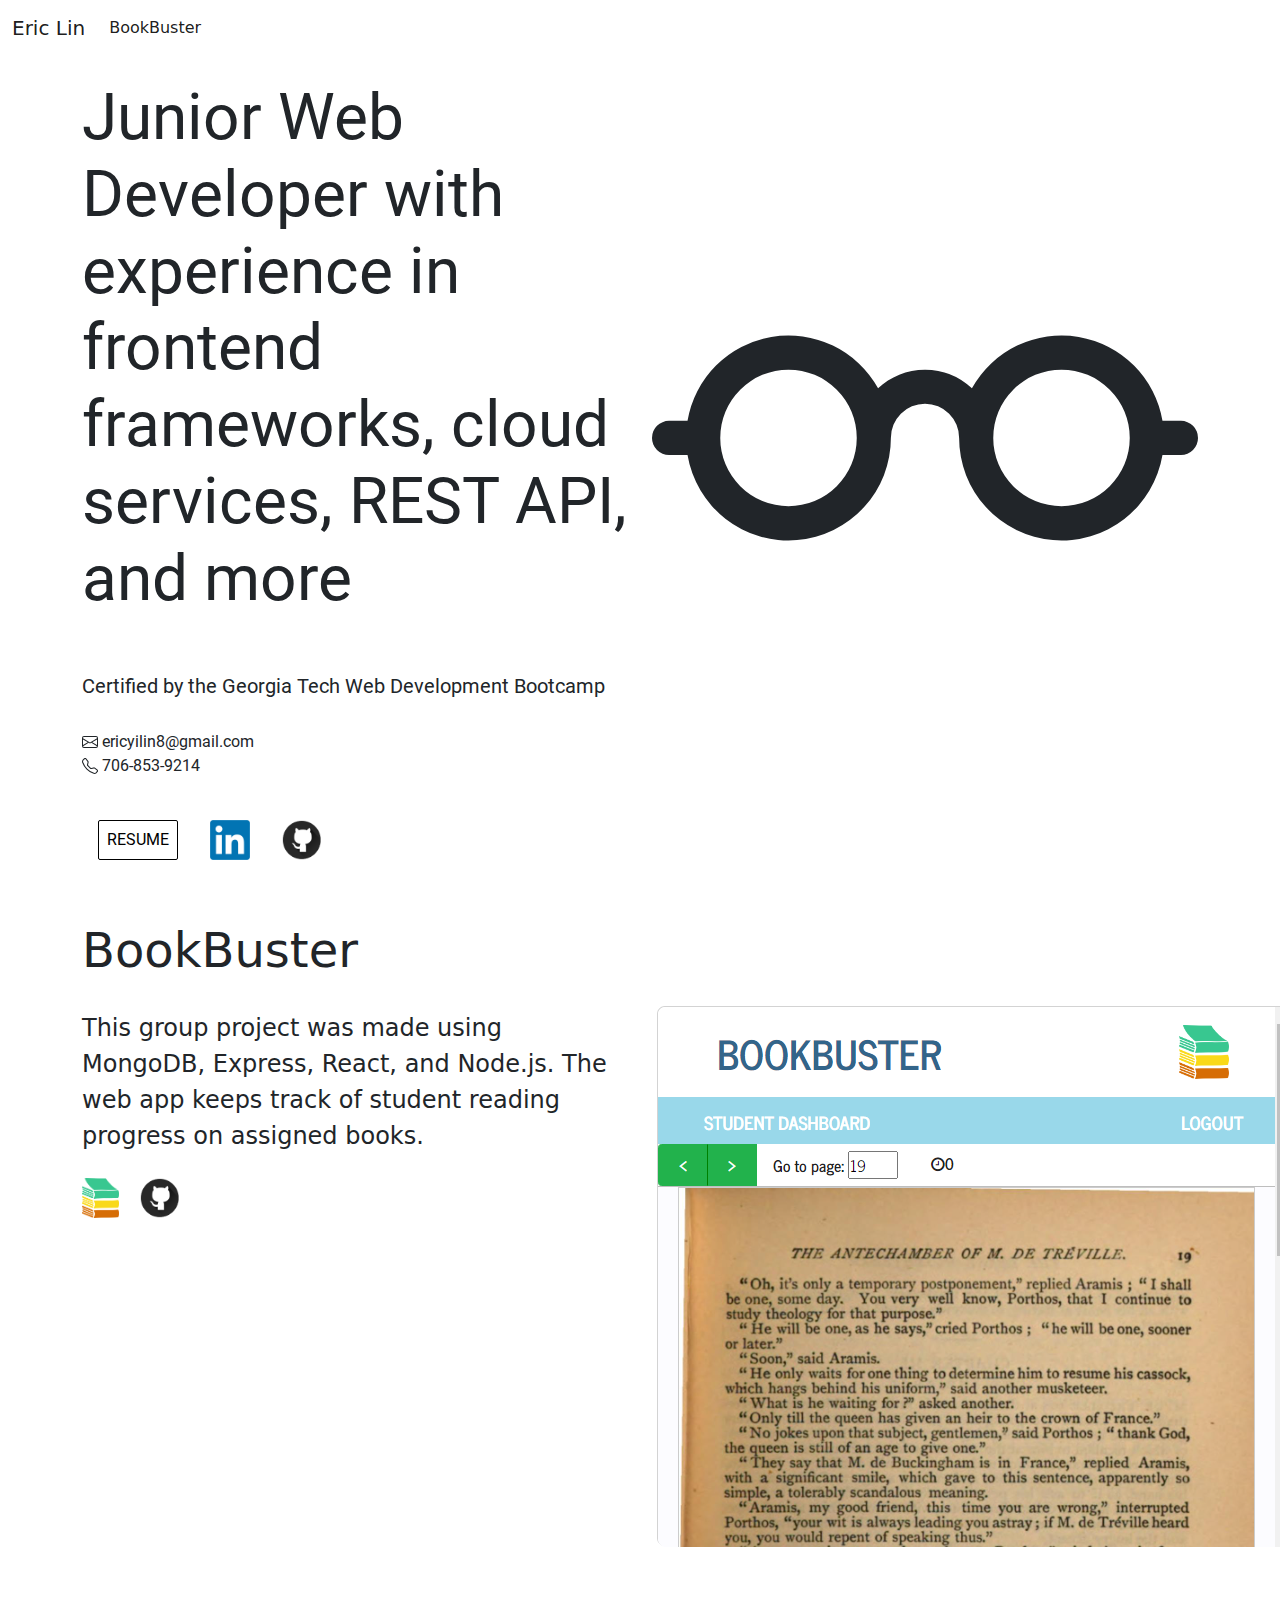
<file: index.html>
<!DOCTYPE html>
<html lang="en">
<head>
    <meta charset="UTF-8">
    <meta http-equiv="X-UA-Compatible" content="IE=edge">
    <meta name="viewport" content="width=device-width, initial-scale=1.0">
    <title>Eric Lin Portfolio</title>
    <link href="vuetifyv2.6.9.min.css" rel="stylesheet">
    <link href="bootstrapv5.2.0.css" rel="stylesheet">
    <script src="bootstrapv5.2.0.js"></script>
    <script src="vuev2.7.10.js"></script>
    <script src="vuetifyv2.6.9.js"></script>

    <link href="style.css" rel="stylesheet">
</head>
<body>
    <nav class="navbar navbar-expand-lg bg-light">
        <div class="container-fluid">
          <a class="navbar-brand" href="#">Eric Lin</a>
          <button class="navbar-toggler" type="button" data-bs-toggle="collapse" data-bs-target="#navbarSupportedContent" aria-controls="navbarSupportedContent" aria-expanded="false" aria-label="Toggle navigation">
            <span class="navbar-toggler-icon"></span>
          </button>
          <div class="collapse navbar-collapse" id="navbarSupportedContent">
            <ul class="navbar-nav me-auto mb-2 mb-lg-0">
              <li class="nav-item">
                <a class="nav-link active" aria-current="page" href="#bookbuster">BookBuster</a>
              </li>
          </div>
        </div>
    </nav>

    <main class="container">
      <div id="landing" class="row">
          <div class="roboto col-md-6 col-sm-12">
              <h1>Junior Web Developer with experience in frontend frameworks, cloud services, REST API, and more</h1>
              <br>
              <br>
              <h5>Certified by the Georgia Tech Web Development Bootcamp</h5>
              <br>
              <h8>
                <svg xmlns="http://www.w3.org/2000/svg" width="16" height="16" fill="currentColor" class="bi bi-envelope" viewBox="0 0 16 16">
                <path d="M0 4a2 2 0 0 1 2-2h12a2 2 0 0 1 2 2v8a2 2 0 0 1-2 2H2a2 2 0 0 1-2-2V4Zm2-1a1 1 0 0 0-1 1v.217l7 4.2 7-4.2V4a1 1 0 0 0-1-1H2Zm13 2.383-4.708 2.825L15 11.105V5.383Zm-.034 6.876-5.64-3.471L8 9.583l-1.326-.795-5.64 3.47A1 1 0 0 0 2 13h12a1 1 0 0 0 .966-.741ZM1 11.105l4.708-2.897L1 5.383v5.722Z"/>
                </svg>
                ericyilin8@gmail.com
              </h8>
              <br>
              <h8>
                <svg xmlns="http://www.w3.org/2000/svg" width="16" height="16" fill="currentColor" class="bi bi-telephone" viewBox="0 0 16 16">
                  <path d="M3.654 1.328a.678.678 0 0 0-1.015-.063L1.605 2.3c-.483.484-.661 1.169-.45 1.77a17.568 17.568 0 0 0 4.168 6.608 17.569 17.569 0 0 0 6.608 4.168c.601.211 1.286.033 1.77-.45l1.034-1.034a.678.678 0 0 0-.063-1.015l-2.307-1.794a.678.678 0 0 0-.58-.122l-2.19.547a1.745 1.745 0 0 1-1.657-.459L5.482 8.062a1.745 1.745 0 0 1-.46-1.657l.548-2.19a.678.678 0 0 0-.122-.58L3.654 1.328zM1.884.511a1.745 1.745 0 0 1 2.612.163L6.29 2.98c.329.423.445.974.315 1.494l-.547 2.19a.678.678 0 0 0 .178.643l2.457 2.457a.678.678 0 0 0 .644.178l2.189-.547a1.745 1.745 0 0 1 1.494.315l2.306 1.794c.829.645.905 1.87.163 2.611l-1.034 1.034c-.74.74-1.846 1.065-2.877.702a18.634 18.634 0 0 1-7.01-4.42 18.634 18.634 0 0 1-4.42-7.009c-.362-1.03-.037-2.137.703-2.877L1.885.511z"/>
                </svg>
                706-853-9214
              </h8>
          </div>
          <div class="roboto col-md-6 col-sm-12 none-mobile">
            <svg xmlns="http://www.w3.org/2000/svg" width="100%" height="auto" fill="currentColor" class="bi bi-eyeglasses" viewBox="0 0 16 16">
              <path d="M4 6a2 2 0 1 1 0 4 2 2 0 0 1 0-4zm2.625.547a3 3 0 0 0-5.584.953H.5a.5.5 0 0 0 0 1h.541A3 3 0 0 0 7 8a1 1 0 0 1 2 0 3 3 0 0 0 5.959.5h.541a.5.5 0 0 0 0-1h-.541a3 3 0 0 0-5.584-.953A1.993 1.993 0 0 0 8 6c-.532 0-1.016.208-1.375.547zM14 8a2 2 0 1 1-4 0 2 2 0 0 1 4 0z"/>
            </svg>
          </div>
          <div class="row">
            <div class="col-md-6 col-sm-12 social-links">
                <a href="https://drive.google.com/file/d/17yF-xfWdAM0PHd15U9c7IuvL1Z97F6XX/view?usp=sharing" target="_blank">
                    <div id="resume-button" class="roboto">RESUME</div>
                </a>
                <a href="https://www.linkedin.com/in/eric-lin-50779b178/" target="_blank"><img src="linkedin_logo.png"></a>
                <a href="https://github.com/ericyilin8" target="_blank"><img src="github_logo.png"></a>
            </div>
        </div>
      </div>

      <div id="bookbuster" class="row project-row mt-5">
        <project-title>BookBuster</project-title>
        <div class="col-sm-12 col-md-6">
          <div class="row">
            <div class="col">
              <span class="fs-4">
                This group project was made using MongoDB, Express, React, and Node.js.
                The web app keeps track of student reading progress on assigned books.
              </span>
            </div>
          </div>
          <div class="row">
            <div class="col project-links">
              <a href="https://bookbuster2.herokuapp.com/">
                <img src="bookbuster_logo.png">
              </a>
              <a href="https://github.com/MacyCorbin/Student-Reading">
                <img src="github_logo.png">
              </a>
            </div>
          </div>

        </div>
        <div class="col-sm-12 col-md-6 screenshot">
            <img src="bookbuster_screenshot.png">
        </div>
      </div>
    </main>

    <a id="scrollBackUp" href="#">
      <svg xmlns="http://www.w3.org/2000/svg" width="72" height="72" fill="currentColor" class="bi bi-arrow-up-circle" viewBox="0 0 16 16">
        <path fill-rule="evenodd" d="M1 8a7 7 0 1 0 14 0A7 7 0 0 0 1 8zm15 0A8 8 0 1 1 0 8a8 8 0 0 1 16 0zm-7.5 3.5a.5.5 0 0 1-1 0V5.707L5.354 7.854a.5.5 0 1 1-.708-.708l3-3a.5.5 0 0 1 .708 0l3 3a.5.5 0 0 1-.708.708L8.5 5.707V11.5z"/>
      </svg>
    </a>

    <footer>
    </footer>

    <script>
        const scroller = document.querySelector("#scrollBackUp");
        setInterval(function () {
            if(window.pageYOffset > 400)
            {
                scroller.style.display = "block";
            }
            else
            {
                scroller.style.display = "none";
            }
        }, 100)
    </script>
</body>
</html>
</file>
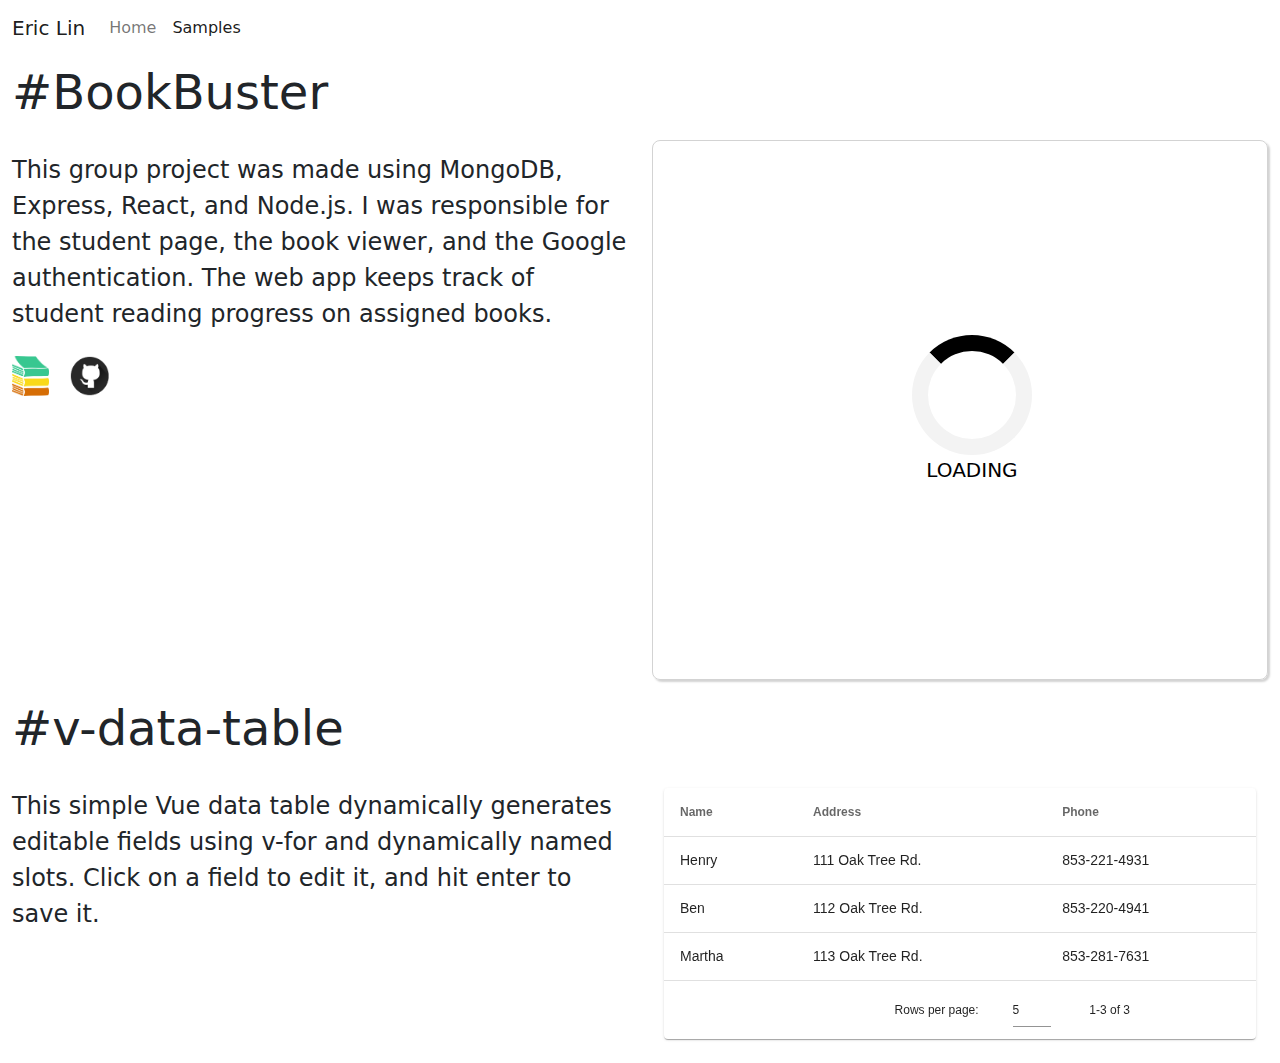
<file: examples.html>
<!DOCTYPE html>
<html lang="en">
<head>
    <meta charset="UTF-8">
    <meta http-equiv="X-UA-Compatible" content="IE=edge">
    <meta name="viewport" content="width=device-width, initial-scale=1.0">
    <link href="vuetifyv2.6.9.min.css" rel="stylesheet">
    <link href="bootstrapv5.2.0.css" rel="stylesheet">
    <script src="bootstrapv5.2.0.js"></script>
    <script src="vuev2.7.10.js"></script>
    <script src="vuetifyv2.6.9.js"></script>
    <title>Eric Lin Portfolio</title>

    <link href="common.css" rel="stylesheet">
    <link href="examples.css" rel="stylesheet">
</head>
<body>
    <nav class="navbar navbar-expand-lg bg-light">
        <div class="container-fluid">
            <a class="navbar-brand" href="index.html">Eric Lin</a>
            <button class="navbar-toggler" type="button" data-bs-toggle="collapse" data-bs-target="#navbarSupportedContent" aria-controls="navbarSupportedContent" aria-expanded="false" aria-label="Toggle navigation">
            <span class="navbar-toggler-icon"></span>
            </button>
            <div class="collapse navbar-collapse" id="navbarSupportedContent">
            <ul class="navbar-nav me-auto mb-2 mb-lg-0">
                <li class="nav-item">
                <a class="nav-link" aria-current="page" href="index.html">Home</a>
                </li>
                <li class="nav-item">
                <a class="nav-link active" href="examples.html">Samples</a>
                </li>
            </ul>
            </div>
        </div>
    </nav>

    <div class="container-fluid">
      <div class="row project-row">
        <project-title>#BookBuster</project-title>
        <div class="col-sm-12 col-md-6">
          <div class="row">
            <div class="col">
              <span class="fs-4">
                This group project was made using MongoDB, Express, React, and Node.js. I was responsible for the student page, the book viewer, and the Google authentication.
                The web app keeps track of student reading progress on assigned books.
              </span>
            </div>
          </div>
          <div class="row">
            <div id="bookbusterLinks" class="col">
              <a href="https://bookbuster2.herokuapp.com/">
                <img src="bookbuster_logo.png">
              </a>
              <a href="https://github.com/MacyCorbin/Student-Reading">
                <img src="github_logo.png">
              </a>
            </div>
          </div>

        </div>
        <div class="col-sm-12 col-md-6 position-relative">
          <div id="iFramePlaceholder" class="d-flex justify-content-center align-items-center position-absolute">
            <div class="d-flex flex-column align-items-center">
              <div class="loader m-0"></div>
              <div>
                <span class="fs-5" style="color: black;">LOADING</span>
              </div>
            </div>
          </div>
          <div id="bookbuster">
            <iframe class="invisible" src="https://bookbuster2.herokuapp.com/"></iframe>
          </div>
        </div>
      </div>
      <div class="row project-row">
        <project-title>#v-data-table</project-title>
        <div class="col-sm-12 col-md-6">
          <div class="row">
            <div class="col">
              <span class="fs-4">
                This simple Vue data table dynamically generates editable fields using v-for and dynamically named slots.
                Click on a field to edit it, and hit enter to save it.
              </span>
            </div>
          </div>
        </div>
        <div class="col-sm-12 col-md-6">
          <div id="app">
              <v-app>
                <v-main>
                  <v-container>
                      <v-data-table
                          :headers="headers"
                          :items="items"
                          :items-per-page="5"
                          class="elevation-1"
                      >
                          <template v-for="header in headers" #[`item.${header.value}`]="props">
                              <v-edit-dialog
                              :return-value.sync="props.item[header.value]"
                            >
                              {{ props.item[header.value] }}
                              <template v-slot:input>
                                <v-text-field
                                  v-model="props.item[header.value]"
                                  label="Edit"
                                  single-line
                                  counter
                                ></v-text-field>
                              </template>
                            </v-edit-dialog>
                          </template>
                      </v-data-table>
                  </v-container>
                </v-main>
              </v-app>
          </div>
        </div>
      </div>
    </div>

    <script>
    let data = {
        headers: [{text:'Name', value:'name'}, {text:'Address', value:'address'}, {text: 'Phone', value: 'phone'}],
        items: [
          {name:'Henry', address: '111 Oak Tree Rd.', phone: '853-221-4931'},
          {name:'Ben', address: '112 Oak Tree Rd.', phone: '853-220-4941'},
          {name:'Martha', address: '113 Oak Tree Rd.', phone: '853-281-7631'}
        ]
    }

    new Vue({
        el: '#app',
        vuetify: new Vuetify(),
        data: data
    })
    </script>

    <script>
      const iframe = document.querySelector("iframe");
      const placeholder = document.querySelector("#iFramePlaceholder");
      iframe.addEventListener("load", function (evt) {
        placeholder.className = "d-none";
        iframe.className="visible";
      })
    </script>
</body>
</html>
</file>
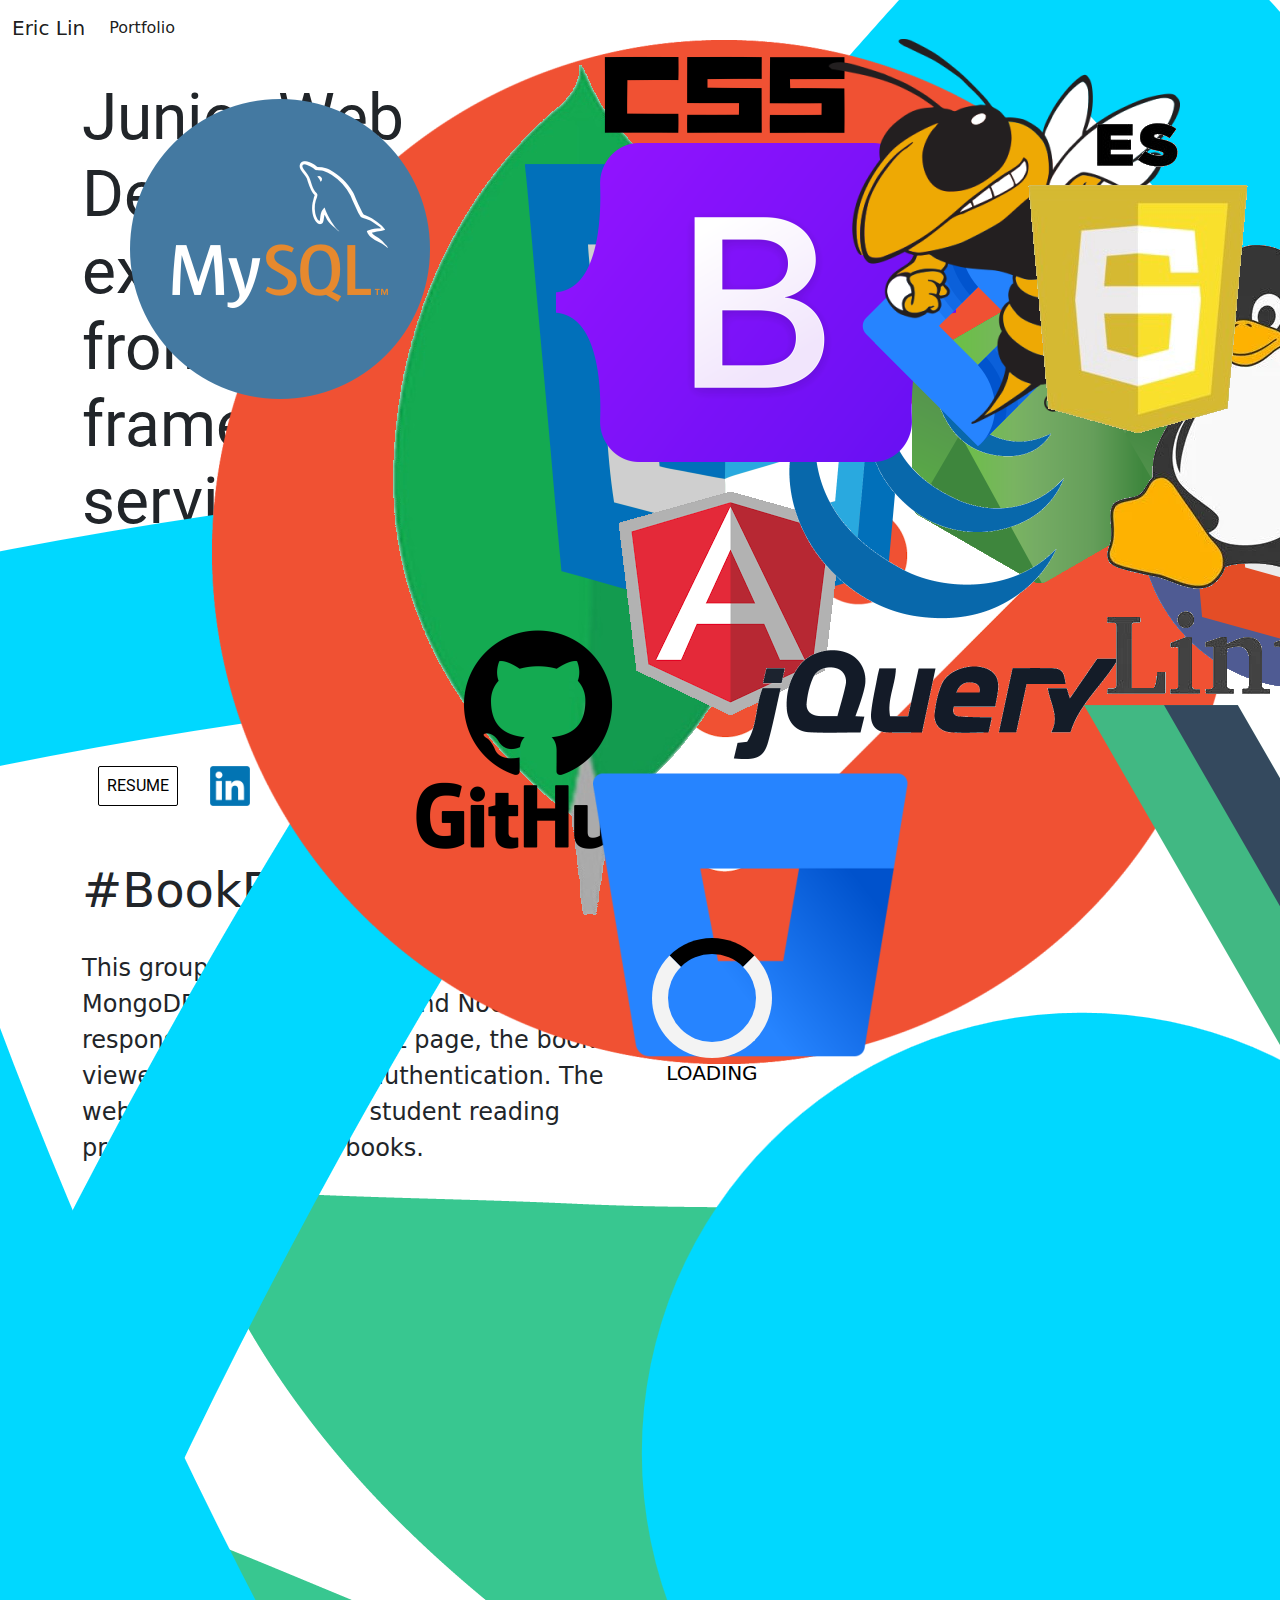
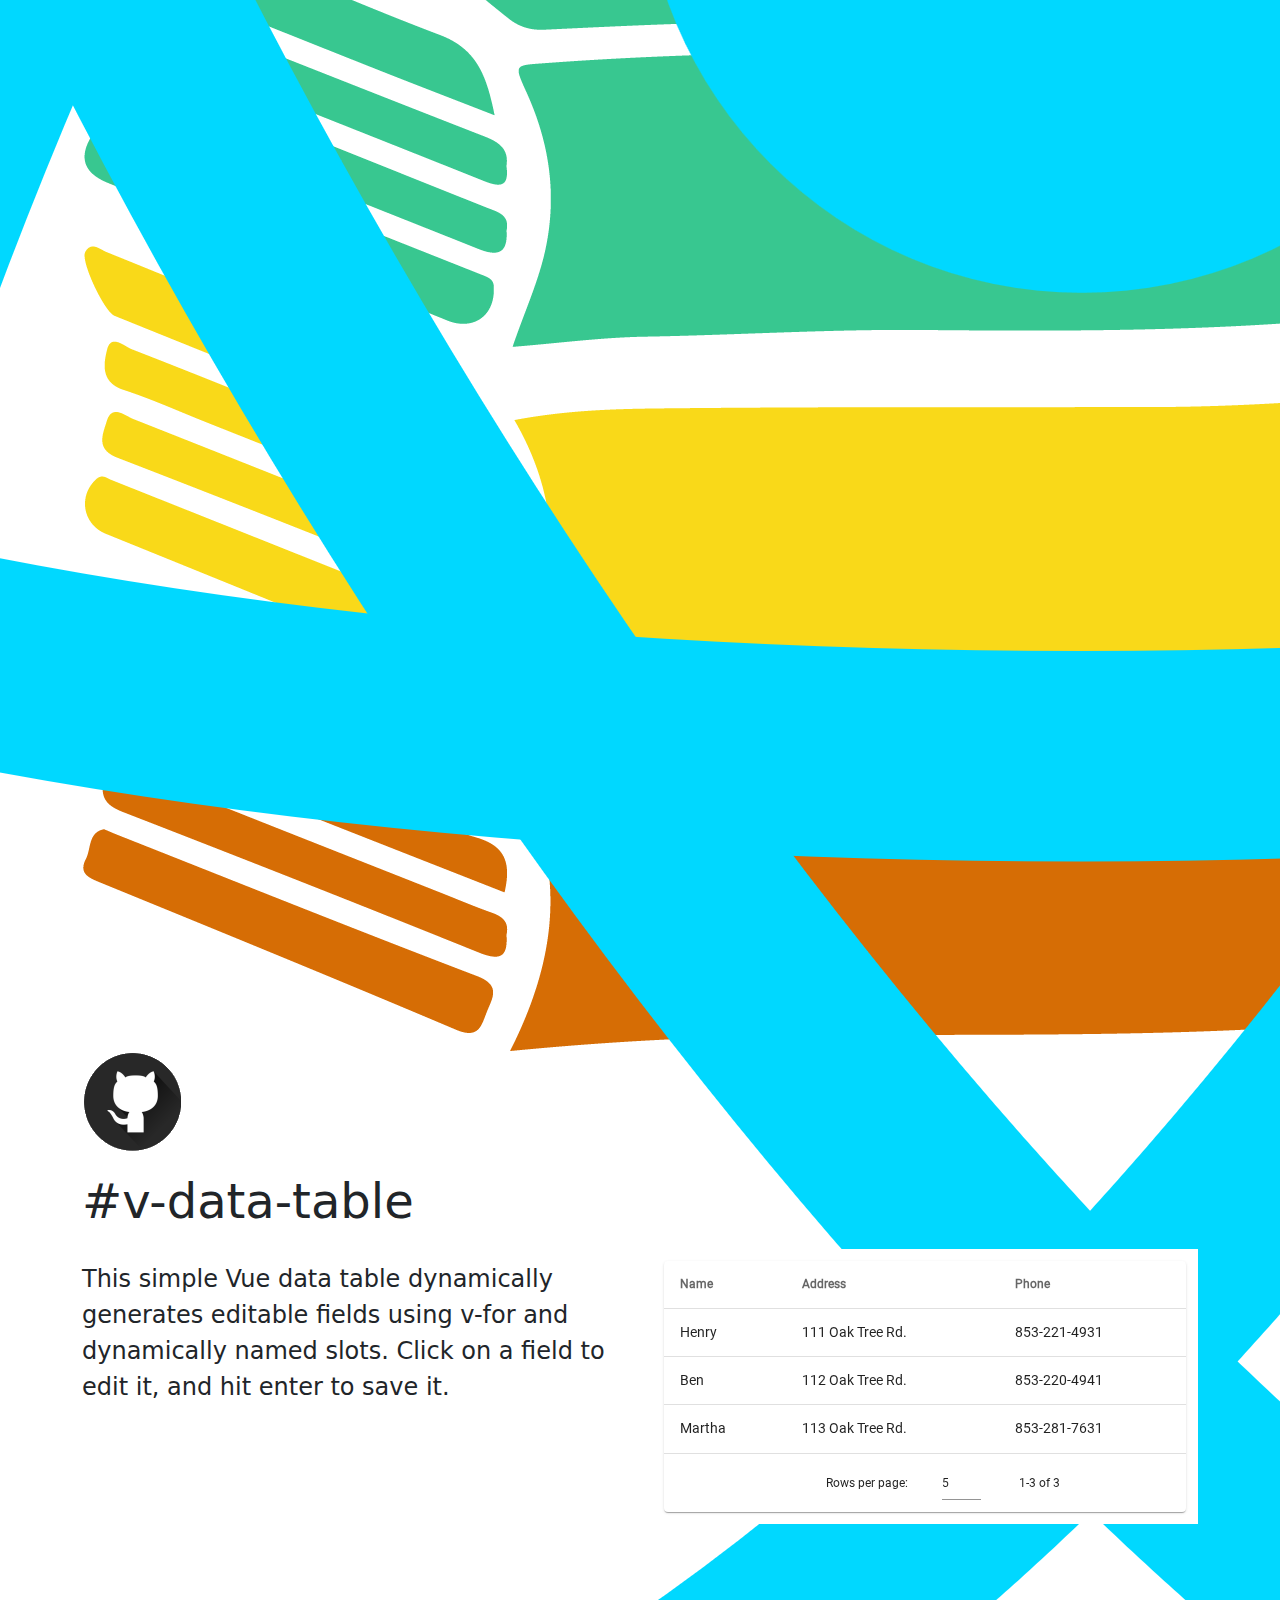
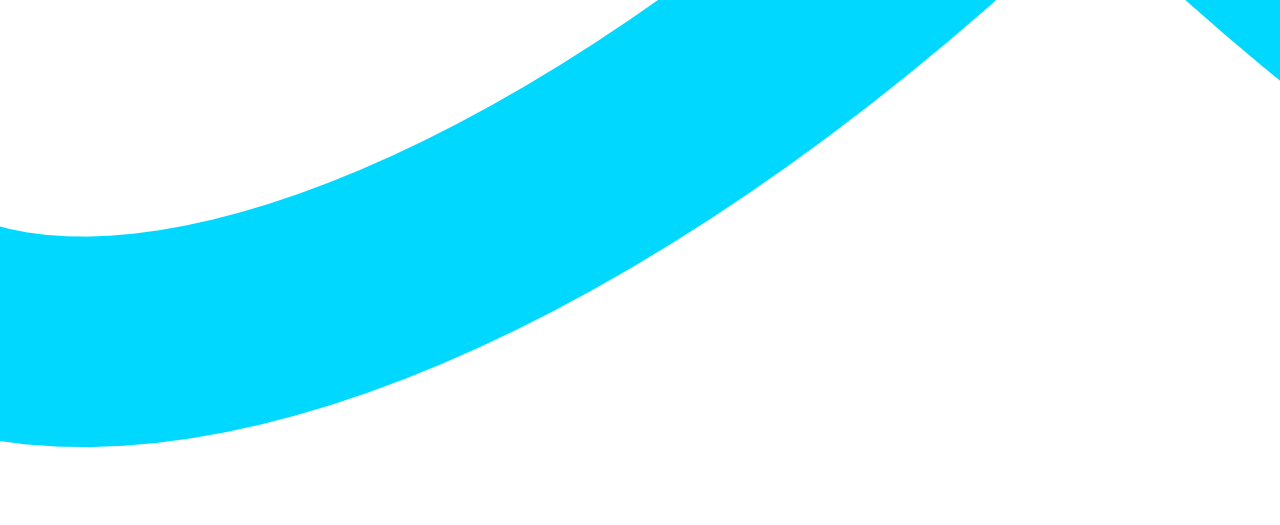
<file: indexOld.html>
<!DOCTYPE html>
<html lang="en">
<head>
    <meta charset="UTF-8">
    <meta http-equiv="X-UA-Compatible" content="IE=edge">
    <meta name="viewport" content="width=device-width, initial-scale=1.0">
    <title>Eric Lin Portfolio</title>
    <link href="vuetifyv2.6.9.min.css" rel="stylesheet">
    <link href="bootstrapv5.2.0.css" rel="stylesheet">
    <script src="bootstrapv5.2.0.js"></script>
    <script src="vuev2.7.10.js"></script>
    <script src="vuetifyv2.6.9.js"></script>

    <link href="style.css" rel="stylesheet">
</head>
<body>
    <nav class="navbar navbar-expand-lg bg-light">
        <div class="container-fluid">
          <a class="navbar-brand" href="index.html">Eric Lin</a>
          <button class="navbar-toggler" type="button" data-bs-toggle="collapse" data-bs-target="#navbarSupportedContent" aria-controls="navbarSupportedContent" aria-expanded="false" aria-label="Toggle navigation">
            <span class="navbar-toggler-icon"></span>
          </button>
          <div class="collapse navbar-collapse" id="navbarSupportedContent">
            <ul class="navbar-nav me-auto mb-2 mb-lg-0">
              <li class="nav-item">
                <a class="nav-link active" aria-current="page" href="index.html">Portfolio</a>
              </li>
          </div>
        </div>
    </nav>

    <main class="container">
      <div class="row">
          <div class="roboto col-md-6 col-sm-12">
              <h1>Junior Web Developer with experience in frontend frameworks, cloud services, REST API, and more</h1>
              <br>
              <br>
              <h5>Certified by the Georgia Tech Web Development Bootcamp</h5>
          </div>
      </div>
      <div class="row mt-5">
          <div class="col-md-6 col-sm-12 social-links">
              <a href="https://drive.google.com/file/d/17yF-xfWdAM0PHd15U9c7IuvL1Z97F6XX/view?usp=sharing" target="_blank">
                  <div id="resume-button" class="roboto">RESUME</div>
              </a>
              <a href="https://www.linkedin.com/in/eric-lin-50779b178/" target="_blank"><img src="linkedin_logo.png"></a>
              <a href="https://github.com/ericyilin8" target="_blank"><img src="github_logo.png"></a>
          </div>
      </div>
      <bouncing>
          <img src="Technologies/vuetify_logo.png">
          <img src="Technologies/React_logo_logotype_emblem.png">
          <img src="Technologies/logo-git-icon-1024x1024.png">
          <img src="Technologies/mysql_logo.png">
          <img src="Technologies/aws_logo_smile_1200x630.png">
          <img src="Technologies/mongodb_logo.png">
          <img src="Technologies/php_logo.png">
          <img src="Technologies/node_logo.png">
          <img src="Technologies/html5_logo.png">
          <img src="Technologies/css3_logo.png">
          <img src="Technologies/angularjs_logo.png">
          <img src="Technologies/jquery_logo.png">
          <img src="Technologies/bootstrap_logo.png">
          <img src="Technologies/vue_logo.png">
          <img src="Technologies/github_logo.png">
          <img src="Technologies/jira_logo.png">
          <img src="Technologies/bitbucket_logo.png">
          <img src="Technologies/linux_logo.png">
          <img src="Technologies/buzz_logo.png">
          <img src="Technologies/es6_logo.png">
      </bouncing>

      <div class="row project-row mt-5">
        <project-title>#BookBuster</project-title>
        <div class="col-sm-12 col-md-6">
          <div class="row">
            <div class="col">
              <span class="fs-4">
                This group project was made using MongoDB, Express, React, and Node.js. I was responsible for the student page, the book viewer, and the Google authentication.
                The web app keeps track of student reading progress on assigned books.
              </span>
            </div>
          </div>
          <div class="row">
            <div id="bookbusterLinks" class="col">
              <a href="https://bookbuster2.herokuapp.com/">
                <img src="bookbuster_logo.png">
              </a>
              <a href="https://github.com/MacyCorbin/Student-Reading">
                <img src="github_logo.png">
              </a>
            </div>
          </div>

        </div>
        <div class="col-sm-12 col-md-6 position-relative">
          <div id="iFramePlaceholder" class="d-flex justify-content-center align-items-center position-absolute">
            <div class="d-flex flex-column align-items-center">
              <div class="loader m-0"></div>
              <div>
                <span class="fs-5" style="color: black;">LOADING</span>
              </div>
            </div>
          </div>
          <div id="bookbuster">
            <iframe class="invisible" src="https://bookbuster2.herokuapp.com/"></iframe>
          </div>
        </div>
      </div>
      <div class="row project-row">
        <project-title>#v-data-table</project-title>
        <div class="col-sm-12 col-md-6">
          <div class="row">
            <div class="col">
              <span class="fs-4">
                This simple Vue data table dynamically generates editable fields using v-for and dynamically named slots.
                Click on a field to edit it, and hit enter to save it.
              </span>
            </div>
          </div>
        </div>
        <div class="col-sm-12 col-md-6">
          <div id="app">
              <v-app>
                <v-main>
                  <v-container>
                      <v-data-table
                          :headers="headers"
                          :items="items"
                          :items-per-page="5"
                          class="elevation-1"
                      >
                          <template v-for="header in headers" #[`item.${header.value}`]="props">
                              <v-edit-dialog
                              :return-value.sync="props.item[header.value]"
                            >
                              {{ props.item[header.value] }}
                              <template v-slot:input>
                                <v-text-field
                                  v-model="props.item[header.value]"
                                  label="Edit"
                                  single-line
                                  counter
                                ></v-text-field>
                              </template>
                            </v-edit-dialog>
                          </template>
                      </v-data-table>
                  </v-container>
                </v-main>
              </v-app>
          </div>
        </div>
      </div>
    </main>

    <script>
      let imgs = document.querySelectorAll('bouncing img');
      for(img of imgs)
      {
          img.style.position = 'absolute';
          img.style.left = Math.floor( Math.random()*(screen.width-img.width-10) )  + 'px';
          img.style.top = Math.floor( Math.random()*(screen.height-img.height-10) ) + 'px';
          
          const leftNegative = Math.random() < 0.5 ? -1 : 1;
          const topNegative = Math.random() < 0.5 ? -1 : 1;
          img.leftVelocity = leftNegative*( Math.floor( Math.random()*2+1 ) );
          img.topVelocity = topNegative*( Math.floor( Math.random()*2+1 ) );
      }


      setInterval(() => {
          for(img of imgs) step(img);
      }, 15)

      function step(img) {
          const newLeft = parseInt(img.style.left) + img.leftVelocity;
          const newTop = parseInt(img.style.top) + img.topVelocity;
          const absLeftVelocity = Math.abs(img.leftVelocity);
          const absTopVelocity = Math.abs(img.topVelocity);
          if(newLeft < 0) 
          {
            img.leftVelocity = absLeftVelocity;
          }
          if(newLeft > document.body.clientWidth - img.width )
          {
            img.leftVelocity = -1*absLeftVelocity;
          }
          if(newTop < 0)
          {
            img.topVelocity = absTopVelocity;
          }
          if(newTop > document.body.clientHeight - img.height)
          {
            img.topVelocity = -1*absTopVelocity;
          }
          
          img.style.left = newLeft + 'px';
          img.style.top = newTop + 'px';
      }
    </script>

    <script>
      let data = {
          headers: [{text:'Name', value:'name'}, {text:'Address', value:'address'}, {text: 'Phone', value: 'phone'}],
          items: [
            {name:'Henry', address: '111 Oak Tree Rd.', phone: '853-221-4931'},
            {name:'Ben', address: '112 Oak Tree Rd.', phone: '853-220-4941'},
            {name:'Martha', address: '113 Oak Tree Rd.', phone: '853-281-7631'}
          ]
      }
  
      new Vue({
          el: '#app',
          vuetify: new Vuetify(),
          data: data
      })
      </script>

    <script>
      const iframe = document.querySelector("iframe");
      const placeholder = document.querySelector("#iFramePlaceholder");
      iframe.addEventListener("load", function (evt) {
        placeholder.className = "d-none";
        iframe.className="visible";
      })
    </script>
</body>
</html>
</file>
<file: style.css>
html {
    scroll-behavior: smooth;
}

@font-face{
    font-family: 'Roboto';
    src: url('Roboto/Roboto-Regular.ttf');
}

.roboto {
    font-family: 'Roboto';
}

body {
    overflow-x: hidden;
}

h1 {
    font-size: 4rem;
}

.social-links {
    align-items: flex-start;
    display: flex;
}

.social-links * {
    height: 40px;
    margin: 0 8px;
    text-decoration: none;
}

#resume-button {
    display:flex;
    justify-content: center;
    align-items: center;
    padding: 0 8px;
    border-radius: 2px;
    border: 1px solid black;
    color: black;
}


.v-application--wrap {
    min-height: 0!important;
}


project-title {
    display: block;
    font-size: 48px;
}

.loader {
    border: 16px solid #f3f3f3; /* Light grey */
    border-top: 16px solid black; /* Blue */
    border-radius: 50%;
    width: 120px;
    height: 120px;
    animation: spin 2s linear infinite;
  }
  
@keyframes spin {
0% { transform: rotate(0deg); }
100% { transform: rotate(360deg); }
}

.project-links * {
    height:40px;
    margin-right: 8px;
    text-decoration: none;
}

.navbar {
    background: none!important;
}

#landing {
    height: 90vh;
}

#scrollBackUp {
    position: fixed;
    font-weight: bold;
    bottom: 8px;
    right: 8px;
    color:black;
    text-decoration: none;
    display: none;
    z-index: 1;
}

footer {
    display: block;
    height: 200px;
}

@media screen and (max-width: 600px) {

    h1 {
        font-size: 2rem;
    }
    
    project-title {
        font-size: 32px;
    }

    .project-row {
        margin: 8px 24px;
        border: 1px dashed black;
        border-radius: 8px;
    }

    .project-row .screenshot {
        display: none!important;
    }

    .none-mobile {
        display: none!important;
    }

}
</file>
<file: common.css>
.navbar {
    background: none!important;
}
</file>
<file: examples.css>
.v-application--wrap {
    min-height: 0!important;
}

#bookbuster {
    border: 1px solid lightgray;
    border-radius: 8px;
    box-shadow: 2px 2px 2px lightgray; 
    height:540px;
}

iframe {
    width: 100%;
    height: 540px;
    border-radius: 8px;
}

project-title {
    display: block;
    font-size: 48px;
}

.loader {
    border: 16px solid #f3f3f3; /* Light grey */
    border-top: 16px solid black; /* Blue */
    border-radius: 50%;
    width: 120px;
    height: 120px;
    animation: spin 2s linear infinite;
  }
  
@keyframes spin {
0% { transform: rotate(0deg); }
100% { transform: rotate(360deg); }
}

#iFramePlaceholder {
width:100%;
height:540px;
}

#bookbusterLinks * {
    height:40px;
    margin-right: 8px;
    text-decoration: none;
}

@media screen and (max-width: 600px) {
    
    project-title {
        font-size: 32px;
    }

    #bookbuster {
        display: none !important;
    }
    
    #iFramePlaceholder {
        display: none !important;
    }
    .project-row {
        margin: 8px 24px;
        border: 1px dashed black;
        border-radius: 8px;
    }

}
</file>
<file: bootstrapv5.2.0.css>
@charset "UTF-8";/*!
 * Bootstrap  v5.2.0 (https://getbootstrap.com/)
 * Copyright 2011-2022 The Bootstrap Authors
 * Copyright 2011-2022 Twitter, Inc.
 * Licensed under MIT (https://github.com/twbs/bootstrap/blob/main/LICENSE)
 */:root{--bs-blue:#0d6efd;--bs-indigo:#6610f2;--bs-purple:#6f42c1;--bs-pink:#d63384;--bs-red:#dc3545;--bs-orange:#fd7e14;--bs-yellow:#ffc107;--bs-green:#198754;--bs-teal:#20c997;--bs-cyan:#0dcaf0;--bs-black:#000;--bs-white:#fff;--bs-gray:#6c757d;--bs-gray-dark:#343a40;--bs-gray-100:#f8f9fa;--bs-gray-200:#e9ecef;--bs-gray-300:#dee2e6;--bs-gray-400:#ced4da;--bs-gray-500:#adb5bd;--bs-gray-600:#6c757d;--bs-gray-700:#495057;--bs-gray-800:#343a40;--bs-gray-900:#212529;--bs-primary:#0d6efd;--bs-secondary:#6c757d;--bs-success:#198754;--bs-info:#0dcaf0;--bs-warning:#ffc107;--bs-danger:#dc3545;--bs-light:#f8f9fa;--bs-dark:#212529;--bs-primary-rgb:13,110,253;--bs-secondary-rgb:108,117,125;--bs-success-rgb:25,135,84;--bs-info-rgb:13,202,240;--bs-warning-rgb:255,193,7;--bs-danger-rgb:220,53,69;--bs-light-rgb:248,249,250;--bs-dark-rgb:33,37,41;--bs-white-rgb:255,255,255;--bs-black-rgb:0,0,0;--bs-body-color-rgb:33,37,41;--bs-body-bg-rgb:255,255,255;--bs-font-sans-serif:system-ui,-apple-system,"Segoe UI",Roboto,"Helvetica Neue","Noto Sans","Liberation Sans",Arial,sans-serif,"Apple Color Emoji","Segoe UI Emoji","Segoe UI Symbol","Noto Color Emoji";--bs-font-monospace:SFMono-Regular,Menlo,Monaco,Consolas,"Liberation Mono","Courier New",monospace;--bs-gradient:linear-gradient(180deg, rgba(255, 255, 255, 0.15), rgba(255, 255, 255, 0));--bs-body-font-family:var(--bs-font-sans-serif);--bs-body-font-size:1rem;--bs-body-font-weight:400;--bs-body-line-height:1.5;--bs-body-color:#212529;--bs-body-bg:#fff;--bs-border-width:1px;--bs-border-style:solid;--bs-border-color:#dee2e6;--bs-border-color-translucent:rgba(0, 0, 0, 0.175);--bs-border-radius:0.375rem;--bs-border-radius-sm:0.25rem;--bs-border-radius-lg:0.5rem;--bs-border-radius-xl:1rem;--bs-border-radius-2xl:2rem;--bs-border-radius-pill:50rem;--bs-link-color:#0d6efd;--bs-link-hover-color:#0a58ca;--bs-code-color:#d63384;--bs-highlight-bg:#fff3cd}*,::after,::before{box-sizing:border-box}@media (prefers-reduced-motion:no-preference){:root{scroll-behavior:smooth}}body{margin:0;font-family:var(--bs-body-font-family);font-size:var(--bs-body-font-size);font-weight:var(--bs-body-font-weight);line-height:var(--bs-body-line-height);color:var(--bs-body-color);text-align:var(--bs-body-text-align);background-color:var(--bs-body-bg);-webkit-text-size-adjust:100%;-webkit-tap-highlight-color:transparent}hr{margin:1rem 0;color:inherit;border:0;border-top:1px solid;opacity:.25}.h1,.h2,.h3,.h4,.h5,.h6,h1,h2,h3,h4,h5,h6{margin-top:0;margin-bottom:.5rem;font-weight:500;line-height:1.2}.h1,h1{font-size:calc(1.375rem + 1.5vw)}@media (min-width:1200px){.h1,h1{font-size:2.5rem}}.h2,h2{font-size:calc(1.325rem + .9vw)}@media (min-width:1200px){.h2,h2{font-size:2rem}}.h3,h3{font-size:calc(1.3rem + .6vw)}@media (min-width:1200px){.h3,h3{font-size:1.75rem}}.h4,h4{font-size:calc(1.275rem + .3vw)}@media (min-width:1200px){.h4,h4{font-size:1.5rem}}.h5,h5{font-size:1.25rem}.h6,h6{font-size:1rem}p{margin-top:0;margin-bottom:1rem}abbr[title]{-webkit-text-decoration:underline dotted;text-decoration:underline dotted;cursor:help;-webkit-text-decoration-skip-ink:none;text-decoration-skip-ink:none}address{margin-bottom:1rem;font-style:normal;line-height:inherit}ol,ul{padding-left:2rem}dl,ol,ul{margin-top:0;margin-bottom:1rem}ol ol,ol ul,ul ol,ul ul{margin-bottom:0}dt{font-weight:700}dd{margin-bottom:.5rem;margin-left:0}blockquote{margin:0 0 1rem}b,strong{font-weight:bolder}.small,small{font-size:.875em}.mark,mark{padding:.1875em;background-color:var(--bs-highlight-bg)}sub,sup{position:relative;font-size:.75em;line-height:0;vertical-align:baseline}sub{bottom:-.25em}sup{top:-.5em}a{color:var(--bs-link-color);text-decoration:underline}a:hover{color:var(--bs-link-hover-color)}a:not([href]):not([class]),a:not([href]):not([class]):hover{color:inherit;text-decoration:none}code,kbd,pre,samp{font-family:var(--bs-font-monospace);font-size:1em}pre{display:block;margin-top:0;margin-bottom:1rem;overflow:auto;font-size:.875em}pre code{font-size:inherit;color:inherit;word-break:normal}code{font-size:.875em;color:var(--bs-code-color);word-wrap:break-word}a>code{color:inherit}kbd{padding:.1875rem .375rem;font-size:.875em;color:var(--bs-body-bg);background-color:var(--bs-body-color);border-radius:.25rem}kbd kbd{padding:0;font-size:1em}figure{margin:0 0 1rem}img,svg{vertical-align:middle}table{caption-side:bottom;border-collapse:collapse}caption{padding-top:.5rem;padding-bottom:.5rem;color:#6c757d;text-align:left}th{text-align:inherit;text-align:-webkit-match-parent}tbody,td,tfoot,th,thead,tr{border-color:inherit;border-style:solid;border-width:0}label{display:inline-block}button{border-radius:0}button:focus:not(:focus-visible){outline:0}button,input,optgroup,select,textarea{margin:0;font-family:inherit;font-size:inherit;line-height:inherit}button,select{text-transform:none}[role=button]{cursor:pointer}select{word-wrap:normal}select:disabled{opacity:1}[list]:not([type=date]):not([type=datetime-local]):not([type=month]):not([type=week]):not([type=time])::-webkit-calendar-picker-indicator{display:none!important}[type=button],[type=reset],[type=submit],button{-webkit-appearance:button}[type=button]:not(:disabled),[type=reset]:not(:disabled),[type=submit]:not(:disabled),button:not(:disabled){cursor:pointer}::-moz-focus-inner{padding:0;border-style:none}textarea{resize:vertical}fieldset{min-width:0;padding:0;margin:0;border:0}legend{float:left;width:100%;padding:0;margin-bottom:.5rem;font-size:calc(1.275rem + .3vw);line-height:inherit}@media (min-width:1200px){legend{font-size:1.5rem}}legend+*{clear:left}::-webkit-datetime-edit-day-field,::-webkit-datetime-edit-fields-wrapper,::-webkit-datetime-edit-hour-field,::-webkit-datetime-edit-minute,::-webkit-datetime-edit-month-field,::-webkit-datetime-edit-text,::-webkit-datetime-edit-year-field{padding:0}::-webkit-inner-spin-button{height:auto}[type=search]{outline-offset:-2px;-webkit-appearance:textfield}::-webkit-search-decoration{-webkit-appearance:none}::-webkit-color-swatch-wrapper{padding:0}::-webkit-file-upload-button{font:inherit;-webkit-appearance:button}::file-selector-button{font:inherit;-webkit-appearance:button}output{display:inline-block}iframe{border:0}summary{display:list-item;cursor:pointer}progress{vertical-align:baseline}[hidden]{display:none!important}.lead{font-size:1.25rem;font-weight:300}.display-1{font-size:calc(1.625rem + 4.5vw);font-weight:300;line-height:1.2}@media (min-width:1200px){.display-1{font-size:5rem}}.display-2{font-size:calc(1.575rem + 3.9vw);font-weight:300;line-height:1.2}@media (min-width:1200px){.display-2{font-size:4.5rem}}.display-3{font-size:calc(1.525rem + 3.3vw);font-weight:300;line-height:1.2}@media (min-width:1200px){.display-3{font-size:4rem}}.display-4{font-size:calc(1.475rem + 2.7vw);font-weight:300;line-height:1.2}@media (min-width:1200px){.display-4{font-size:3.5rem}}.display-5{font-size:calc(1.425rem + 2.1vw);font-weight:300;line-height:1.2}@media (min-width:1200px){.display-5{font-size:3rem}}.display-6{font-size:calc(1.375rem + 1.5vw);font-weight:300;line-height:1.2}@media (min-width:1200px){.display-6{font-size:2.5rem}}.list-unstyled{padding-left:0;list-style:none}.list-inline{padding-left:0;list-style:none}.list-inline-item{display:inline-block}.list-inline-item:not(:last-child){margin-right:.5rem}.initialism{font-size:.875em;text-transform:uppercase}.blockquote{margin-bottom:1rem;font-size:1.25rem}.blockquote>:last-child{margin-bottom:0}.blockquote-footer{margin-top:-1rem;margin-bottom:1rem;font-size:.875em;color:#6c757d}.blockquote-footer::before{content:"— "}.img-fluid{max-width:100%;height:auto}.img-thumbnail{padding:.25rem;background-color:#fff;border:1px solid var(--bs-border-color);border-radius:.375rem;max-width:100%;height:auto}.figure{display:inline-block}.figure-img{margin-bottom:.5rem;line-height:1}.figure-caption{font-size:.875em;color:#6c757d}.container,.container-fluid,.container-lg,.container-md,.container-sm,.container-xl,.container-xxl{--bs-gutter-x:1.5rem;--bs-gutter-y:0;width:100%;padding-right:calc(var(--bs-gutter-x) * .5);padding-left:calc(var(--bs-gutter-x) * .5);margin-right:auto;margin-left:auto}@media (min-width:576px){.container,.container-sm{max-width:540px}}@media (min-width:768px){.container,.container-md,.container-sm{max-width:720px}}@media (min-width:992px){.container,.container-lg,.container-md,.container-sm{max-width:960px}}@media (min-width:1200px){.container,.container-lg,.container-md,.container-sm,.container-xl{max-width:1140px}}@media (min-width:1400px){.container,.container-lg,.container-md,.container-sm,.container-xl,.container-xxl{max-width:1320px}}.row{--bs-gutter-x:1.5rem;--bs-gutter-y:0;display:flex;flex-wrap:wrap;margin-top:calc(-1 * var(--bs-gutter-y));margin-right:calc(-.5 * var(--bs-gutter-x));margin-left:calc(-.5 * var(--bs-gutter-x))}.row>*{flex-shrink:0;width:100%;max-width:100%;padding-right:calc(var(--bs-gutter-x) * .5);padding-left:calc(var(--bs-gutter-x) * .5);margin-top:var(--bs-gutter-y)}.col{flex:1 0 0%}.row-cols-auto>*{flex:0 0 auto;width:auto}.row-cols-1>*{flex:0 0 auto;width:100%}.row-cols-2>*{flex:0 0 auto;width:50%}.row-cols-3>*{flex:0 0 auto;width:33.3333333333%}.row-cols-4>*{flex:0 0 auto;width:25%}.row-cols-5>*{flex:0 0 auto;width:20%}.row-cols-6>*{flex:0 0 auto;width:16.6666666667%}.col-auto{flex:0 0 auto;width:auto}.col-1{flex:0 0 auto;width:8.33333333%}.col-2{flex:0 0 auto;width:16.66666667%}.col-3{flex:0 0 auto;width:25%}.col-4{flex:0 0 auto;width:33.33333333%}.col-5{flex:0 0 auto;width:41.66666667%}.col-6{flex:0 0 auto;width:50%}.col-7{flex:0 0 auto;width:58.33333333%}.col-8{flex:0 0 auto;width:66.66666667%}.col-9{flex:0 0 auto;width:75%}.col-10{flex:0 0 auto;width:83.33333333%}.col-11{flex:0 0 auto;width:91.66666667%}.col-12{flex:0 0 auto;width:100%}.offset-1{margin-left:8.33333333%}.offset-2{margin-left:16.66666667%}.offset-3{margin-left:25%}.offset-4{margin-left:33.33333333%}.offset-5{margin-left:41.66666667%}.offset-6{margin-left:50%}.offset-7{margin-left:58.33333333%}.offset-8{margin-left:66.66666667%}.offset-9{margin-left:75%}.offset-10{margin-left:83.33333333%}.offset-11{margin-left:91.66666667%}.g-0,.gx-0{--bs-gutter-x:0}.g-0,.gy-0{--bs-gutter-y:0}.g-1,.gx-1{--bs-gutter-x:0.25rem}.g-1,.gy-1{--bs-gutter-y:0.25rem}.g-2,.gx-2{--bs-gutter-x:0.5rem}.g-2,.gy-2{--bs-gutter-y:0.5rem}.g-3,.gx-3{--bs-gutter-x:1rem}.g-3,.gy-3{--bs-gutter-y:1rem}.g-4,.gx-4{--bs-gutter-x:1.5rem}.g-4,.gy-4{--bs-gutter-y:1.5rem}.g-5,.gx-5{--bs-gutter-x:3rem}.g-5,.gy-5{--bs-gutter-y:3rem}@media (min-width:576px){.col-sm{flex:1 0 0%}.row-cols-sm-auto>*{flex:0 0 auto;width:auto}.row-cols-sm-1>*{flex:0 0 auto;width:100%}.row-cols-sm-2>*{flex:0 0 auto;width:50%}.row-cols-sm-3>*{flex:0 0 auto;width:33.3333333333%}.row-cols-sm-4>*{flex:0 0 auto;width:25%}.row-cols-sm-5>*{flex:0 0 auto;width:20%}.row-cols-sm-6>*{flex:0 0 auto;width:16.6666666667%}.col-sm-auto{flex:0 0 auto;width:auto}.col-sm-1{flex:0 0 auto;width:8.33333333%}.col-sm-2{flex:0 0 auto;width:16.66666667%}.col-sm-3{flex:0 0 auto;width:25%}.col-sm-4{flex:0 0 auto;width:33.33333333%}.col-sm-5{flex:0 0 auto;width:41.66666667%}.col-sm-6{flex:0 0 auto;width:50%}.col-sm-7{flex:0 0 auto;width:58.33333333%}.col-sm-8{flex:0 0 auto;width:66.66666667%}.col-sm-9{flex:0 0 auto;width:75%}.col-sm-10{flex:0 0 auto;width:83.33333333%}.col-sm-11{flex:0 0 auto;width:91.66666667%}.col-sm-12{flex:0 0 auto;width:100%}.offset-sm-0{margin-left:0}.offset-sm-1{margin-left:8.33333333%}.offset-sm-2{margin-left:16.66666667%}.offset-sm-3{margin-left:25%}.offset-sm-4{margin-left:33.33333333%}.offset-sm-5{margin-left:41.66666667%}.offset-sm-6{margin-left:50%}.offset-sm-7{margin-left:58.33333333%}.offset-sm-8{margin-left:66.66666667%}.offset-sm-9{margin-left:75%}.offset-sm-10{margin-left:83.33333333%}.offset-sm-11{margin-left:91.66666667%}.g-sm-0,.gx-sm-0{--bs-gutter-x:0}.g-sm-0,.gy-sm-0{--bs-gutter-y:0}.g-sm-1,.gx-sm-1{--bs-gutter-x:0.25rem}.g-sm-1,.gy-sm-1{--bs-gutter-y:0.25rem}.g-sm-2,.gx-sm-2{--bs-gutter-x:0.5rem}.g-sm-2,.gy-sm-2{--bs-gutter-y:0.5rem}.g-sm-3,.gx-sm-3{--bs-gutter-x:1rem}.g-sm-3,.gy-sm-3{--bs-gutter-y:1rem}.g-sm-4,.gx-sm-4{--bs-gutter-x:1.5rem}.g-sm-4,.gy-sm-4{--bs-gutter-y:1.5rem}.g-sm-5,.gx-sm-5{--bs-gutter-x:3rem}.g-sm-5,.gy-sm-5{--bs-gutter-y:3rem}}@media (min-width:768px){.col-md{flex:1 0 0%}.row-cols-md-auto>*{flex:0 0 auto;width:auto}.row-cols-md-1>*{flex:0 0 auto;width:100%}.row-cols-md-2>*{flex:0 0 auto;width:50%}.row-cols-md-3>*{flex:0 0 auto;width:33.3333333333%}.row-cols-md-4>*{flex:0 0 auto;width:25%}.row-cols-md-5>*{flex:0 0 auto;width:20%}.row-cols-md-6>*{flex:0 0 auto;width:16.6666666667%}.col-md-auto{flex:0 0 auto;width:auto}.col-md-1{flex:0 0 auto;width:8.33333333%}.col-md-2{flex:0 0 auto;width:16.66666667%}.col-md-3{flex:0 0 auto;width:25%}.col-md-4{flex:0 0 auto;width:33.33333333%}.col-md-5{flex:0 0 auto;width:41.66666667%}.col-md-6{flex:0 0 auto;width:50%}.col-md-7{flex:0 0 auto;width:58.33333333%}.col-md-8{flex:0 0 auto;width:66.66666667%}.col-md-9{flex:0 0 auto;width:75%}.col-md-10{flex:0 0 auto;width:83.33333333%}.col-md-11{flex:0 0 auto;width:91.66666667%}.col-md-12{flex:0 0 auto;width:100%}.offset-md-0{margin-left:0}.offset-md-1{margin-left:8.33333333%}.offset-md-2{margin-left:16.66666667%}.offset-md-3{margin-left:25%}.offset-md-4{margin-left:33.33333333%}.offset-md-5{margin-left:41.66666667%}.offset-md-6{margin-left:50%}.offset-md-7{margin-left:58.33333333%}.offset-md-8{margin-left:66.66666667%}.offset-md-9{margin-left:75%}.offset-md-10{margin-left:83.33333333%}.offset-md-11{margin-left:91.66666667%}.g-md-0,.gx-md-0{--bs-gutter-x:0}.g-md-0,.gy-md-0{--bs-gutter-y:0}.g-md-1,.gx-md-1{--bs-gutter-x:0.25rem}.g-md-1,.gy-md-1{--bs-gutter-y:0.25rem}.g-md-2,.gx-md-2{--bs-gutter-x:0.5rem}.g-md-2,.gy-md-2{--bs-gutter-y:0.5rem}.g-md-3,.gx-md-3{--bs-gutter-x:1rem}.g-md-3,.gy-md-3{--bs-gutter-y:1rem}.g-md-4,.gx-md-4{--bs-gutter-x:1.5rem}.g-md-4,.gy-md-4{--bs-gutter-y:1.5rem}.g-md-5,.gx-md-5{--bs-gutter-x:3rem}.g-md-5,.gy-md-5{--bs-gutter-y:3rem}}@media (min-width:992px){.col-lg{flex:1 0 0%}.row-cols-lg-auto>*{flex:0 0 auto;width:auto}.row-cols-lg-1>*{flex:0 0 auto;width:100%}.row-cols-lg-2>*{flex:0 0 auto;width:50%}.row-cols-lg-3>*{flex:0 0 auto;width:33.3333333333%}.row-cols-lg-4>*{flex:0 0 auto;width:25%}.row-cols-lg-5>*{flex:0 0 auto;width:20%}.row-cols-lg-6>*{flex:0 0 auto;width:16.6666666667%}.col-lg-auto{flex:0 0 auto;width:auto}.col-lg-1{flex:0 0 auto;width:8.33333333%}.col-lg-2{flex:0 0 auto;width:16.66666667%}.col-lg-3{flex:0 0 auto;width:25%}.col-lg-4{flex:0 0 auto;width:33.33333333%}.col-lg-5{flex:0 0 auto;width:41.66666667%}.col-lg-6{flex:0 0 auto;width:50%}.col-lg-7{flex:0 0 auto;width:58.33333333%}.col-lg-8{flex:0 0 auto;width:66.66666667%}.col-lg-9{flex:0 0 auto;width:75%}.col-lg-10{flex:0 0 auto;width:83.33333333%}.col-lg-11{flex:0 0 auto;width:91.66666667%}.col-lg-12{flex:0 0 auto;width:100%}.offset-lg-0{margin-left:0}.offset-lg-1{margin-left:8.33333333%}.offset-lg-2{margin-left:16.66666667%}.offset-lg-3{margin-left:25%}.offset-lg-4{margin-left:33.33333333%}.offset-lg-5{margin-left:41.66666667%}.offset-lg-6{margin-left:50%}.offset-lg-7{margin-left:58.33333333%}.offset-lg-8{margin-left:66.66666667%}.offset-lg-9{margin-left:75%}.offset-lg-10{margin-left:83.33333333%}.offset-lg-11{margin-left:91.66666667%}.g-lg-0,.gx-lg-0{--bs-gutter-x:0}.g-lg-0,.gy-lg-0{--bs-gutter-y:0}.g-lg-1,.gx-lg-1{--bs-gutter-x:0.25rem}.g-lg-1,.gy-lg-1{--bs-gutter-y:0.25rem}.g-lg-2,.gx-lg-2{--bs-gutter-x:0.5rem}.g-lg-2,.gy-lg-2{--bs-gutter-y:0.5rem}.g-lg-3,.gx-lg-3{--bs-gutter-x:1rem}.g-lg-3,.gy-lg-3{--bs-gutter-y:1rem}.g-lg-4,.gx-lg-4{--bs-gutter-x:1.5rem}.g-lg-4,.gy-lg-4{--bs-gutter-y:1.5rem}.g-lg-5,.gx-lg-5{--bs-gutter-x:3rem}.g-lg-5,.gy-lg-5{--bs-gutter-y:3rem}}@media (min-width:1200px){.col-xl{flex:1 0 0%}.row-cols-xl-auto>*{flex:0 0 auto;width:auto}.row-cols-xl-1>*{flex:0 0 auto;width:100%}.row-cols-xl-2>*{flex:0 0 auto;width:50%}.row-cols-xl-3>*{flex:0 0 auto;width:33.3333333333%}.row-cols-xl-4>*{flex:0 0 auto;width:25%}.row-cols-xl-5>*{flex:0 0 auto;width:20%}.row-cols-xl-6>*{flex:0 0 auto;width:16.6666666667%}.col-xl-auto{flex:0 0 auto;width:auto}.col-xl-1{flex:0 0 auto;width:8.33333333%}.col-xl-2{flex:0 0 auto;width:16.66666667%}.col-xl-3{flex:0 0 auto;width:25%}.col-xl-4{flex:0 0 auto;width:33.33333333%}.col-xl-5{flex:0 0 auto;width:41.66666667%}.col-xl-6{flex:0 0 auto;width:50%}.col-xl-7{flex:0 0 auto;width:58.33333333%}.col-xl-8{flex:0 0 auto;width:66.66666667%}.col-xl-9{flex:0 0 auto;width:75%}.col-xl-10{flex:0 0 auto;width:83.33333333%}.col-xl-11{flex:0 0 auto;width:91.66666667%}.col-xl-12{flex:0 0 auto;width:100%}.offset-xl-0{margin-left:0}.offset-xl-1{margin-left:8.33333333%}.offset-xl-2{margin-left:16.66666667%}.offset-xl-3{margin-left:25%}.offset-xl-4{margin-left:33.33333333%}.offset-xl-5{margin-left:41.66666667%}.offset-xl-6{margin-left:50%}.offset-xl-7{margin-left:58.33333333%}.offset-xl-8{margin-left:66.66666667%}.offset-xl-9{margin-left:75%}.offset-xl-10{margin-left:83.33333333%}.offset-xl-11{margin-left:91.66666667%}.g-xl-0,.gx-xl-0{--bs-gutter-x:0}.g-xl-0,.gy-xl-0{--bs-gutter-y:0}.g-xl-1,.gx-xl-1{--bs-gutter-x:0.25rem}.g-xl-1,.gy-xl-1{--bs-gutter-y:0.25rem}.g-xl-2,.gx-xl-2{--bs-gutter-x:0.5rem}.g-xl-2,.gy-xl-2{--bs-gutter-y:0.5rem}.g-xl-3,.gx-xl-3{--bs-gutter-x:1rem}.g-xl-3,.gy-xl-3{--bs-gutter-y:1rem}.g-xl-4,.gx-xl-4{--bs-gutter-x:1.5rem}.g-xl-4,.gy-xl-4{--bs-gutter-y:1.5rem}.g-xl-5,.gx-xl-5{--bs-gutter-x:3rem}.g-xl-5,.gy-xl-5{--bs-gutter-y:3rem}}@media (min-width:1400px){.col-xxl{flex:1 0 0%}.row-cols-xxl-auto>*{flex:0 0 auto;width:auto}.row-cols-xxl-1>*{flex:0 0 auto;width:100%}.row-cols-xxl-2>*{flex:0 0 auto;width:50%}.row-cols-xxl-3>*{flex:0 0 auto;width:33.3333333333%}.row-cols-xxl-4>*{flex:0 0 auto;width:25%}.row-cols-xxl-5>*{flex:0 0 auto;width:20%}.row-cols-xxl-6>*{flex:0 0 auto;width:16.6666666667%}.col-xxl-auto{flex:0 0 auto;width:auto}.col-xxl-1{flex:0 0 auto;width:8.33333333%}.col-xxl-2{flex:0 0 auto;width:16.66666667%}.col-xxl-3{flex:0 0 auto;width:25%}.col-xxl-4{flex:0 0 auto;width:33.33333333%}.col-xxl-5{flex:0 0 auto;width:41.66666667%}.col-xxl-6{flex:0 0 auto;width:50%}.col-xxl-7{flex:0 0 auto;width:58.33333333%}.col-xxl-8{flex:0 0 auto;width:66.66666667%}.col-xxl-9{flex:0 0 auto;width:75%}.col-xxl-10{flex:0 0 auto;width:83.33333333%}.col-xxl-11{flex:0 0 auto;width:91.66666667%}.col-xxl-12{flex:0 0 auto;width:100%}.offset-xxl-0{margin-left:0}.offset-xxl-1{margin-left:8.33333333%}.offset-xxl-2{margin-left:16.66666667%}.offset-xxl-3{margin-left:25%}.offset-xxl-4{margin-left:33.33333333%}.offset-xxl-5{margin-left:41.66666667%}.offset-xxl-6{margin-left:50%}.offset-xxl-7{margin-left:58.33333333%}.offset-xxl-8{margin-left:66.66666667%}.offset-xxl-9{margin-left:75%}.offset-xxl-10{margin-left:83.33333333%}.offset-xxl-11{margin-left:91.66666667%}.g-xxl-0,.gx-xxl-0{--bs-gutter-x:0}.g-xxl-0,.gy-xxl-0{--bs-gutter-y:0}.g-xxl-1,.gx-xxl-1{--bs-gutter-x:0.25rem}.g-xxl-1,.gy-xxl-1{--bs-gutter-y:0.25rem}.g-xxl-2,.gx-xxl-2{--bs-gutter-x:0.5rem}.g-xxl-2,.gy-xxl-2{--bs-gutter-y:0.5rem}.g-xxl-3,.gx-xxl-3{--bs-gutter-x:1rem}.g-xxl-3,.gy-xxl-3{--bs-gutter-y:1rem}.g-xxl-4,.gx-xxl-4{--bs-gutter-x:1.5rem}.g-xxl-4,.gy-xxl-4{--bs-gutter-y:1.5rem}.g-xxl-5,.gx-xxl-5{--bs-gutter-x:3rem}.g-xxl-5,.gy-xxl-5{--bs-gutter-y:3rem}}.table{--bs-table-color:var(--bs-body-color);--bs-table-bg:transparent;--bs-table-border-color:var(--bs-border-color);--bs-table-accent-bg:transparent;--bs-table-striped-color:var(--bs-body-color);--bs-table-striped-bg:rgba(0, 0, 0, 0.05);--bs-table-active-color:var(--bs-body-color);--bs-table-active-bg:rgba(0, 0, 0, 0.1);--bs-table-hover-color:var(--bs-body-color);--bs-table-hover-bg:rgba(0, 0, 0, 0.075);width:100%;margin-bottom:1rem;color:var(--bs-table-color);vertical-align:top;border-color:var(--bs-table-border-color)}.table>:not(caption)>*>*{padding:.5rem .5rem;background-color:var(--bs-table-bg);border-bottom-width:1px;box-shadow:inset 0 0 0 9999px var(--bs-table-accent-bg)}.table>tbody{vertical-align:inherit}.table>thead{vertical-align:bottom}.table-group-divider{border-top:2px solid currentcolor}.caption-top{caption-side:top}.table-sm>:not(caption)>*>*{padding:.25rem .25rem}.table-bordered>:not(caption)>*{border-width:1px 0}.table-bordered>:not(caption)>*>*{border-width:0 1px}.table-borderless>:not(caption)>*>*{border-bottom-width:0}.table-borderless>:not(:first-child){border-top-width:0}.table-striped>tbody>tr:nth-of-type(odd)>*{--bs-table-accent-bg:var(--bs-table-striped-bg);color:var(--bs-table-striped-color)}.table-striped-columns>:not(caption)>tr>:nth-child(2n){--bs-table-accent-bg:var(--bs-table-striped-bg);color:var(--bs-table-striped-color)}.table-active{--bs-table-accent-bg:var(--bs-table-active-bg);color:var(--bs-table-active-color)}.table-hover>tbody>tr:hover>*{--bs-table-accent-bg:var(--bs-table-hover-bg);color:var(--bs-table-hover-color)}.table-primary{--bs-table-color:#000;--bs-table-bg:#cfe2ff;--bs-table-border-color:#bacbe6;--bs-table-striped-bg:#c5d7f2;--bs-table-striped-color:#000;--bs-table-active-bg:#bacbe6;--bs-table-active-color:#000;--bs-table-hover-bg:#bfd1ec;--bs-table-hover-color:#000;color:var(--bs-table-color);border-color:var(--bs-table-border-color)}.table-secondary{--bs-table-color:#000;--bs-table-bg:#e2e3e5;--bs-table-border-color:#cbccce;--bs-table-striped-bg:#d7d8da;--bs-table-striped-color:#000;--bs-table-active-bg:#cbccce;--bs-table-active-color:#000;--bs-table-hover-bg:#d1d2d4;--bs-table-hover-color:#000;color:var(--bs-table-color);border-color:var(--bs-table-border-color)}.table-success{--bs-table-color:#000;--bs-table-bg:#d1e7dd;--bs-table-border-color:#bcd0c7;--bs-table-striped-bg:#c7dbd2;--bs-table-striped-color:#000;--bs-table-active-bg:#bcd0c7;--bs-table-active-color:#000;--bs-table-hover-bg:#c1d6cc;--bs-table-hover-color:#000;color:var(--bs-table-color);border-color:var(--bs-table-border-color)}.table-info{--bs-table-color:#000;--bs-table-bg:#cff4fc;--bs-table-border-color:#badce3;--bs-table-striped-bg:#c5e8ef;--bs-table-striped-color:#000;--bs-table-active-bg:#badce3;--bs-table-active-color:#000;--bs-table-hover-bg:#bfe2e9;--bs-table-hover-color:#000;color:var(--bs-table-color);border-color:var(--bs-table-border-color)}.table-warning{--bs-table-color:#000;--bs-table-bg:#fff3cd;--bs-table-border-color:#e6dbb9;--bs-table-striped-bg:#f2e7c3;--bs-table-striped-color:#000;--bs-table-active-bg:#e6dbb9;--bs-table-active-color:#000;--bs-table-hover-bg:#ece1be;--bs-table-hover-color:#000;color:var(--bs-table-color);border-color:var(--bs-table-border-color)}.table-danger{--bs-table-color:#000;--bs-table-bg:#f8d7da;--bs-table-border-color:#dfc2c4;--bs-table-striped-bg:#eccccf;--bs-table-striped-color:#000;--bs-table-active-bg:#dfc2c4;--bs-table-active-color:#000;--bs-table-hover-bg:#e5c7ca;--bs-table-hover-color:#000;color:var(--bs-table-color);border-color:var(--bs-table-border-color)}.table-light{--bs-table-color:#000;--bs-table-bg:#f8f9fa;--bs-table-border-color:#dfe0e1;--bs-table-striped-bg:#ecedee;--bs-table-striped-color:#000;--bs-table-active-bg:#dfe0e1;--bs-table-active-color:#000;--bs-table-hover-bg:#e5e6e7;--bs-table-hover-color:#000;color:var(--bs-table-color);border-color:var(--bs-table-border-color)}.table-dark{--bs-table-color:#fff;--bs-table-bg:#212529;--bs-table-border-color:#373b3e;--bs-table-striped-bg:#2c3034;--bs-table-striped-color:#fff;--bs-table-active-bg:#373b3e;--bs-table-active-color:#fff;--bs-table-hover-bg:#323539;--bs-table-hover-color:#fff;color:var(--bs-table-color);border-color:var(--bs-table-border-color)}.table-responsive{overflow-x:auto;-webkit-overflow-scrolling:touch}@media (max-width:575.98px){.table-responsive-sm{overflow-x:auto;-webkit-overflow-scrolling:touch}}@media (max-width:767.98px){.table-responsive-md{overflow-x:auto;-webkit-overflow-scrolling:touch}}@media (max-width:991.98px){.table-responsive-lg{overflow-x:auto;-webkit-overflow-scrolling:touch}}@media (max-width:1199.98px){.table-responsive-xl{overflow-x:auto;-webkit-overflow-scrolling:touch}}@media (max-width:1399.98px){.table-responsive-xxl{overflow-x:auto;-webkit-overflow-scrolling:touch}}.form-label{margin-bottom:.5rem}.col-form-label{padding-top:calc(.375rem + 1px);padding-bottom:calc(.375rem + 1px);margin-bottom:0;font-size:inherit;line-height:1.5}.col-form-label-lg{padding-top:calc(.5rem + 1px);padding-bottom:calc(.5rem + 1px);font-size:1.25rem}.col-form-label-sm{padding-top:calc(.25rem + 1px);padding-bottom:calc(.25rem + 1px);font-size:.875rem}.form-text{margin-top:.25rem;font-size:.875em;color:#6c757d}.form-control{display:block;width:100%;padding:.375rem .75rem;font-size:1rem;font-weight:400;line-height:1.5;color:#212529;background-color:#fff;background-clip:padding-box;border:1px solid #ced4da;-webkit-appearance:none;-moz-appearance:none;appearance:none;border-radius:.375rem;transition:border-color .15s ease-in-out,box-shadow .15s ease-in-out}@media (prefers-reduced-motion:reduce){.form-control{transition:none}}.form-control[type=file]{overflow:hidden}.form-control[type=file]:not(:disabled):not([readonly]){cursor:pointer}.form-control:focus{color:#212529;background-color:#fff;border-color:#86b7fe;outline:0;box-shadow:0 0 0 .25rem rgba(13,110,253,.25)}.form-control::-webkit-date-and-time-value{height:1.5em}.form-control::-moz-placeholder{color:#6c757d;opacity:1}.form-control::placeholder{color:#6c757d;opacity:1}.form-control:disabled{background-color:#e9ecef;opacity:1}.form-control::-webkit-file-upload-button{padding:.375rem .75rem;margin:-.375rem -.75rem;-webkit-margin-end:.75rem;margin-inline-end:.75rem;color:#212529;background-color:#e9ecef;pointer-events:none;border-color:inherit;border-style:solid;border-width:0;border-inline-end-width:1px;border-radius:0;-webkit-transition:color .15s ease-in-out,background-color .15s ease-in-out,border-color .15s ease-in-out,box-shadow .15s ease-in-out;transition:color .15s ease-in-out,background-color .15s ease-in-out,border-color .15s ease-in-out,box-shadow .15s ease-in-out}.form-control::file-selector-button{padding:.375rem .75rem;margin:-.375rem -.75rem;-webkit-margin-end:.75rem;margin-inline-end:.75rem;color:#212529;background-color:#e9ecef;pointer-events:none;border-color:inherit;border-style:solid;border-width:0;border-inline-end-width:1px;border-radius:0;transition:color .15s ease-in-out,background-color .15s ease-in-out,border-color .15s ease-in-out,box-shadow .15s ease-in-out}@media (prefers-reduced-motion:reduce){.form-control::-webkit-file-upload-button{-webkit-transition:none;transition:none}.form-control::file-selector-button{transition:none}}.form-control:hover:not(:disabled):not([readonly])::-webkit-file-upload-button{background-color:#dde0e3}.form-control:hover:not(:disabled):not([readonly])::file-selector-button{background-color:#dde0e3}.form-control-plaintext{display:block;width:100%;padding:.375rem 0;margin-bottom:0;line-height:1.5;color:#212529;background-color:transparent;border:solid transparent;border-width:1px 0}.form-control-plaintext:focus{outline:0}.form-control-plaintext.form-control-lg,.form-control-plaintext.form-control-sm{padding-right:0;padding-left:0}.form-control-sm{min-height:calc(1.5em + .5rem + 2px);padding:.25rem .5rem;font-size:.875rem;border-radius:.25rem}.form-control-sm::-webkit-file-upload-button{padding:.25rem .5rem;margin:-.25rem -.5rem;-webkit-margin-end:.5rem;margin-inline-end:.5rem}.form-control-sm::file-selector-button{padding:.25rem .5rem;margin:-.25rem -.5rem;-webkit-margin-end:.5rem;margin-inline-end:.5rem}.form-control-lg{min-height:calc(1.5em + 1rem + 2px);padding:.5rem 1rem;font-size:1.25rem;border-radius:.5rem}.form-control-lg::-webkit-file-upload-button{padding:.5rem 1rem;margin:-.5rem -1rem;-webkit-margin-end:1rem;margin-inline-end:1rem}.form-control-lg::file-selector-button{padding:.5rem 1rem;margin:-.5rem -1rem;-webkit-margin-end:1rem;margin-inline-end:1rem}textarea.form-control{min-height:calc(1.5em + .75rem + 2px)}textarea.form-control-sm{min-height:calc(1.5em + .5rem + 2px)}textarea.form-control-lg{min-height:calc(1.5em + 1rem + 2px)}.form-control-color{width:3rem;height:calc(1.5em + .75rem + 2px);padding:.375rem}.form-control-color:not(:disabled):not([readonly]){cursor:pointer}.form-control-color::-moz-color-swatch{border:0!important;border-radius:.375rem}.form-control-color::-webkit-color-swatch{border-radius:.375rem}.form-control-color.form-control-sm{height:calc(1.5em + .5rem + 2px)}.form-control-color.form-control-lg{height:calc(1.5em + 1rem + 2px)}.form-select{display:block;width:100%;padding:.375rem 2.25rem .375rem .75rem;-moz-padding-start:calc(0.75rem - 3px);font-size:1rem;font-weight:400;line-height:1.5;color:#212529;background-color:#fff;background-image:url("data:image/svg+xml,%3csvg xmlns='http://www.w3.org/2000/svg' viewBox='0 0 16 16'%3e%3cpath fill='none' stroke='%23343a40' stroke-linecap='round' stroke-linejoin='round' stroke-width='2' d='m2 5 6 6 6-6'/%3e%3c/svg%3e");background-repeat:no-repeat;background-position:right .75rem center;background-size:16px 12px;border:1px solid #ced4da;border-radius:.375rem;transition:border-color .15s ease-in-out,box-shadow .15s ease-in-out;-webkit-appearance:none;-moz-appearance:none;appearance:none}@media (prefers-reduced-motion:reduce){.form-select{transition:none}}.form-select:focus{border-color:#86b7fe;outline:0;box-shadow:0 0 0 .25rem rgba(13,110,253,.25)}.form-select[multiple],.form-select[size]:not([size="1"]){padding-right:.75rem;background-image:none}.form-select:disabled{background-color:#e9ecef}.form-select:-moz-focusring{color:transparent;text-shadow:0 0 0 #212529}.form-select-sm{padding-top:.25rem;padding-bottom:.25rem;padding-left:.5rem;font-size:.875rem;border-radius:.25rem}.form-select-lg{padding-top:.5rem;padding-bottom:.5rem;padding-left:1rem;font-size:1.25rem;border-radius:.5rem}.form-check{display:block;min-height:1.5rem;padding-left:1.5em;margin-bottom:.125rem}.form-check .form-check-input{float:left;margin-left:-1.5em}.form-check-reverse{padding-right:1.5em;padding-left:0;text-align:right}.form-check-reverse .form-check-input{float:right;margin-right:-1.5em;margin-left:0}.form-check-input{width:1em;height:1em;margin-top:.25em;vertical-align:top;background-color:#fff;background-repeat:no-repeat;background-position:center;background-size:contain;border:1px solid rgba(0,0,0,.25);-webkit-appearance:none;-moz-appearance:none;appearance:none;-webkit-print-color-adjust:exact;color-adjust:exact;print-color-adjust:exact}.form-check-input[type=checkbox]{border-radius:.25em}.form-check-input[type=radio]{border-radius:50%}.form-check-input:active{filter:brightness(90%)}.form-check-input:focus{border-color:#86b7fe;outline:0;box-shadow:0 0 0 .25rem rgba(13,110,253,.25)}.form-check-input:checked{background-color:#0d6efd;border-color:#0d6efd}.form-check-input:checked[type=checkbox]{background-image:url("data:image/svg+xml,%3csvg xmlns='http://www.w3.org/2000/svg' viewBox='0 0 20 20'%3e%3cpath fill='none' stroke='%23fff' stroke-linecap='round' stroke-linejoin='round' stroke-width='3' d='m6 10 3 3 6-6'/%3e%3c/svg%3e")}.form-check-input:checked[type=radio]{background-image:url("data:image/svg+xml,%3csvg xmlns='http://www.w3.org/2000/svg' viewBox='-4 -4 8 8'%3e%3ccircle r='2' fill='%23fff'/%3e%3c/svg%3e")}.form-check-input[type=checkbox]:indeterminate{background-color:#0d6efd;border-color:#0d6efd;background-image:url("data:image/svg+xml,%3csvg xmlns='http://www.w3.org/2000/svg' viewBox='0 0 20 20'%3e%3cpath fill='none' stroke='%23fff' stroke-linecap='round' stroke-linejoin='round' stroke-width='3' d='M6 10h8'/%3e%3c/svg%3e")}.form-check-input:disabled{pointer-events:none;filter:none;opacity:.5}.form-check-input:disabled~.form-check-label,.form-check-input[disabled]~.form-check-label{cursor:default;opacity:.5}.form-switch{padding-left:2.5em}.form-switch .form-check-input{width:2em;margin-left:-2.5em;background-image:url("data:image/svg+xml,%3csvg xmlns='http://www.w3.org/2000/svg' viewBox='-4 -4 8 8'%3e%3ccircle r='3' fill='rgba%280, 0, 0, 0.25%29'/%3e%3c/svg%3e");background-position:left center;border-radius:2em;transition:background-position .15s ease-in-out}@media (prefers-reduced-motion:reduce){.form-switch .form-check-input{transition:none}}.form-switch .form-check-input:focus{background-image:url("data:image/svg+xml,%3csvg xmlns='http://www.w3.org/2000/svg' viewBox='-4 -4 8 8'%3e%3ccircle r='3' fill='%2386b7fe'/%3e%3c/svg%3e")}.form-switch .form-check-input:checked{background-position:right center;background-image:url("data:image/svg+xml,%3csvg xmlns='http://www.w3.org/2000/svg' viewBox='-4 -4 8 8'%3e%3ccircle r='3' fill='%23fff'/%3e%3c/svg%3e")}.form-switch.form-check-reverse{padding-right:2.5em;padding-left:0}.form-switch.form-check-reverse .form-check-input{margin-right:-2.5em;margin-left:0}.form-check-inline{display:inline-block;margin-right:1rem}.btn-check{position:absolute;clip:rect(0,0,0,0);pointer-events:none}.btn-check:disabled+.btn,.btn-check[disabled]+.btn{pointer-events:none;filter:none;opacity:.65}.form-range{width:100%;height:1.5rem;padding:0;background-color:transparent;-webkit-appearance:none;-moz-appearance:none;appearance:none}.form-range:focus{outline:0}.form-range:focus::-webkit-slider-thumb{box-shadow:0 0 0 1px #fff,0 0 0 .25rem rgba(13,110,253,.25)}.form-range:focus::-moz-range-thumb{box-shadow:0 0 0 1px #fff,0 0 0 .25rem rgba(13,110,253,.25)}.form-range::-moz-focus-outer{border:0}.form-range::-webkit-slider-thumb{width:1rem;height:1rem;margin-top:-.25rem;background-color:#0d6efd;border:0;border-radius:1rem;-webkit-transition:background-color .15s ease-in-out,border-color .15s ease-in-out,box-shadow .15s ease-in-out;transition:background-color .15s ease-in-out,border-color .15s ease-in-out,box-shadow .15s ease-in-out;-webkit-appearance:none;appearance:none}@media (prefers-reduced-motion:reduce){.form-range::-webkit-slider-thumb{-webkit-transition:none;transition:none}}.form-range::-webkit-slider-thumb:active{background-color:#b6d4fe}.form-range::-webkit-slider-runnable-track{width:100%;height:.5rem;color:transparent;cursor:pointer;background-color:#dee2e6;border-color:transparent;border-radius:1rem}.form-range::-moz-range-thumb{width:1rem;height:1rem;background-color:#0d6efd;border:0;border-radius:1rem;-moz-transition:background-color .15s ease-in-out,border-color .15s ease-in-out,box-shadow .15s ease-in-out;transition:background-color .15s ease-in-out,border-color .15s ease-in-out,box-shadow .15s ease-in-out;-moz-appearance:none;appearance:none}@media (prefers-reduced-motion:reduce){.form-range::-moz-range-thumb{-moz-transition:none;transition:none}}.form-range::-moz-range-thumb:active{background-color:#b6d4fe}.form-range::-moz-range-track{width:100%;height:.5rem;color:transparent;cursor:pointer;background-color:#dee2e6;border-color:transparent;border-radius:1rem}.form-range:disabled{pointer-events:none}.form-range:disabled::-webkit-slider-thumb{background-color:#adb5bd}.form-range:disabled::-moz-range-thumb{background-color:#adb5bd}.form-floating{position:relative}.form-floating>.form-control,.form-floating>.form-control-plaintext,.form-floating>.form-select{height:calc(3.5rem + 2px);line-height:1.25}.form-floating>label{position:absolute;top:0;left:0;width:100%;height:100%;padding:1rem .75rem;overflow:hidden;text-overflow:ellipsis;white-space:nowrap;pointer-events:none;border:1px solid transparent;transform-origin:0 0;transition:opacity .1s ease-in-out,transform .1s ease-in-out}@media (prefers-reduced-motion:reduce){.form-floating>label{transition:none}}.form-floating>.form-control,.form-floating>.form-control-plaintext{padding:1rem .75rem}.form-floating>.form-control-plaintext::-moz-placeholder,.form-floating>.form-control::-moz-placeholder{color:transparent}.form-floating>.form-control-plaintext::placeholder,.form-floating>.form-control::placeholder{color:transparent}.form-floating>.form-control-plaintext:not(:-moz-placeholder-shown),.form-floating>.form-control:not(:-moz-placeholder-shown){padding-top:1.625rem;padding-bottom:.625rem}.form-floating>.form-control-plaintext:focus,.form-floating>.form-control-plaintext:not(:placeholder-shown),.form-floating>.form-control:focus,.form-floating>.form-control:not(:placeholder-shown){padding-top:1.625rem;padding-bottom:.625rem}.form-floating>.form-control-plaintext:-webkit-autofill,.form-floating>.form-control:-webkit-autofill{padding-top:1.625rem;padding-bottom:.625rem}.form-floating>.form-select{padding-top:1.625rem;padding-bottom:.625rem}.form-floating>.form-control:not(:-moz-placeholder-shown)~label{opacity:.65;transform:scale(.85) translateY(-.5rem) translateX(.15rem)}.form-floating>.form-control-plaintext~label,.form-floating>.form-control:focus~label,.form-floating>.form-control:not(:placeholder-shown)~label,.form-floating>.form-select~label{opacity:.65;transform:scale(.85) translateY(-.5rem) translateX(.15rem)}.form-floating>.form-control:-webkit-autofill~label{opacity:.65;transform:scale(.85) translateY(-.5rem) translateX(.15rem)}.form-floating>.form-control-plaintext~label{border-width:1px 0}.input-group{position:relative;display:flex;flex-wrap:wrap;align-items:stretch;width:100%}.input-group>.form-control,.input-group>.form-floating,.input-group>.form-select{position:relative;flex:1 1 auto;width:1%;min-width:0}.input-group>.form-control:focus,.input-group>.form-floating:focus-within,.input-group>.form-select:focus{z-index:3}.input-group .btn{position:relative;z-index:2}.input-group .btn:focus{z-index:3}.input-group-text{display:flex;align-items:center;padding:.375rem .75rem;font-size:1rem;font-weight:400;line-height:1.5;color:#212529;text-align:center;white-space:nowrap;background-color:#e9ecef;border:1px solid #ced4da;border-radius:.375rem}.input-group-lg>.btn,.input-group-lg>.form-control,.input-group-lg>.form-select,.input-group-lg>.input-group-text{padding:.5rem 1rem;font-size:1.25rem;border-radius:.5rem}.input-group-sm>.btn,.input-group-sm>.form-control,.input-group-sm>.form-select,.input-group-sm>.input-group-text{padding:.25rem .5rem;font-size:.875rem;border-radius:.25rem}.input-group-lg>.form-select,.input-group-sm>.form-select{padding-right:3rem}.input-group:not(.has-validation)>.dropdown-toggle:nth-last-child(n+3),.input-group:not(.has-validation)>.form-floating:not(:last-child)>.form-control,.input-group:not(.has-validation)>.form-floating:not(:last-child)>.form-select,.input-group:not(.has-validation)>:not(:last-child):not(.dropdown-toggle):not(.dropdown-menu):not(.form-floating){border-top-right-radius:0;border-bottom-right-radius:0}.input-group.has-validation>.dropdown-toggle:nth-last-child(n+4),.input-group.has-validation>.form-floating:nth-last-child(n+3)>.form-control,.input-group.has-validation>.form-floating:nth-last-child(n+3)>.form-select,.input-group.has-validation>:nth-last-child(n+3):not(.dropdown-toggle):not(.dropdown-menu):not(.form-floating){border-top-right-radius:0;border-bottom-right-radius:0}.input-group>.form-floating:not(:first-child)>.form-control,.input-group>.form-floating:not(:first-child)>.form-select,.input-group>:not(:first-child):not(.dropdown-menu):not(.form-floating):not(.valid-tooltip):not(.valid-feedback):not(.invalid-tooltip):not(.invalid-feedback){margin-left:-1px;border-top-left-radius:0;border-bottom-left-radius:0}.valid-feedback{display:none;width:100%;margin-top:.25rem;font-size:.875em;color:#198754}.valid-tooltip{position:absolute;top:100%;z-index:5;display:none;max-width:100%;padding:.25rem .5rem;margin-top:.1rem;font-size:.875rem;color:#fff;background-color:rgba(25,135,84,.9);border-radius:.375rem}.is-valid~.valid-feedback,.is-valid~.valid-tooltip,.was-validated :valid~.valid-feedback,.was-validated :valid~.valid-tooltip{display:block}.form-control.is-valid,.was-validated .form-control:valid{border-color:#198754;padding-right:calc(1.5em + .75rem);background-image:url("data:image/svg+xml,%3csvg xmlns='http://www.w3.org/2000/svg' viewBox='0 0 8 8'%3e%3cpath fill='%23198754' d='M2.3 6.73.6 4.53c-.4-1.04.46-1.4 1.1-.8l1.1 1.4 3.4-3.8c.6-.63 1.6-.27 1.2.7l-4 4.6c-.43.5-.8.4-1.1.1z'/%3e%3c/svg%3e");background-repeat:no-repeat;background-position:right calc(.375em + .1875rem) center;background-size:calc(.75em + .375rem) calc(.75em + .375rem)}.form-control.is-valid:focus,.was-validated .form-control:valid:focus{border-color:#198754;box-shadow:0 0 0 .25rem rgba(25,135,84,.25)}.was-validated textarea.form-control:valid,textarea.form-control.is-valid{padding-right:calc(1.5em + .75rem);background-position:top calc(.375em + .1875rem) right calc(.375em + .1875rem)}.form-select.is-valid,.was-validated .form-select:valid{border-color:#198754}.form-select.is-valid:not([multiple]):not([size]),.form-select.is-valid:not([multiple])[size="1"],.was-validated .form-select:valid:not([multiple]):not([size]),.was-validated .form-select:valid:not([multiple])[size="1"]{padding-right:4.125rem;background-image:url("data:image/svg+xml,%3csvg xmlns='http://www.w3.org/2000/svg' viewBox='0 0 16 16'%3e%3cpath fill='none' stroke='%23343a40' stroke-linecap='round' stroke-linejoin='round' stroke-width='2' d='m2 5 6 6 6-6'/%3e%3c/svg%3e"),url("data:image/svg+xml,%3csvg xmlns='http://www.w3.org/2000/svg' viewBox='0 0 8 8'%3e%3cpath fill='%23198754' d='M2.3 6.73.6 4.53c-.4-1.04.46-1.4 1.1-.8l1.1 1.4 3.4-3.8c.6-.63 1.6-.27 1.2.7l-4 4.6c-.43.5-.8.4-1.1.1z'/%3e%3c/svg%3e");background-position:right .75rem center,center right 2.25rem;background-size:16px 12px,calc(.75em + .375rem) calc(.75em + .375rem)}.form-select.is-valid:focus,.was-validated .form-select:valid:focus{border-color:#198754;box-shadow:0 0 0 .25rem rgba(25,135,84,.25)}.form-control-color.is-valid,.was-validated .form-control-color:valid{width:calc(3rem + calc(1.5em + .75rem))}.form-check-input.is-valid,.was-validated .form-check-input:valid{border-color:#198754}.form-check-input.is-valid:checked,.was-validated .form-check-input:valid:checked{background-color:#198754}.form-check-input.is-valid:focus,.was-validated .form-check-input:valid:focus{box-shadow:0 0 0 .25rem rgba(25,135,84,.25)}.form-check-input.is-valid~.form-check-label,.was-validated .form-check-input:valid~.form-check-label{color:#198754}.form-check-inline .form-check-input~.valid-feedback{margin-left:.5em}.input-group .form-control.is-valid,.input-group .form-select.is-valid,.was-validated .input-group .form-control:valid,.was-validated .input-group .form-select:valid{z-index:1}.input-group .form-control.is-valid:focus,.input-group .form-select.is-valid:focus,.was-validated .input-group .form-control:valid:focus,.was-validated .input-group .form-select:valid:focus{z-index:3}.invalid-feedback{display:none;width:100%;margin-top:.25rem;font-size:.875em;color:#dc3545}.invalid-tooltip{position:absolute;top:100%;z-index:5;display:none;max-width:100%;padding:.25rem .5rem;margin-top:.1rem;font-size:.875rem;color:#fff;background-color:rgba(220,53,69,.9);border-radius:.375rem}.is-invalid~.invalid-feedback,.is-invalid~.invalid-tooltip,.was-validated :invalid~.invalid-feedback,.was-validated :invalid~.invalid-tooltip{display:block}.form-control.is-invalid,.was-validated .form-control:invalid{border-color:#dc3545;padding-right:calc(1.5em + .75rem);background-image:url("data:image/svg+xml,%3csvg xmlns='http://www.w3.org/2000/svg' viewBox='0 0 12 12' width='12' height='12' fill='none' stroke='%23dc3545'%3e%3ccircle cx='6' cy='6' r='4.5'/%3e%3cpath stroke-linejoin='round' d='M5.8 3.6h.4L6 6.5z'/%3e%3ccircle cx='6' cy='8.2' r='.6' fill='%23dc3545' stroke='none'/%3e%3c/svg%3e");background-repeat:no-repeat;background-position:right calc(.375em + .1875rem) center;background-size:calc(.75em + .375rem) calc(.75em + .375rem)}.form-control.is-invalid:focus,.was-validated .form-control:invalid:focus{border-color:#dc3545;box-shadow:0 0 0 .25rem rgba(220,53,69,.25)}.was-validated textarea.form-control:invalid,textarea.form-control.is-invalid{padding-right:calc(1.5em + .75rem);background-position:top calc(.375em + .1875rem) right calc(.375em + .1875rem)}.form-select.is-invalid,.was-validated .form-select:invalid{border-color:#dc3545}.form-select.is-invalid:not([multiple]):not([size]),.form-select.is-invalid:not([multiple])[size="1"],.was-validated .form-select:invalid:not([multiple]):not([size]),.was-validated .form-select:invalid:not([multiple])[size="1"]{padding-right:4.125rem;background-image:url("data:image/svg+xml,%3csvg xmlns='http://www.w3.org/2000/svg' viewBox='0 0 16 16'%3e%3cpath fill='none' stroke='%23343a40' stroke-linecap='round' stroke-linejoin='round' stroke-width='2' d='m2 5 6 6 6-6'/%3e%3c/svg%3e"),url("data:image/svg+xml,%3csvg xmlns='http://www.w3.org/2000/svg' viewBox='0 0 12 12' width='12' height='12' fill='none' stroke='%23dc3545'%3e%3ccircle cx='6' cy='6' r='4.5'/%3e%3cpath stroke-linejoin='round' d='M5.8 3.6h.4L6 6.5z'/%3e%3ccircle cx='6' cy='8.2' r='.6' fill='%23dc3545' stroke='none'/%3e%3c/svg%3e");background-position:right .75rem center,center right 2.25rem;background-size:16px 12px,calc(.75em + .375rem) calc(.75em + .375rem)}.form-select.is-invalid:focus,.was-validated .form-select:invalid:focus{border-color:#dc3545;box-shadow:0 0 0 .25rem rgba(220,53,69,.25)}.form-control-color.is-invalid,.was-validated .form-control-color:invalid{width:calc(3rem + calc(1.5em + .75rem))}.form-check-input.is-invalid,.was-validated .form-check-input:invalid{border-color:#dc3545}.form-check-input.is-invalid:checked,.was-validated .form-check-input:invalid:checked{background-color:#dc3545}.form-check-input.is-invalid:focus,.was-validated .form-check-input:invalid:focus{box-shadow:0 0 0 .25rem rgba(220,53,69,.25)}.form-check-input.is-invalid~.form-check-label,.was-validated .form-check-input:invalid~.form-check-label{color:#dc3545}.form-check-inline .form-check-input~.invalid-feedback{margin-left:.5em}.input-group .form-control.is-invalid,.input-group .form-select.is-invalid,.was-validated .input-group .form-control:invalid,.was-validated .input-group .form-select:invalid{z-index:2}.input-group .form-control.is-invalid:focus,.input-group .form-select.is-invalid:focus,.was-validated .input-group .form-control:invalid:focus,.was-validated .input-group .form-select:invalid:focus{z-index:3}.btn{--bs-btn-padding-x:0.75rem;--bs-btn-padding-y:0.375rem;--bs-btn-font-family: ;--bs-btn-font-size:1rem;--bs-btn-font-weight:400;--bs-btn-line-height:1.5;--bs-btn-color:#212529;--bs-btn-bg:transparent;--bs-btn-border-width:1px;--bs-btn-border-color:transparent;--bs-btn-border-radius:0.375rem;--bs-btn-box-shadow:inset 0 1px 0 rgba(255, 255, 255, 0.15),0 1px 1px rgba(0, 0, 0, 0.075);--bs-btn-disabled-opacity:0.65;--bs-btn-focus-box-shadow:0 0 0 0.25rem rgba(var(--bs-btn-focus-shadow-rgb), .5);display:inline-block;padding:var(--bs-btn-padding-y) var(--bs-btn-padding-x);font-family:var(--bs-btn-font-family);font-size:var(--bs-btn-font-size);font-weight:var(--bs-btn-font-weight);line-height:var(--bs-btn-line-height);color:var(--bs-btn-color);text-align:center;text-decoration:none;vertical-align:middle;cursor:pointer;-webkit-user-select:none;-moz-user-select:none;user-select:none;border:var(--bs-btn-border-width) solid var(--bs-btn-border-color);border-radius:var(--bs-btn-border-radius);background-color:var(--bs-btn-bg);transition:color .15s ease-in-out,background-color .15s ease-in-out,border-color .15s ease-in-out,box-shadow .15s ease-in-out}@media (prefers-reduced-motion:reduce){.btn{transition:none}}.btn:hover{color:var(--bs-btn-hover-color);background-color:var(--bs-btn-hover-bg);border-color:var(--bs-btn-hover-border-color)}.btn-check:focus+.btn,.btn:focus{color:var(--bs-btn-hover-color);background-color:var(--bs-btn-hover-bg);border-color:var(--bs-btn-hover-border-color);outline:0;box-shadow:var(--bs-btn-focus-box-shadow)}.btn-check:active+.btn,.btn-check:checked+.btn,.btn.active,.btn.show,.btn:active{color:var(--bs-btn-active-color);background-color:var(--bs-btn-active-bg);border-color:var(--bs-btn-active-border-color)}.btn-check:active+.btn:focus,.btn-check:checked+.btn:focus,.btn.active:focus,.btn.show:focus,.btn:active:focus{box-shadow:var(--bs-btn-focus-box-shadow)}.btn.disabled,.btn:disabled,fieldset:disabled .btn{color:var(--bs-btn-disabled-color);pointer-events:none;background-color:var(--bs-btn-disabled-bg);border-color:var(--bs-btn-disabled-border-color);opacity:var(--bs-btn-disabled-opacity)}.btn-primary{--bs-btn-color:#fff;--bs-btn-bg:#0d6efd;--bs-btn-border-color:#0d6efd;--bs-btn-hover-color:#fff;--bs-btn-hover-bg:#0b5ed7;--bs-btn-hover-border-color:#0a58ca;--bs-btn-focus-shadow-rgb:49,132,253;--bs-btn-active-color:#fff;--bs-btn-active-bg:#0a58ca;--bs-btn-active-border-color:#0a53be;--bs-btn-active-shadow:inset 0 3px 5px rgba(0, 0, 0, 0.125);--bs-btn-disabled-color:#fff;--bs-btn-disabled-bg:#0d6efd;--bs-btn-disabled-border-color:#0d6efd}.btn-secondary{--bs-btn-color:#fff;--bs-btn-bg:#6c757d;--bs-btn-border-color:#6c757d;--bs-btn-hover-color:#fff;--bs-btn-hover-bg:#5c636a;--bs-btn-hover-border-color:#565e64;--bs-btn-focus-shadow-rgb:130,138,145;--bs-btn-active-color:#fff;--bs-btn-active-bg:#565e64;--bs-btn-active-border-color:#51585e;--bs-btn-active-shadow:inset 0 3px 5px rgba(0, 0, 0, 0.125);--bs-btn-disabled-color:#fff;--bs-btn-disabled-bg:#6c757d;--bs-btn-disabled-border-color:#6c757d}.btn-success{--bs-btn-color:#fff;--bs-btn-bg:#198754;--bs-btn-border-color:#198754;--bs-btn-hover-color:#fff;--bs-btn-hover-bg:#157347;--bs-btn-hover-border-color:#146c43;--bs-btn-focus-shadow-rgb:60,153,110;--bs-btn-active-color:#fff;--bs-btn-active-bg:#146c43;--bs-btn-active-border-color:#13653f;--bs-btn-active-shadow:inset 0 3px 5px rgba(0, 0, 0, 0.125);--bs-btn-disabled-color:#fff;--bs-btn-disabled-bg:#198754;--bs-btn-disabled-border-color:#198754}.btn-info{--bs-btn-color:#000;--bs-btn-bg:#0dcaf0;--bs-btn-border-color:#0dcaf0;--bs-btn-hover-color:#000;--bs-btn-hover-bg:#31d2f2;--bs-btn-hover-border-color:#25cff2;--bs-btn-focus-shadow-rgb:11,172,204;--bs-btn-active-color:#000;--bs-btn-active-bg:#3dd5f3;--bs-btn-active-border-color:#25cff2;--bs-btn-active-shadow:inset 0 3px 5px rgba(0, 0, 0, 0.125);--bs-btn-disabled-color:#000;--bs-btn-disabled-bg:#0dcaf0;--bs-btn-disabled-border-color:#0dcaf0}.btn-warning{--bs-btn-color:#000;--bs-btn-bg:#ffc107;--bs-btn-border-color:#ffc107;--bs-btn-hover-color:#000;--bs-btn-hover-bg:#ffca2c;--bs-btn-hover-border-color:#ffc720;--bs-btn-focus-shadow-rgb:217,164,6;--bs-btn-active-color:#000;--bs-btn-active-bg:#ffcd39;--bs-btn-active-border-color:#ffc720;--bs-btn-active-shadow:inset 0 3px 5px rgba(0, 0, 0, 0.125);--bs-btn-disabled-color:#000;--bs-btn-disabled-bg:#ffc107;--bs-btn-disabled-border-color:#ffc107}.btn-danger{--bs-btn-color:#fff;--bs-btn-bg:#dc3545;--bs-btn-border-color:#dc3545;--bs-btn-hover-color:#fff;--bs-btn-hover-bg:#bb2d3b;--bs-btn-hover-border-color:#b02a37;--bs-btn-focus-shadow-rgb:225,83,97;--bs-btn-active-color:#fff;--bs-btn-active-bg:#b02a37;--bs-btn-active-border-color:#a52834;--bs-btn-active-shadow:inset 0 3px 5px rgba(0, 0, 0, 0.125);--bs-btn-disabled-color:#fff;--bs-btn-disabled-bg:#dc3545;--bs-btn-disabled-border-color:#dc3545}.btn-light{--bs-btn-color:#000;--bs-btn-bg:#f8f9fa;--bs-btn-border-color:#f8f9fa;--bs-btn-hover-color:#000;--bs-btn-hover-bg:#d3d4d5;--bs-btn-hover-border-color:#c6c7c8;--bs-btn-focus-shadow-rgb:211,212,213;--bs-btn-active-color:#000;--bs-btn-active-bg:#c6c7c8;--bs-btn-active-border-color:#babbbc;--bs-btn-active-shadow:inset 0 3px 5px rgba(0, 0, 0, 0.125);--bs-btn-disabled-color:#000;--bs-btn-disabled-bg:#f8f9fa;--bs-btn-disabled-border-color:#f8f9fa}.btn-dark{--bs-btn-color:#fff;--bs-btn-bg:#212529;--bs-btn-border-color:#212529;--bs-btn-hover-color:#fff;--bs-btn-hover-bg:#424649;--bs-btn-hover-border-color:#373b3e;--bs-btn-focus-shadow-rgb:66,70,73;--bs-btn-active-color:#fff;--bs-btn-active-bg:#4d5154;--bs-btn-active-border-color:#373b3e;--bs-btn-active-shadow:inset 0 3px 5px rgba(0, 0, 0, 0.125);--bs-btn-disabled-color:#fff;--bs-btn-disabled-bg:#212529;--bs-btn-disabled-border-color:#212529}.btn-outline-primary{--bs-btn-color:#0d6efd;--bs-btn-border-color:#0d6efd;--bs-btn-hover-color:#fff;--bs-btn-hover-bg:#0d6efd;--bs-btn-hover-border-color:#0d6efd;--bs-btn-focus-shadow-rgb:13,110,253;--bs-btn-active-color:#fff;--bs-btn-active-bg:#0d6efd;--bs-btn-active-border-color:#0d6efd;--bs-btn-active-shadow:inset 0 3px 5px rgba(0, 0, 0, 0.125);--bs-btn-disabled-color:#0d6efd;--bs-btn-disabled-bg:transparent;--bs-btn-disabled-border-color:#0d6efd;--bs-gradient:none}.btn-outline-secondary{--bs-btn-color:#6c757d;--bs-btn-border-color:#6c757d;--bs-btn-hover-color:#fff;--bs-btn-hover-bg:#6c757d;--bs-btn-hover-border-color:#6c757d;--bs-btn-focus-shadow-rgb:108,117,125;--bs-btn-active-color:#fff;--bs-btn-active-bg:#6c757d;--bs-btn-active-border-color:#6c757d;--bs-btn-active-shadow:inset 0 3px 5px rgba(0, 0, 0, 0.125);--bs-btn-disabled-color:#6c757d;--bs-btn-disabled-bg:transparent;--bs-btn-disabled-border-color:#6c757d;--bs-gradient:none}.btn-outline-success{--bs-btn-color:#198754;--bs-btn-border-color:#198754;--bs-btn-hover-color:#fff;--bs-btn-hover-bg:#198754;--bs-btn-hover-border-color:#198754;--bs-btn-focus-shadow-rgb:25,135,84;--bs-btn-active-color:#fff;--bs-btn-active-bg:#198754;--bs-btn-active-border-color:#198754;--bs-btn-active-shadow:inset 0 3px 5px rgba(0, 0, 0, 0.125);--bs-btn-disabled-color:#198754;--bs-btn-disabled-bg:transparent;--bs-btn-disabled-border-color:#198754;--bs-gradient:none}.btn-outline-info{--bs-btn-color:#0dcaf0;--bs-btn-border-color:#0dcaf0;--bs-btn-hover-color:#000;--bs-btn-hover-bg:#0dcaf0;--bs-btn-hover-border-color:#0dcaf0;--bs-btn-focus-shadow-rgb:13,202,240;--bs-btn-active-color:#000;--bs-btn-active-bg:#0dcaf0;--bs-btn-active-border-color:#0dcaf0;--bs-btn-active-shadow:inset 0 3px 5px rgba(0, 0, 0, 0.125);--bs-btn-disabled-color:#0dcaf0;--bs-btn-disabled-bg:transparent;--bs-btn-disabled-border-color:#0dcaf0;--bs-gradient:none}.btn-outline-warning{--bs-btn-color:#ffc107;--bs-btn-border-color:#ffc107;--bs-btn-hover-color:#000;--bs-btn-hover-bg:#ffc107;--bs-btn-hover-border-color:#ffc107;--bs-btn-focus-shadow-rgb:255,193,7;--bs-btn-active-color:#000;--bs-btn-active-bg:#ffc107;--bs-btn-active-border-color:#ffc107;--bs-btn-active-shadow:inset 0 3px 5px rgba(0, 0, 0, 0.125);--bs-btn-disabled-color:#ffc107;--bs-btn-disabled-bg:transparent;--bs-btn-disabled-border-color:#ffc107;--bs-gradient:none}.btn-outline-danger{--bs-btn-color:#dc3545;--bs-btn-border-color:#dc3545;--bs-btn-hover-color:#fff;--bs-btn-hover-bg:#dc3545;--bs-btn-hover-border-color:#dc3545;--bs-btn-focus-shadow-rgb:220,53,69;--bs-btn-active-color:#fff;--bs-btn-active-bg:#dc3545;--bs-btn-active-border-color:#dc3545;--bs-btn-active-shadow:inset 0 3px 5px rgba(0, 0, 0, 0.125);--bs-btn-disabled-color:#dc3545;--bs-btn-disabled-bg:transparent;--bs-btn-disabled-border-color:#dc3545;--bs-gradient:none}.btn-outline-light{--bs-btn-color:#f8f9fa;--bs-btn-border-color:#f8f9fa;--bs-btn-hover-color:#000;--bs-btn-hover-bg:#f8f9fa;--bs-btn-hover-border-color:#f8f9fa;--bs-btn-focus-shadow-rgb:248,249,250;--bs-btn-active-color:#000;--bs-btn-active-bg:#f8f9fa;--bs-btn-active-border-color:#f8f9fa;--bs-btn-active-shadow:inset 0 3px 5px rgba(0, 0, 0, 0.125);--bs-btn-disabled-color:#f8f9fa;--bs-btn-disabled-bg:transparent;--bs-btn-disabled-border-color:#f8f9fa;--bs-gradient:none}.btn-outline-dark{--bs-btn-color:#212529;--bs-btn-border-color:#212529;--bs-btn-hover-color:#fff;--bs-btn-hover-bg:#212529;--bs-btn-hover-border-color:#212529;--bs-btn-focus-shadow-rgb:33,37,41;--bs-btn-active-color:#fff;--bs-btn-active-bg:#212529;--bs-btn-active-border-color:#212529;--bs-btn-active-shadow:inset 0 3px 5px rgba(0, 0, 0, 0.125);--bs-btn-disabled-color:#212529;--bs-btn-disabled-bg:transparent;--bs-btn-disabled-border-color:#212529;--bs-gradient:none}.btn-link{--bs-btn-font-weight:400;--bs-btn-color:var(--bs-link-color);--bs-btn-bg:transparent;--bs-btn-border-color:transparent;--bs-btn-hover-color:var(--bs-link-hover-color);--bs-btn-hover-border-color:transparent;--bs-btn-active-color:var(--bs-link-hover-color);--bs-btn-active-border-color:transparent;--bs-btn-disabled-color:#6c757d;--bs-btn-disabled-border-color:transparent;--bs-btn-box-shadow:none;--bs-btn-focus-shadow-rgb:49,132,253;text-decoration:underline}.btn-link:focus{color:var(--bs-btn-color)}.btn-link:hover{color:var(--bs-btn-hover-color)}.btn-group-lg>.btn,.btn-lg{--bs-btn-padding-y:0.5rem;--bs-btn-padding-x:1rem;--bs-btn-font-size:1.25rem;--bs-btn-border-radius:0.5rem}.btn-group-sm>.btn,.btn-sm{--bs-btn-padding-y:0.25rem;--bs-btn-padding-x:0.5rem;--bs-btn-font-size:0.875rem;--bs-btn-border-radius:0.25rem}.fade{transition:opacity .15s linear}@media (prefers-reduced-motion:reduce){.fade{transition:none}}.fade:not(.show){opacity:0}.collapse:not(.show){display:none}.collapsing{height:0;overflow:hidden;transition:height .35s ease}@media (prefers-reduced-motion:reduce){.collapsing{transition:none}}.collapsing.collapse-horizontal{width:0;height:auto;transition:width .35s ease}@media (prefers-reduced-motion:reduce){.collapsing.collapse-horizontal{transition:none}}.dropdown,.dropdown-center,.dropend,.dropstart,.dropup,.dropup-center{position:relative}.dropdown-toggle{white-space:nowrap}.dropdown-toggle::after{display:inline-block;margin-left:.255em;vertical-align:.255em;content:"";border-top:.3em solid;border-right:.3em solid transparent;border-bottom:0;border-left:.3em solid transparent}.dropdown-toggle:empty::after{margin-left:0}.dropdown-menu{--bs-dropdown-min-width:10rem;--bs-dropdown-padding-x:0;--bs-dropdown-padding-y:0.5rem;--bs-dropdown-spacer:0.125rem;--bs-dropdown-font-size:1rem;--bs-dropdown-color:#212529;--bs-dropdown-bg:#fff;--bs-dropdown-border-color:var(--bs-border-color-translucent);--bs-dropdown-border-radius:0.375rem;--bs-dropdown-border-width:1px;--bs-dropdown-inner-border-radius:calc(0.375rem - 1px);--bs-dropdown-divider-bg:var(--bs-border-color-translucent);--bs-dropdown-divider-margin-y:0.5rem;--bs-dropdown-box-shadow:0 0.5rem 1rem rgba(0, 0, 0, 0.15);--bs-dropdown-link-color:#212529;--bs-dropdown-link-hover-color:#1e2125;--bs-dropdown-link-hover-bg:#e9ecef;--bs-dropdown-link-active-color:#fff;--bs-dropdown-link-active-bg:#0d6efd;--bs-dropdown-link-disabled-color:#adb5bd;--bs-dropdown-item-padding-x:1rem;--bs-dropdown-item-padding-y:0.25rem;--bs-dropdown-header-color:#6c757d;--bs-dropdown-header-padding-x:1rem;--bs-dropdown-header-padding-y:0.5rem;position:absolute;z-index:1000;display:none;min-width:var(--bs-dropdown-min-width);padding:var(--bs-dropdown-padding-y) var(--bs-dropdown-padding-x);margin:0;font-size:var(--bs-dropdown-font-size);color:var(--bs-dropdown-color);text-align:left;list-style:none;background-color:var(--bs-dropdown-bg);background-clip:padding-box;border:var(--bs-dropdown-border-width) solid var(--bs-dropdown-border-color);border-radius:var(--bs-dropdown-border-radius)}.dropdown-menu[data-bs-popper]{top:100%;left:0;margin-top:var(--bs-dropdown-spacer)}.dropdown-menu-start{--bs-position:start}.dropdown-menu-start[data-bs-popper]{right:auto;left:0}.dropdown-menu-end{--bs-position:end}.dropdown-menu-end[data-bs-popper]{right:0;left:auto}@media (min-width:576px){.dropdown-menu-sm-start{--bs-position:start}.dropdown-menu-sm-start[data-bs-popper]{right:auto;left:0}.dropdown-menu-sm-end{--bs-position:end}.dropdown-menu-sm-end[data-bs-popper]{right:0;left:auto}}@media (min-width:768px){.dropdown-menu-md-start{--bs-position:start}.dropdown-menu-md-start[data-bs-popper]{right:auto;left:0}.dropdown-menu-md-end{--bs-position:end}.dropdown-menu-md-end[data-bs-popper]{right:0;left:auto}}@media (min-width:992px){.dropdown-menu-lg-start{--bs-position:start}.dropdown-menu-lg-start[data-bs-popper]{right:auto;left:0}.dropdown-menu-lg-end{--bs-position:end}.dropdown-menu-lg-end[data-bs-popper]{right:0;left:auto}}@media (min-width:1200px){.dropdown-menu-xl-start{--bs-position:start}.dropdown-menu-xl-start[data-bs-popper]{right:auto;left:0}.dropdown-menu-xl-end{--bs-position:end}.dropdown-menu-xl-end[data-bs-popper]{right:0;left:auto}}@media (min-width:1400px){.dropdown-menu-xxl-start{--bs-position:start}.dropdown-menu-xxl-start[data-bs-popper]{right:auto;left:0}.dropdown-menu-xxl-end{--bs-position:end}.dropdown-menu-xxl-end[data-bs-popper]{right:0;left:auto}}.dropup .dropdown-menu[data-bs-popper]{top:auto;bottom:100%;margin-top:0;margin-bottom:var(--bs-dropdown-spacer)}.dropup .dropdown-toggle::after{display:inline-block;margin-left:.255em;vertical-align:.255em;content:"";border-top:0;border-right:.3em solid transparent;border-bottom:.3em solid;border-left:.3em solid transparent}.dropup .dropdown-toggle:empty::after{margin-left:0}.dropend .dropdown-menu[data-bs-popper]{top:0;right:auto;left:100%;margin-top:0;margin-left:var(--bs-dropdown-spacer)}.dropend .dropdown-toggle::after{display:inline-block;margin-left:.255em;vertical-align:.255em;content:"";border-top:.3em solid transparent;border-right:0;border-bottom:.3em solid transparent;border-left:.3em solid}.dropend .dropdown-toggle:empty::after{margin-left:0}.dropend .dropdown-toggle::after{vertical-align:0}.dropstart .dropdown-menu[data-bs-popper]{top:0;right:100%;left:auto;margin-top:0;margin-right:var(--bs-dropdown-spacer)}.dropstart .dropdown-toggle::after{display:inline-block;margin-left:.255em;vertical-align:.255em;content:""}.dropstart .dropdown-toggle::after{display:none}.dropstart .dropdown-toggle::before{display:inline-block;margin-right:.255em;vertical-align:.255em;content:"";border-top:.3em solid transparent;border-right:.3em solid;border-bottom:.3em solid transparent}.dropstart .dropdown-toggle:empty::after{margin-left:0}.dropstart .dropdown-toggle::before{vertical-align:0}.dropdown-divider{height:0;margin:var(--bs-dropdown-divider-margin-y) 0;overflow:hidden;border-top:1px solid var(--bs-dropdown-divider-bg);opacity:1}.dropdown-item{display:block;width:100%;padding:var(--bs-dropdown-item-padding-y) var(--bs-dropdown-item-padding-x);clear:both;font-weight:400;color:var(--bs-dropdown-link-color);text-align:inherit;text-decoration:none;white-space:nowrap;background-color:transparent;border:0}.dropdown-item:focus,.dropdown-item:hover{color:var(--bs-dropdown-link-hover-color);background-color:var(--bs-dropdown-link-hover-bg)}.dropdown-item.active,.dropdown-item:active{color:var(--bs-dropdown-link-active-color);text-decoration:none;background-color:var(--bs-dropdown-link-active-bg)}.dropdown-item.disabled,.dropdown-item:disabled{color:var(--bs-dropdown-link-disabled-color);pointer-events:none;background-color:transparent}.dropdown-menu.show{display:block}.dropdown-header{display:block;padding:var(--bs-dropdown-header-padding-y) var(--bs-dropdown-header-padding-x);margin-bottom:0;font-size:.875rem;color:var(--bs-dropdown-header-color);white-space:nowrap}.dropdown-item-text{display:block;padding:var(--bs-dropdown-item-padding-y) var(--bs-dropdown-item-padding-x);color:var(--bs-dropdown-link-color)}.dropdown-menu-dark{--bs-dropdown-color:#dee2e6;--bs-dropdown-bg:#343a40;--bs-dropdown-border-color:var(--bs-border-color-translucent);--bs-dropdown-box-shadow: ;--bs-dropdown-link-color:#dee2e6;--bs-dropdown-link-hover-color:#fff;--bs-dropdown-divider-bg:var(--bs-border-color-translucent);--bs-dropdown-link-hover-bg:rgba(255, 255, 255, 0.15);--bs-dropdown-link-active-color:#fff;--bs-dropdown-link-active-bg:#0d6efd;--bs-dropdown-link-disabled-color:#adb5bd;--bs-dropdown-header-color:#adb5bd}.btn-group,.btn-group-vertical{position:relative;display:inline-flex;vertical-align:middle}.btn-group-vertical>.btn,.btn-group>.btn{position:relative;flex:1 1 auto}.btn-group-vertical>.btn-check:checked+.btn,.btn-group-vertical>.btn-check:focus+.btn,.btn-group-vertical>.btn.active,.btn-group-vertical>.btn:active,.btn-group-vertical>.btn:focus,.btn-group-vertical>.btn:hover,.btn-group>.btn-check:checked+.btn,.btn-group>.btn-check:focus+.btn,.btn-group>.btn.active,.btn-group>.btn:active,.btn-group>.btn:focus,.btn-group>.btn:hover{z-index:1}.btn-toolbar{display:flex;flex-wrap:wrap;justify-content:flex-start}.btn-toolbar .input-group{width:auto}.btn-group{border-radius:.375rem}.btn-group>.btn-group:not(:first-child),.btn-group>.btn:not(:first-child){margin-left:-1px}.btn-group>.btn-group:not(:last-child)>.btn,.btn-group>.btn.dropdown-toggle-split:first-child,.btn-group>.btn:not(:last-child):not(.dropdown-toggle){border-top-right-radius:0;border-bottom-right-radius:0}.btn-group>.btn-group:not(:first-child)>.btn,.btn-group>.btn:nth-child(n+3),.btn-group>:not(.btn-check)+.btn{border-top-left-radius:0;border-bottom-left-radius:0}.dropdown-toggle-split{padding-right:.5625rem;padding-left:.5625rem}.dropdown-toggle-split::after,.dropend .dropdown-toggle-split::after,.dropup .dropdown-toggle-split::after{margin-left:0}.dropstart .dropdown-toggle-split::before{margin-right:0}.btn-group-sm>.btn+.dropdown-toggle-split,.btn-sm+.dropdown-toggle-split{padding-right:.375rem;padding-left:.375rem}.btn-group-lg>.btn+.dropdown-toggle-split,.btn-lg+.dropdown-toggle-split{padding-right:.75rem;padding-left:.75rem}.btn-group-vertical{flex-direction:column;align-items:flex-start;justify-content:center}.btn-group-vertical>.btn,.btn-group-vertical>.btn-group{width:100%}.btn-group-vertical>.btn-group:not(:first-child),.btn-group-vertical>.btn:not(:first-child){margin-top:-1px}.btn-group-vertical>.btn-group:not(:last-child)>.btn,.btn-group-vertical>.btn:not(:last-child):not(.dropdown-toggle){border-bottom-right-radius:0;border-bottom-left-radius:0}.btn-group-vertical>.btn-group:not(:first-child)>.btn,.btn-group-vertical>.btn~.btn{border-top-left-radius:0;border-top-right-radius:0}.nav{--bs-nav-link-padding-x:1rem;--bs-nav-link-padding-y:0.5rem;--bs-nav-link-font-weight: ;--bs-nav-link-color:var(--bs-link-color);--bs-nav-link-hover-color:var(--bs-link-hover-color);--bs-nav-link-disabled-color:#6c757d;display:flex;flex-wrap:wrap;padding-left:0;margin-bottom:0;list-style:none}.nav-link{display:block;padding:var(--bs-nav-link-padding-y) var(--bs-nav-link-padding-x);font-size:var(--bs-nav-link-font-size);font-weight:var(--bs-nav-link-font-weight);color:var(--bs-nav-link-color);text-decoration:none;transition:color .15s ease-in-out,background-color .15s ease-in-out,border-color .15s ease-in-out}@media (prefers-reduced-motion:reduce){.nav-link{transition:none}}.nav-link:focus,.nav-link:hover{color:var(--bs-nav-link-hover-color)}.nav-link.disabled{color:var(--bs-nav-link-disabled-color);pointer-events:none;cursor:default}.nav-tabs{--bs-nav-tabs-border-width:1px;--bs-nav-tabs-border-color:#dee2e6;--bs-nav-tabs-border-radius:0.375rem;--bs-nav-tabs-link-hover-border-color:#e9ecef #e9ecef #dee2e6;--bs-nav-tabs-link-active-color:#495057;--bs-nav-tabs-link-active-bg:#fff;--bs-nav-tabs-link-active-border-color:#dee2e6 #dee2e6 #fff;border-bottom:var(--bs-nav-tabs-border-width) solid var(--bs-nav-tabs-border-color)}.nav-tabs .nav-link{margin-bottom:calc(var(--bs-nav-tabs-border-width) * -1);background:0 0;border:var(--bs-nav-tabs-border-width) solid transparent;border-top-left-radius:var(--bs-nav-tabs-border-radius);border-top-right-radius:var(--bs-nav-tabs-border-radius)}.nav-tabs .nav-link:focus,.nav-tabs .nav-link:hover{isolation:isolate;border-color:var(--bs-nav-tabs-link-hover-border-color)}.nav-tabs .nav-link.disabled,.nav-tabs .nav-link:disabled{color:var(--bs-nav-link-disabled-color);background-color:transparent;border-color:transparent}.nav-tabs .nav-item.show .nav-link,.nav-tabs .nav-link.active{color:var(--bs-nav-tabs-link-active-color);background-color:var(--bs-nav-tabs-link-active-bg);border-color:var(--bs-nav-tabs-link-active-border-color)}.nav-tabs .dropdown-menu{margin-top:calc(var(--bs-nav-tabs-border-width) * -1);border-top-left-radius:0;border-top-right-radius:0}.nav-pills{--bs-nav-pills-border-radius:0.375rem;--bs-nav-pills-link-active-color:#fff;--bs-nav-pills-link-active-bg:#0d6efd}.nav-pills .nav-link{background:0 0;border:0;border-radius:var(--bs-nav-pills-border-radius)}.nav-pills .nav-link:disabled{color:var(--bs-nav-link-disabled-color);background-color:transparent;border-color:transparent}.nav-pills .nav-link.active,.nav-pills .show>.nav-link{color:var(--bs-nav-pills-link-active-color);background-color:var(--bs-nav-pills-link-active-bg)}.nav-fill .nav-item,.nav-fill>.nav-link{flex:1 1 auto;text-align:center}.nav-justified .nav-item,.nav-justified>.nav-link{flex-basis:0;flex-grow:1;text-align:center}.nav-fill .nav-item .nav-link,.nav-justified .nav-item .nav-link{width:100%}.tab-content>.tab-pane{display:none}.tab-content>.active{display:block}.navbar{--bs-navbar-padding-x:0;--bs-navbar-padding-y:0.5rem;--bs-navbar-color:rgba(0, 0, 0, 0.55);--bs-navbar-hover-color:rgba(0, 0, 0, 0.7);--bs-navbar-disabled-color:rgba(0, 0, 0, 0.3);--bs-navbar-active-color:rgba(0, 0, 0, 0.9);--bs-navbar-brand-padding-y:0.3125rem;--bs-navbar-brand-margin-end:1rem;--bs-navbar-brand-font-size:1.25rem;--bs-navbar-brand-color:rgba(0, 0, 0, 0.9);--bs-navbar-brand-hover-color:rgba(0, 0, 0, 0.9);--bs-navbar-nav-link-padding-x:0.5rem;--bs-navbar-toggler-padding-y:0.25rem;--bs-navbar-toggler-padding-x:0.75rem;--bs-navbar-toggler-font-size:1.25rem;--bs-navbar-toggler-icon-bg:url("data:image/svg+xml,%3csvg xmlns='http://www.w3.org/2000/svg' viewBox='0 0 30 30'%3e%3cpath stroke='rgba%280, 0, 0, 0.55%29' stroke-linecap='round' stroke-miterlimit='10' stroke-width='2' d='M4 7h22M4 15h22M4 23h22'/%3e%3c/svg%3e");--bs-navbar-toggler-border-color:rgba(0, 0, 0, 0.1);--bs-navbar-toggler-border-radius:0.375rem;--bs-navbar-toggler-focus-width:0.25rem;--bs-navbar-toggler-transition:box-shadow 0.15s ease-in-out;position:relative;display:flex;flex-wrap:wrap;align-items:center;justify-content:space-between;padding:var(--bs-navbar-padding-y) var(--bs-navbar-padding-x)}.navbar>.container,.navbar>.container-fluid,.navbar>.container-lg,.navbar>.container-md,.navbar>.container-sm,.navbar>.container-xl,.navbar>.container-xxl{display:flex;flex-wrap:inherit;align-items:center;justify-content:space-between}.navbar-brand{padding-top:var(--bs-navbar-brand-padding-y);padding-bottom:var(--bs-navbar-brand-padding-y);margin-right:var(--bs-navbar-brand-margin-end);font-size:var(--bs-navbar-brand-font-size);color:var(--bs-navbar-brand-color);text-decoration:none;white-space:nowrap}.navbar-brand:focus,.navbar-brand:hover{color:var(--bs-navbar-brand-hover-color)}.navbar-nav{--bs-nav-link-padding-x:0;--bs-nav-link-padding-y:0.5rem;--bs-nav-link-font-weight: ;--bs-nav-link-color:var(--bs-navbar-color);--bs-nav-link-hover-color:var(--bs-navbar-hover-color);--bs-nav-link-disabled-color:var(--bs-navbar-disabled-color);display:flex;flex-direction:column;padding-left:0;margin-bottom:0;list-style:none}.navbar-nav .nav-link.active,.navbar-nav .show>.nav-link{color:var(--bs-navbar-active-color)}.navbar-nav .dropdown-menu{position:static}.navbar-text{padding-top:.5rem;padding-bottom:.5rem;color:var(--bs-navbar-color)}.navbar-text a,.navbar-text a:focus,.navbar-text a:hover{color:var(--bs-navbar-active-color)}.navbar-collapse{flex-basis:100%;flex-grow:1;align-items:center}.navbar-toggler{padding:var(--bs-navbar-toggler-padding-y) var(--bs-navbar-toggler-padding-x);font-size:var(--bs-navbar-toggler-font-size);line-height:1;color:var(--bs-navbar-color);background-color:transparent;border:var(--bs-border-width) solid var(--bs-navbar-toggler-border-color);border-radius:var(--bs-navbar-toggler-border-radius);transition:var(--bs-navbar-toggler-transition)}@media (prefers-reduced-motion:reduce){.navbar-toggler{transition:none}}.navbar-toggler:hover{text-decoration:none}.navbar-toggler:focus{text-decoration:none;outline:0;box-shadow:0 0 0 var(--bs-navbar-toggler-focus-width)}.navbar-toggler-icon{display:inline-block;width:1.5em;height:1.5em;vertical-align:middle;background-image:var(--bs-navbar-toggler-icon-bg);background-repeat:no-repeat;background-position:center;background-size:100%}.navbar-nav-scroll{max-height:var(--bs-scroll-height,75vh);overflow-y:auto}@media (min-width:576px){.navbar-expand-sm{flex-wrap:nowrap;justify-content:flex-start}.navbar-expand-sm .navbar-nav{flex-direction:row}.navbar-expand-sm .navbar-nav .dropdown-menu{position:absolute}.navbar-expand-sm .navbar-nav .nav-link{padding-right:var(--bs-navbar-nav-link-padding-x);padding-left:var(--bs-navbar-nav-link-padding-x)}.navbar-expand-sm .navbar-nav-scroll{overflow:visible}.navbar-expand-sm .navbar-collapse{display:flex!important;flex-basis:auto}.navbar-expand-sm .navbar-toggler{display:none}.navbar-expand-sm .offcanvas{position:static;z-index:auto;flex-grow:1;width:auto!important;height:auto!important;visibility:visible!important;background-color:transparent!important;border:0!important;transform:none!important;transition:none}.navbar-expand-sm .offcanvas .offcanvas-header{display:none}.navbar-expand-sm .offcanvas .offcanvas-body{display:flex;flex-grow:0;padding:0;overflow-y:visible}}@media (min-width:768px){.navbar-expand-md{flex-wrap:nowrap;justify-content:flex-start}.navbar-expand-md .navbar-nav{flex-direction:row}.navbar-expand-md .navbar-nav .dropdown-menu{position:absolute}.navbar-expand-md .navbar-nav .nav-link{padding-right:var(--bs-navbar-nav-link-padding-x);padding-left:var(--bs-navbar-nav-link-padding-x)}.navbar-expand-md .navbar-nav-scroll{overflow:visible}.navbar-expand-md .navbar-collapse{display:flex!important;flex-basis:auto}.navbar-expand-md .navbar-toggler{display:none}.navbar-expand-md .offcanvas{position:static;z-index:auto;flex-grow:1;width:auto!important;height:auto!important;visibility:visible!important;background-color:transparent!important;border:0!important;transform:none!important;transition:none}.navbar-expand-md .offcanvas .offcanvas-header{display:none}.navbar-expand-md .offcanvas .offcanvas-body{display:flex;flex-grow:0;padding:0;overflow-y:visible}}@media (min-width:992px){.navbar-expand-lg{flex-wrap:nowrap;justify-content:flex-start}.navbar-expand-lg .navbar-nav{flex-direction:row}.navbar-expand-lg .navbar-nav .dropdown-menu{position:absolute}.navbar-expand-lg .navbar-nav .nav-link{padding-right:var(--bs-navbar-nav-link-padding-x);padding-left:var(--bs-navbar-nav-link-padding-x)}.navbar-expand-lg .navbar-nav-scroll{overflow:visible}.navbar-expand-lg .navbar-collapse{display:flex!important;flex-basis:auto}.navbar-expand-lg .navbar-toggler{display:none}.navbar-expand-lg .offcanvas{position:static;z-index:auto;flex-grow:1;width:auto!important;height:auto!important;visibility:visible!important;background-color:transparent!important;border:0!important;transform:none!important;transition:none}.navbar-expand-lg .offcanvas .offcanvas-header{display:none}.navbar-expand-lg .offcanvas .offcanvas-body{display:flex;flex-grow:0;padding:0;overflow-y:visible}}@media (min-width:1200px){.navbar-expand-xl{flex-wrap:nowrap;justify-content:flex-start}.navbar-expand-xl .navbar-nav{flex-direction:row}.navbar-expand-xl .navbar-nav .dropdown-menu{position:absolute}.navbar-expand-xl .navbar-nav .nav-link{padding-right:var(--bs-navbar-nav-link-padding-x);padding-left:var(--bs-navbar-nav-link-padding-x)}.navbar-expand-xl .navbar-nav-scroll{overflow:visible}.navbar-expand-xl .navbar-collapse{display:flex!important;flex-basis:auto}.navbar-expand-xl .navbar-toggler{display:none}.navbar-expand-xl .offcanvas{position:static;z-index:auto;flex-grow:1;width:auto!important;height:auto!important;visibility:visible!important;background-color:transparent!important;border:0!important;transform:none!important;transition:none}.navbar-expand-xl .offcanvas .offcanvas-header{display:none}.navbar-expand-xl .offcanvas .offcanvas-body{display:flex;flex-grow:0;padding:0;overflow-y:visible}}@media (min-width:1400px){.navbar-expand-xxl{flex-wrap:nowrap;justify-content:flex-start}.navbar-expand-xxl .navbar-nav{flex-direction:row}.navbar-expand-xxl .navbar-nav .dropdown-menu{position:absolute}.navbar-expand-xxl .navbar-nav .nav-link{padding-right:var(--bs-navbar-nav-link-padding-x);padding-left:var(--bs-navbar-nav-link-padding-x)}.navbar-expand-xxl .navbar-nav-scroll{overflow:visible}.navbar-expand-xxl .navbar-collapse{display:flex!important;flex-basis:auto}.navbar-expand-xxl .navbar-toggler{display:none}.navbar-expand-xxl .offcanvas{position:static;z-index:auto;flex-grow:1;width:auto!important;height:auto!important;visibility:visible!important;background-color:transparent!important;border:0!important;transform:none!important;transition:none}.navbar-expand-xxl .offcanvas .offcanvas-header{display:none}.navbar-expand-xxl .offcanvas .offcanvas-body{display:flex;flex-grow:0;padding:0;overflow-y:visible}}.navbar-expand{flex-wrap:nowrap;justify-content:flex-start}.navbar-expand .navbar-nav{flex-direction:row}.navbar-expand .navbar-nav .dropdown-menu{position:absolute}.navbar-expand .navbar-nav .nav-link{padding-right:var(--bs-navbar-nav-link-padding-x);padding-left:var(--bs-navbar-nav-link-padding-x)}.navbar-expand .navbar-nav-scroll{overflow:visible}.navbar-expand .navbar-collapse{display:flex!important;flex-basis:auto}.navbar-expand .navbar-toggler{display:none}.navbar-expand .offcanvas{position:static;z-index:auto;flex-grow:1;width:auto!important;height:auto!important;visibility:visible!important;background-color:transparent!important;border:0!important;transform:none!important;transition:none}.navbar-expand .offcanvas .offcanvas-header{display:none}.navbar-expand .offcanvas .offcanvas-body{display:flex;flex-grow:0;padding:0;overflow-y:visible}.navbar-dark{--bs-navbar-color:rgba(255, 255, 255, 0.55);--bs-navbar-hover-color:rgba(255, 255, 255, 0.75);--bs-navbar-disabled-color:rgba(255, 255, 255, 0.25);--bs-navbar-active-color:#fff;--bs-navbar-brand-color:#fff;--bs-navbar-brand-hover-color:#fff;--bs-navbar-toggler-border-color:rgba(255, 255, 255, 0.1);--bs-navbar-toggler-icon-bg:url("data:image/svg+xml,%3csvg xmlns='http://www.w3.org/2000/svg' viewBox='0 0 30 30'%3e%3cpath stroke='rgba%28255, 255, 255, 0.55%29' stroke-linecap='round' stroke-miterlimit='10' stroke-width='2' d='M4 7h22M4 15h22M4 23h22'/%3e%3c/svg%3e")}.card{--bs-card-spacer-y:1rem;--bs-card-spacer-x:1rem;--bs-card-title-spacer-y:0.5rem;--bs-card-border-width:1px;--bs-card-border-color:var(--bs-border-color-translucent);--bs-card-border-radius:0.375rem;--bs-card-box-shadow: ;--bs-card-inner-border-radius:calc(0.375rem - 1px);--bs-card-cap-padding-y:0.5rem;--bs-card-cap-padding-x:1rem;--bs-card-cap-bg:rgba(0, 0, 0, 0.03);--bs-card-cap-color: ;--bs-card-height: ;--bs-card-color: ;--bs-card-bg:#fff;--bs-card-img-overlay-padding:1rem;--bs-card-group-margin:0.75rem;position:relative;display:flex;flex-direction:column;min-width:0;height:var(--bs-card-height);word-wrap:break-word;background-color:var(--bs-card-bg);background-clip:border-box;border:var(--bs-card-border-width) solid var(--bs-card-border-color);border-radius:var(--bs-card-border-radius)}.card>hr{margin-right:0;margin-left:0}.card>.list-group{border-top:inherit;border-bottom:inherit}.card>.list-group:first-child{border-top-width:0;border-top-left-radius:var(--bs-card-inner-border-radius);border-top-right-radius:var(--bs-card-inner-border-radius)}.card>.list-group:last-child{border-bottom-width:0;border-bottom-right-radius:var(--bs-card-inner-border-radius);border-bottom-left-radius:var(--bs-card-inner-border-radius)}.card>.card-header+.list-group,.card>.list-group+.card-footer{border-top:0}.card-body{flex:1 1 auto;padding:var(--bs-card-spacer-y) var(--bs-card-spacer-x);color:var(--bs-card-color)}.card-title{margin-bottom:var(--bs-card-title-spacer-y)}.card-subtitle{margin-top:calc(-.5 * var(--bs-card-title-spacer-y));margin-bottom:0}.card-text:last-child{margin-bottom:0}.card-link+.card-link{margin-left:var(--bs-card-spacer-x)}.card-header{padding:var(--bs-card-cap-padding-y) var(--bs-card-cap-padding-x);margin-bottom:0;color:var(--bs-card-cap-color);background-color:var(--bs-card-cap-bg);border-bottom:var(--bs-card-border-width) solid var(--bs-card-border-color)}.card-header:first-child{border-radius:var(--bs-card-inner-border-radius) var(--bs-card-inner-border-radius) 0 0}.card-footer{padding:var(--bs-card-cap-padding-y) var(--bs-card-cap-padding-x);color:var(--bs-card-cap-color);background-color:var(--bs-card-cap-bg);border-top:var(--bs-card-border-width) solid var(--bs-card-border-color)}.card-footer:last-child{border-radius:0 0 var(--bs-card-inner-border-radius) var(--bs-card-inner-border-radius)}.card-header-tabs{margin-right:calc(-.5 * var(--bs-card-cap-padding-x));margin-bottom:calc(-1 * var(--bs-card-cap-padding-y));margin-left:calc(-.5 * var(--bs-card-cap-padding-x));border-bottom:0}.card-header-tabs .nav-link.active{background-color:var(--bs-card-bg);border-bottom-color:var(--bs-card-bg)}.card-header-pills{margin-right:calc(-.5 * var(--bs-card-cap-padding-x));margin-left:calc(-.5 * var(--bs-card-cap-padding-x))}.card-img-overlay{position:absolute;top:0;right:0;bottom:0;left:0;padding:var(--bs-card-img-overlay-padding);border-radius:var(--bs-card-inner-border-radius)}.card-img,.card-img-bottom,.card-img-top{width:100%}.card-img,.card-img-top{border-top-left-radius:var(--bs-card-inner-border-radius);border-top-right-radius:var(--bs-card-inner-border-radius)}.card-img,.card-img-bottom{border-bottom-right-radius:var(--bs-card-inner-border-radius);border-bottom-left-radius:var(--bs-card-inner-border-radius)}.card-group>.card{margin-bottom:var(--bs-card-group-margin)}@media (min-width:576px){.card-group{display:flex;flex-flow:row wrap}.card-group>.card{flex:1 0 0%;margin-bottom:0}.card-group>.card+.card{margin-left:0;border-left:0}.card-group>.card:not(:last-child){border-top-right-radius:0;border-bottom-right-radius:0}.card-group>.card:not(:last-child) .card-header,.card-group>.card:not(:last-child) .card-img-top{border-top-right-radius:0}.card-group>.card:not(:last-child) .card-footer,.card-group>.card:not(:last-child) .card-img-bottom{border-bottom-right-radius:0}.card-group>.card:not(:first-child){border-top-left-radius:0;border-bottom-left-radius:0}.card-group>.card:not(:first-child) .card-header,.card-group>.card:not(:first-child) .card-img-top{border-top-left-radius:0}.card-group>.card:not(:first-child) .card-footer,.card-group>.card:not(:first-child) .card-img-bottom{border-bottom-left-radius:0}}.accordion{--bs-accordion-color:#000;--bs-accordion-bg:#fff;--bs-accordion-transition:color 0.15s ease-in-out,background-color 0.15s ease-in-out,border-color 0.15s ease-in-out,box-shadow 0.15s ease-in-out,border-radius 0.15s ease;--bs-accordion-border-color:var(--bs-border-color);--bs-accordion-border-width:1px;--bs-accordion-border-radius:0.375rem;--bs-accordion-inner-border-radius:calc(0.375rem - 1px);--bs-accordion-btn-padding-x:1.25rem;--bs-accordion-btn-padding-y:1rem;--bs-accordion-btn-color:var(--bs-body-color);--bs-accordion-btn-bg:var(--bs-accordion-bg);--bs-accordion-btn-icon:url("data:image/svg+xml,%3csvg xmlns='http://www.w3.org/2000/svg' viewBox='0 0 16 16' fill='var%28--bs-body-color%29'%3e%3cpath fill-rule='evenodd' d='M1.646 4.646a.5.5 0 0 1 .708 0L8 10.293l5.646-5.647a.5.5 0 0 1 .708.708l-6 6a.5.5 0 0 1-.708 0l-6-6a.5.5 0 0 1 0-.708z'/%3e%3c/svg%3e");--bs-accordion-btn-icon-width:1.25rem;--bs-accordion-btn-icon-transform:rotate(-180deg);--bs-accordion-btn-icon-transition:transform 0.2s ease-in-out;--bs-accordion-btn-active-icon:url("data:image/svg+xml,%3csvg xmlns='http://www.w3.org/2000/svg' viewBox='0 0 16 16' fill='%230c63e4'%3e%3cpath fill-rule='evenodd' d='M1.646 4.646a.5.5 0 0 1 .708 0L8 10.293l5.646-5.647a.5.5 0 0 1 .708.708l-6 6a.5.5 0 0 1-.708 0l-6-6a.5.5 0 0 1 0-.708z'/%3e%3c/svg%3e");--bs-accordion-btn-focus-border-color:#86b7fe;--bs-accordion-btn-focus-box-shadow:0 0 0 0.25rem rgba(13, 110, 253, 0.25);--bs-accordion-body-padding-x:1.25rem;--bs-accordion-body-padding-y:1rem;--bs-accordion-active-color:#0c63e4;--bs-accordion-active-bg:#e7f1ff}.accordion-button{position:relative;display:flex;align-items:center;width:100%;padding:var(--bs-accordion-btn-padding-y) var(--bs-accordion-btn-padding-x);font-size:1rem;color:var(--bs-accordion-btn-color);text-align:left;background-color:var(--bs-accordion-btn-bg);border:0;border-radius:0;overflow-anchor:none;transition:var(--bs-accordion-transition)}@media (prefers-reduced-motion:reduce){.accordion-button{transition:none}}.accordion-button:not(.collapsed){color:var(--bs-accordion-active-color);background-color:var(--bs-accordion-active-bg);box-shadow:inset 0 calc(var(--bs-accordion-border-width) * -1) 0 var(--bs-accordion-border-color)}.accordion-button:not(.collapsed)::after{background-image:var(--bs-accordion-btn-active-icon);transform:var(--bs-accordion-btn-icon-transform)}.accordion-button::after{flex-shrink:0;width:var(--bs-accordion-btn-icon-width);height:var(--bs-accordion-btn-icon-width);margin-left:auto;content:"";background-image:var(--bs-accordion-btn-icon);background-repeat:no-repeat;background-size:var(--bs-accordion-btn-icon-width);transition:var(--bs-accordion-btn-icon-transition)}@media (prefers-reduced-motion:reduce){.accordion-button::after{transition:none}}.accordion-button:hover{z-index:2}.accordion-button:focus{z-index:3;border-color:var(--bs-accordion-btn-focus-border-color);outline:0;box-shadow:var(--bs-accordion-btn-focus-box-shadow)}.accordion-header{margin-bottom:0}.accordion-item{color:var(--bs-accordion-color);background-color:var(--bs-accordion-bg);border:var(--bs-accordion-border-width) solid var(--bs-accordion-border-color)}.accordion-item:first-of-type{border-top-left-radius:var(--bs-accordion-border-radius);border-top-right-radius:var(--bs-accordion-border-radius)}.accordion-item:first-of-type .accordion-button{border-top-left-radius:var(--bs-accordion-inner-border-radius);border-top-right-radius:var(--bs-accordion-inner-border-radius)}.accordion-item:not(:first-of-type){border-top:0}.accordion-item:last-of-type{border-bottom-right-radius:var(--bs-accordion-border-radius);border-bottom-left-radius:var(--bs-accordion-border-radius)}.accordion-item:last-of-type .accordion-button.collapsed{border-bottom-right-radius:var(--bs-accordion-inner-border-radius);border-bottom-left-radius:var(--bs-accordion-inner-border-radius)}.accordion-item:last-of-type .accordion-collapse{border-bottom-right-radius:var(--bs-accordion-border-radius);border-bottom-left-radius:var(--bs-accordion-border-radius)}.accordion-body{padding:var(--bs-accordion-body-padding-y) var(--bs-accordion-body-padding-x)}.accordion-flush .accordion-collapse{border-width:0}.accordion-flush .accordion-item{border-right:0;border-left:0;border-radius:0}.accordion-flush .accordion-item:first-child{border-top:0}.accordion-flush .accordion-item:last-child{border-bottom:0}.accordion-flush .accordion-item .accordion-button{border-radius:0}.breadcrumb{--bs-breadcrumb-padding-x:0;--bs-breadcrumb-padding-y:0;--bs-breadcrumb-margin-bottom:1rem;--bs-breadcrumb-bg: ;--bs-breadcrumb-border-radius: ;--bs-breadcrumb-divider-color:#6c757d;--bs-breadcrumb-item-padding-x:0.5rem;--bs-breadcrumb-item-active-color:#6c757d;display:flex;flex-wrap:wrap;padding:var(--bs-breadcrumb-padding-y) var(--bs-breadcrumb-padding-x);margin-bottom:var(--bs-breadcrumb-margin-bottom);font-size:var(--bs-breadcrumb-font-size);list-style:none;background-color:var(--bs-breadcrumb-bg);border-radius:var(--bs-breadcrumb-border-radius)}.breadcrumb-item+.breadcrumb-item{padding-left:var(--bs-breadcrumb-item-padding-x)}.breadcrumb-item+.breadcrumb-item::before{float:left;padding-right:var(--bs-breadcrumb-item-padding-x);color:var(--bs-breadcrumb-divider-color);content:var(--bs-breadcrumb-divider, "/")}.breadcrumb-item.active{color:var(--bs-breadcrumb-item-active-color)}.pagination{--bs-pagination-padding-x:0.75rem;--bs-pagination-padding-y:0.375rem;--bs-pagination-font-size:1rem;--bs-pagination-color:var(--bs-link-color);--bs-pagination-bg:#fff;--bs-pagination-border-width:1px;--bs-pagination-border-color:#dee2e6;--bs-pagination-border-radius:0.375rem;--bs-pagination-hover-color:var(--bs-link-hover-color);--bs-pagination-hover-bg:#e9ecef;--bs-pagination-hover-border-color:#dee2e6;--bs-pagination-focus-color:var(--bs-link-hover-color);--bs-pagination-focus-bg:#e9ecef;--bs-pagination-focus-box-shadow:0 0 0 0.25rem rgba(13, 110, 253, 0.25);--bs-pagination-active-color:#fff;--bs-pagination-active-bg:#0d6efd;--bs-pagination-active-border-color:#0d6efd;--bs-pagination-disabled-color:#6c757d;--bs-pagination-disabled-bg:#fff;--bs-pagination-disabled-border-color:#dee2e6;display:flex;padding-left:0;list-style:none}.page-link{position:relative;display:block;padding:var(--bs-pagination-padding-y) var(--bs-pagination-padding-x);font-size:var(--bs-pagination-font-size);color:var(--bs-pagination-color);text-decoration:none;background-color:var(--bs-pagination-bg);border:var(--bs-pagination-border-width) solid var(--bs-pagination-border-color);transition:color .15s ease-in-out,background-color .15s ease-in-out,border-color .15s ease-in-out,box-shadow .15s ease-in-out}@media (prefers-reduced-motion:reduce){.page-link{transition:none}}.page-link:hover{z-index:2;color:var(--bs-pagination-hover-color);background-color:var(--bs-pagination-hover-bg);border-color:var(--bs-pagination-hover-border-color)}.page-link:focus{z-index:3;color:var(--bs-pagination-focus-color);background-color:var(--bs-pagination-focus-bg);outline:0;box-shadow:var(--bs-pagination-focus-box-shadow)}.active>.page-link,.page-link.active{z-index:3;color:var(--bs-pagination-active-color);background-color:var(--bs-pagination-active-bg);border-color:var(--bs-pagination-active-border-color)}.disabled>.page-link,.page-link.disabled{color:var(--bs-pagination-disabled-color);pointer-events:none;background-color:var(--bs-pagination-disabled-bg);border-color:var(--bs-pagination-disabled-border-color)}.page-item:not(:first-child) .page-link{margin-left:-1px}.page-item:first-child .page-link{border-top-left-radius:var(--bs-pagination-border-radius);border-bottom-left-radius:var(--bs-pagination-border-radius)}.page-item:last-child .page-link{border-top-right-radius:var(--bs-pagination-border-radius);border-bottom-right-radius:var(--bs-pagination-border-radius)}.pagination-lg{--bs-pagination-padding-x:1.5rem;--bs-pagination-padding-y:0.75rem;--bs-pagination-font-size:1.25rem;--bs-pagination-border-radius:0.5rem}.pagination-sm{--bs-pagination-padding-x:0.5rem;--bs-pagination-padding-y:0.25rem;--bs-pagination-font-size:0.875rem;--bs-pagination-border-radius:0.25rem}.badge{--bs-badge-padding-x:0.65em;--bs-badge-padding-y:0.35em;--bs-badge-font-size:0.75em;--bs-badge-font-weight:700;--bs-badge-color:#fff;--bs-badge-border-radius:0.375rem;display:inline-block;padding:var(--bs-badge-padding-y) var(--bs-badge-padding-x);font-size:var(--bs-badge-font-size);font-weight:var(--bs-badge-font-weight);line-height:1;color:var(--bs-badge-color);text-align:center;white-space:nowrap;vertical-align:baseline;border-radius:var(--bs-badge-border-radius)}.badge:empty{display:none}.btn .badge{position:relative;top:-1px}.alert{--bs-alert-bg:transparent;--bs-alert-padding-x:1rem;--bs-alert-padding-y:1rem;--bs-alert-margin-bottom:1rem;--bs-alert-color:inherit;--bs-alert-border-color:transparent;--bs-alert-border:1px solid var(--bs-alert-border-color);--bs-alert-border-radius:0.375rem;position:relative;padding:var(--bs-alert-padding-y) var(--bs-alert-padding-x);margin-bottom:var(--bs-alert-margin-bottom);color:var(--bs-alert-color);background-color:var(--bs-alert-bg);border:var(--bs-alert-border);border-radius:var(--bs-alert-border-radius)}.alert-heading{color:inherit}.alert-link{font-weight:700}.alert-dismissible{padding-right:3rem}.alert-dismissible .btn-close{position:absolute;top:0;right:0;z-index:2;padding:1.25rem 1rem}.alert-primary{--bs-alert-color:#084298;--bs-alert-bg:#cfe2ff;--bs-alert-border-color:#b6d4fe}.alert-primary .alert-link{color:#06357a}.alert-secondary{--bs-alert-color:#41464b;--bs-alert-bg:#e2e3e5;--bs-alert-border-color:#d3d6d8}.alert-secondary .alert-link{color:#34383c}.alert-success{--bs-alert-color:#0f5132;--bs-alert-bg:#d1e7dd;--bs-alert-border-color:#badbcc}.alert-success .alert-link{color:#0c4128}.alert-info{--bs-alert-color:#055160;--bs-alert-bg:#cff4fc;--bs-alert-border-color:#b6effb}.alert-info .alert-link{color:#04414d}.alert-warning{--bs-alert-color:#664d03;--bs-alert-bg:#fff3cd;--bs-alert-border-color:#ffecb5}.alert-warning .alert-link{color:#523e02}.alert-danger{--bs-alert-color:#842029;--bs-alert-bg:#f8d7da;--bs-alert-border-color:#f5c2c7}.alert-danger .alert-link{color:#6a1a21}.alert-light{--bs-alert-color:#636464;--bs-alert-bg:#fefefe;--bs-alert-border-color:#fdfdfe}.alert-light .alert-link{color:#4f5050}.alert-dark{--bs-alert-color:#141619;--bs-alert-bg:#d3d3d4;--bs-alert-border-color:#bcbebf}.alert-dark .alert-link{color:#101214}@-webkit-keyframes progress-bar-stripes{0%{background-position-x:1rem}}@keyframes progress-bar-stripes{0%{background-position-x:1rem}}.progress{--bs-progress-height:1rem;--bs-progress-font-size:0.75rem;--bs-progress-bg:#e9ecef;--bs-progress-border-radius:0.375rem;--bs-progress-box-shadow:inset 0 1px 2px rgba(0, 0, 0, 0.075);--bs-progress-bar-color:#fff;--bs-progress-bar-bg:#0d6efd;--bs-progress-bar-transition:width 0.6s ease;display:flex;height:var(--bs-progress-height);overflow:hidden;font-size:var(--bs-progress-font-size);background-color:var(--bs-progress-bg);border-radius:var(--bs-progress-border-radius)}.progress-bar{display:flex;flex-direction:column;justify-content:center;overflow:hidden;color:var(--bs-progress-bar-color);text-align:center;white-space:nowrap;background-color:var(--bs-progress-bar-bg);transition:var(--bs-progress-bar-transition)}@media (prefers-reduced-motion:reduce){.progress-bar{transition:none}}.progress-bar-striped{background-image:linear-gradient(45deg,rgba(255,255,255,.15) 25%,transparent 25%,transparent 50%,rgba(255,255,255,.15) 50%,rgba(255,255,255,.15) 75%,transparent 75%,transparent);background-size:var(--bs-progress-height) var(--bs-progress-height)}.progress-bar-animated{-webkit-animation:1s linear infinite progress-bar-stripes;animation:1s linear infinite progress-bar-stripes}@media (prefers-reduced-motion:reduce){.progress-bar-animated{-webkit-animation:none;animation:none}}.list-group{--bs-list-group-color:#212529;--bs-list-group-bg:#fff;--bs-list-group-border-color:rgba(0, 0, 0, 0.125);--bs-list-group-border-width:1px;--bs-list-group-border-radius:0.375rem;--bs-list-group-item-padding-x:1rem;--bs-list-group-item-padding-y:0.5rem;--bs-list-group-action-color:#495057;--bs-list-group-action-hover-color:#495057;--bs-list-group-action-hover-bg:#f8f9fa;--bs-list-group-action-active-color:#212529;--bs-list-group-action-active-bg:#e9ecef;--bs-list-group-disabled-color:#6c757d;--bs-list-group-disabled-bg:#fff;--bs-list-group-active-color:#fff;--bs-list-group-active-bg:#0d6efd;--bs-list-group-active-border-color:#0d6efd;display:flex;flex-direction:column;padding-left:0;margin-bottom:0;border-radius:var(--bs-list-group-border-radius)}.list-group-numbered{list-style-type:none;counter-reset:section}.list-group-numbered>.list-group-item::before{content:counters(section, ".") ". ";counter-increment:section}.list-group-item-action{width:100%;color:var(--bs-list-group-action-color);text-align:inherit}.list-group-item-action:focus,.list-group-item-action:hover{z-index:1;color:var(--bs-list-group-action-hover-color);text-decoration:none;background-color:var(--bs-list-group-action-hover-bg)}.list-group-item-action:active{color:var(--bs-list-group-action-active-color);background-color:var(--bs-list-group-action-active-bg)}.list-group-item{position:relative;display:block;padding:var(--bs-list-group-item-padding-y) var(--bs-list-group-item-padding-x);color:var(--bs-list-group-color);text-decoration:none;background-color:var(--bs-list-group-bg);border:var(--bs-list-group-border-width) solid var(--bs-list-group-border-color)}.list-group-item:first-child{border-top-left-radius:inherit;border-top-right-radius:inherit}.list-group-item:last-child{border-bottom-right-radius:inherit;border-bottom-left-radius:inherit}.list-group-item.disabled,.list-group-item:disabled{color:var(--bs-list-group-disabled-color);pointer-events:none;background-color:var(--bs-list-group-disabled-bg)}.list-group-item.active{z-index:2;color:var(--bs-list-group-active-color);background-color:var(--bs-list-group-active-bg);border-color:var(--bs-list-group-active-border-color)}.list-group-item+.list-group-item{border-top-width:0}.list-group-item+.list-group-item.active{margin-top:calc(var(--bs-list-group-border-width) * -1);border-top-width:var(--bs-list-group-border-width)}.list-group-horizontal{flex-direction:row}.list-group-horizontal>.list-group-item:first-child{border-bottom-left-radius:var(--bs-list-group-border-radius);border-top-right-radius:0}.list-group-horizontal>.list-group-item:last-child{border-top-right-radius:var(--bs-list-group-border-radius);border-bottom-left-radius:0}.list-group-horizontal>.list-group-item.active{margin-top:0}.list-group-horizontal>.list-group-item+.list-group-item{border-top-width:var(--bs-list-group-border-width);border-left-width:0}.list-group-horizontal>.list-group-item+.list-group-item.active{margin-left:calc(var(--bs-list-group-border-width) * -1);border-left-width:var(--bs-list-group-border-width)}@media (min-width:576px){.list-group-horizontal-sm{flex-direction:row}.list-group-horizontal-sm>.list-group-item:first-child{border-bottom-left-radius:var(--bs-list-group-border-radius);border-top-right-radius:0}.list-group-horizontal-sm>.list-group-item:last-child{border-top-right-radius:var(--bs-list-group-border-radius);border-bottom-left-radius:0}.list-group-horizontal-sm>.list-group-item.active{margin-top:0}.list-group-horizontal-sm>.list-group-item+.list-group-item{border-top-width:var(--bs-list-group-border-width);border-left-width:0}.list-group-horizontal-sm>.list-group-item+.list-group-item.active{margin-left:calc(var(--bs-list-group-border-width) * -1);border-left-width:var(--bs-list-group-border-width)}}@media (min-width:768px){.list-group-horizontal-md{flex-direction:row}.list-group-horizontal-md>.list-group-item:first-child{border-bottom-left-radius:var(--bs-list-group-border-radius);border-top-right-radius:0}.list-group-horizontal-md>.list-group-item:last-child{border-top-right-radius:var(--bs-list-group-border-radius);border-bottom-left-radius:0}.list-group-horizontal-md>.list-group-item.active{margin-top:0}.list-group-horizontal-md>.list-group-item+.list-group-item{border-top-width:var(--bs-list-group-border-width);border-left-width:0}.list-group-horizontal-md>.list-group-item+.list-group-item.active{margin-left:calc(var(--bs-list-group-border-width) * -1);border-left-width:var(--bs-list-group-border-width)}}@media (min-width:992px){.list-group-horizontal-lg{flex-direction:row}.list-group-horizontal-lg>.list-group-item:first-child{border-bottom-left-radius:var(--bs-list-group-border-radius);border-top-right-radius:0}.list-group-horizontal-lg>.list-group-item:last-child{border-top-right-radius:var(--bs-list-group-border-radius);border-bottom-left-radius:0}.list-group-horizontal-lg>.list-group-item.active{margin-top:0}.list-group-horizontal-lg>.list-group-item+.list-group-item{border-top-width:var(--bs-list-group-border-width);border-left-width:0}.list-group-horizontal-lg>.list-group-item+.list-group-item.active{margin-left:calc(var(--bs-list-group-border-width) * -1);border-left-width:var(--bs-list-group-border-width)}}@media (min-width:1200px){.list-group-horizontal-xl{flex-direction:row}.list-group-horizontal-xl>.list-group-item:first-child{border-bottom-left-radius:var(--bs-list-group-border-radius);border-top-right-radius:0}.list-group-horizontal-xl>.list-group-item:last-child{border-top-right-radius:var(--bs-list-group-border-radius);border-bottom-left-radius:0}.list-group-horizontal-xl>.list-group-item.active{margin-top:0}.list-group-horizontal-xl>.list-group-item+.list-group-item{border-top-width:var(--bs-list-group-border-width);border-left-width:0}.list-group-horizontal-xl>.list-group-item+.list-group-item.active{margin-left:calc(var(--bs-list-group-border-width) * -1);border-left-width:var(--bs-list-group-border-width)}}@media (min-width:1400px){.list-group-horizontal-xxl{flex-direction:row}.list-group-horizontal-xxl>.list-group-item:first-child{border-bottom-left-radius:var(--bs-list-group-border-radius);border-top-right-radius:0}.list-group-horizontal-xxl>.list-group-item:last-child{border-top-right-radius:var(--bs-list-group-border-radius);border-bottom-left-radius:0}.list-group-horizontal-xxl>.list-group-item.active{margin-top:0}.list-group-horizontal-xxl>.list-group-item+.list-group-item{border-top-width:var(--bs-list-group-border-width);border-left-width:0}.list-group-horizontal-xxl>.list-group-item+.list-group-item.active{margin-left:calc(var(--bs-list-group-border-width) * -1);border-left-width:var(--bs-list-group-border-width)}}.list-group-flush{border-radius:0}.list-group-flush>.list-group-item{border-width:0 0 var(--bs-list-group-border-width)}.list-group-flush>.list-group-item:last-child{border-bottom-width:0}.list-group-item-primary{color:#084298;background-color:#cfe2ff}.list-group-item-primary.list-group-item-action:focus,.list-group-item-primary.list-group-item-action:hover{color:#084298;background-color:#bacbe6}.list-group-item-primary.list-group-item-action.active{color:#fff;background-color:#084298;border-color:#084298}.list-group-item-secondary{color:#41464b;background-color:#e2e3e5}.list-group-item-secondary.list-group-item-action:focus,.list-group-item-secondary.list-group-item-action:hover{color:#41464b;background-color:#cbccce}.list-group-item-secondary.list-group-item-action.active{color:#fff;background-color:#41464b;border-color:#41464b}.list-group-item-success{color:#0f5132;background-color:#d1e7dd}.list-group-item-success.list-group-item-action:focus,.list-group-item-success.list-group-item-action:hover{color:#0f5132;background-color:#bcd0c7}.list-group-item-success.list-group-item-action.active{color:#fff;background-color:#0f5132;border-color:#0f5132}.list-group-item-info{color:#055160;background-color:#cff4fc}.list-group-item-info.list-group-item-action:focus,.list-group-item-info.list-group-item-action:hover{color:#055160;background-color:#badce3}.list-group-item-info.list-group-item-action.active{color:#fff;background-color:#055160;border-color:#055160}.list-group-item-warning{color:#664d03;background-color:#fff3cd}.list-group-item-warning.list-group-item-action:focus,.list-group-item-warning.list-group-item-action:hover{color:#664d03;background-color:#e6dbb9}.list-group-item-warning.list-group-item-action.active{color:#fff;background-color:#664d03;border-color:#664d03}.list-group-item-danger{color:#842029;background-color:#f8d7da}.list-group-item-danger.list-group-item-action:focus,.list-group-item-danger.list-group-item-action:hover{color:#842029;background-color:#dfc2c4}.list-group-item-danger.list-group-item-action.active{color:#fff;background-color:#842029;border-color:#842029}.list-group-item-light{color:#636464;background-color:#fefefe}.list-group-item-light.list-group-item-action:focus,.list-group-item-light.list-group-item-action:hover{color:#636464;background-color:#e5e5e5}.list-group-item-light.list-group-item-action.active{color:#fff;background-color:#636464;border-color:#636464}.list-group-item-dark{color:#141619;background-color:#d3d3d4}.list-group-item-dark.list-group-item-action:focus,.list-group-item-dark.list-group-item-action:hover{color:#141619;background-color:#bebebf}.list-group-item-dark.list-group-item-action.active{color:#fff;background-color:#141619;border-color:#141619}.btn-close{box-sizing:content-box;width:1em;height:1em;padding:.25em .25em;color:#000;background:transparent url("data:image/svg+xml,%3csvg xmlns='http://www.w3.org/2000/svg' viewBox='0 0 16 16' fill='%23000'%3e%3cpath d='M.293.293a1 1 0 0 1 1.414 0L8 6.586 14.293.293a1 1 0 1 1 1.414 1.414L9.414 8l6.293 6.293a1 1 0 0 1-1.414 1.414L8 9.414l-6.293 6.293a1 1 0 0 1-1.414-1.414L6.586 8 .293 1.707a1 1 0 0 1 0-1.414z'/%3e%3c/svg%3e") center/1em auto no-repeat;border:0;border-radius:.375rem;opacity:.5}.btn-close:hover{color:#000;text-decoration:none;opacity:.75}.btn-close:focus{outline:0;box-shadow:0 0 0 .25rem rgba(13,110,253,.25);opacity:1}.btn-close.disabled,.btn-close:disabled{pointer-events:none;-webkit-user-select:none;-moz-user-select:none;user-select:none;opacity:.25}.btn-close-white{filter:invert(1) grayscale(100%) brightness(200%)}.toast{--bs-toast-padding-x:0.75rem;--bs-toast-padding-y:0.5rem;--bs-toast-spacing:1.5rem;--bs-toast-max-width:350px;--bs-toast-font-size:0.875rem;--bs-toast-color: ;--bs-toast-bg:rgba(255, 255, 255, 0.85);--bs-toast-border-width:1px;--bs-toast-border-color:var(--bs-border-color-translucent);--bs-toast-border-radius:0.375rem;--bs-toast-box-shadow:0 0.5rem 1rem rgba(0, 0, 0, 0.15);--bs-toast-header-color:#6c757d;--bs-toast-header-bg:rgba(255, 255, 255, 0.85);--bs-toast-header-border-color:rgba(0, 0, 0, 0.05);width:var(--bs-toast-max-width);max-width:100%;font-size:var(--bs-toast-font-size);color:var(--bs-toast-color);pointer-events:auto;background-color:var(--bs-toast-bg);background-clip:padding-box;border:var(--bs-toast-border-width) solid var(--bs-toast-border-color);box-shadow:var(--bs-toast-box-shadow);border-radius:var(--bs-toast-border-radius)}.toast.showing{opacity:0}.toast:not(.show){display:none}.toast-container{position:absolute;z-index:1090;width:-webkit-max-content;width:-moz-max-content;width:max-content;max-width:100%;pointer-events:none}.toast-container>:not(:last-child){margin-bottom:var(--bs-toast-spacing)}.toast-header{display:flex;align-items:center;padding:var(--bs-toast-padding-y) var(--bs-toast-padding-x);color:var(--bs-toast-header-color);background-color:var(--bs-toast-header-bg);background-clip:padding-box;border-bottom:var(--bs-toast-border-width) solid var(--bs-toast-header-border-color);border-top-left-radius:calc(var(--bs-toast-border-radius) - var(--bs-toast-border-width));border-top-right-radius:calc(var(--bs-toast-border-radius) - var(--bs-toast-border-width))}.toast-header .btn-close{margin-right:calc(var(--bs-toast-padding-x) * -.5);margin-left:var(--bs-toast-padding-x)}.toast-body{padding:var(--bs-toast-padding-x);word-wrap:break-word}.modal{--bs-modal-zindex:1055;--bs-modal-width:500px;--bs-modal-padding:1rem;--bs-modal-margin:0.5rem;--bs-modal-color: ;--bs-modal-bg:#fff;--bs-modal-border-color:var(--bs-border-color-translucent);--bs-modal-border-width:1px;--bs-modal-border-radius:0.5rem;--bs-modal-box-shadow:0 0.125rem 0.25rem rgba(0, 0, 0, 0.075);--bs-modal-inner-border-radius:calc(0.5rem - 1px);--bs-modal-header-padding-x:1rem;--bs-modal-header-padding-y:1rem;--bs-modal-header-padding:1rem 1rem;--bs-modal-header-border-color:var(--bs-border-color);--bs-modal-header-border-width:1px;--bs-modal-title-line-height:1.5;--bs-modal-footer-gap:0.5rem;--bs-modal-footer-bg: ;--bs-modal-footer-border-color:var(--bs-border-color);--bs-modal-footer-border-width:1px;position:fixed;top:0;left:0;z-index:var(--bs-modal-zindex);display:none;width:100%;height:100%;overflow-x:hidden;overflow-y:auto;outline:0}.modal-dialog{position:relative;width:auto;margin:var(--bs-modal-margin);pointer-events:none}.modal.fade .modal-dialog{transition:transform .3s ease-out;transform:translate(0,-50px)}@media (prefers-reduced-motion:reduce){.modal.fade .modal-dialog{transition:none}}.modal.show .modal-dialog{transform:none}.modal.modal-static .modal-dialog{transform:scale(1.02)}.modal-dialog-scrollable{height:calc(100% - var(--bs-modal-margin) * 2)}.modal-dialog-scrollable .modal-content{max-height:100%;overflow:hidden}.modal-dialog-scrollable .modal-body{overflow-y:auto}.modal-dialog-centered{display:flex;align-items:center;min-height:calc(100% - var(--bs-modal-margin) * 2)}.modal-content{position:relative;display:flex;flex-direction:column;width:100%;color:var(--bs-modal-color);pointer-events:auto;background-color:var(--bs-modal-bg);background-clip:padding-box;border:var(--bs-modal-border-width) solid var(--bs-modal-border-color);border-radius:var(--bs-modal-border-radius);outline:0}.modal-backdrop{--bs-backdrop-zindex:1050;--bs-backdrop-bg:#000;--bs-backdrop-opacity:0.5;position:fixed;top:0;left:0;z-index:var(--bs-backdrop-zindex);width:100vw;height:100vh;background-color:var(--bs-backdrop-bg)}.modal-backdrop.fade{opacity:0}.modal-backdrop.show{opacity:var(--bs-backdrop-opacity)}.modal-header{display:flex;flex-shrink:0;align-items:center;justify-content:space-between;padding:var(--bs-modal-header-padding);border-bottom:var(--bs-modal-header-border-width) solid var(--bs-modal-header-border-color);border-top-left-radius:var(--bs-modal-inner-border-radius);border-top-right-radius:var(--bs-modal-inner-border-radius)}.modal-header .btn-close{padding:calc(var(--bs-modal-header-padding-y) * .5) calc(var(--bs-modal-header-padding-x) * .5);margin:calc(var(--bs-modal-header-padding-y) * -.5) calc(var(--bs-modal-header-padding-x) * -.5) calc(var(--bs-modal-header-padding-y) * -.5) auto}.modal-title{margin-bottom:0;line-height:var(--bs-modal-title-line-height)}.modal-body{position:relative;flex:1 1 auto;padding:var(--bs-modal-padding)}.modal-footer{display:flex;flex-shrink:0;flex-wrap:wrap;align-items:center;justify-content:flex-end;padding:calc(var(--bs-modal-padding) - var(--bs-modal-footer-gap) * .5);background-color:var(--bs-modal-footer-bg);border-top:var(--bs-modal-footer-border-width) solid var(--bs-modal-footer-border-color);border-bottom-right-radius:var(--bs-modal-inner-border-radius);border-bottom-left-radius:var(--bs-modal-inner-border-radius)}.modal-footer>*{margin:calc(var(--bs-modal-footer-gap) * .5)}@media (min-width:576px){.modal{--bs-modal-margin:1.75rem;--bs-modal-box-shadow:0 0.5rem 1rem rgba(0, 0, 0, 0.15)}.modal-dialog{max-width:var(--bs-modal-width);margin-right:auto;margin-left:auto}.modal-sm{--bs-modal-width:300px}}@media (min-width:992px){.modal-lg,.modal-xl{--bs-modal-width:800px}}@media (min-width:1200px){.modal-xl{--bs-modal-width:1140px}}.modal-fullscreen{width:100vw;max-width:none;height:100%;margin:0}.modal-fullscreen .modal-content{height:100%;border:0;border-radius:0}.modal-fullscreen .modal-footer,.modal-fullscreen .modal-header{border-radius:0}.modal-fullscreen .modal-body{overflow-y:auto}@media (max-width:575.98px){.modal-fullscreen-sm-down{width:100vw;max-width:none;height:100%;margin:0}.modal-fullscreen-sm-down .modal-content{height:100%;border:0;border-radius:0}.modal-fullscreen-sm-down .modal-footer,.modal-fullscreen-sm-down .modal-header{border-radius:0}.modal-fullscreen-sm-down .modal-body{overflow-y:auto}}@media (max-width:767.98px){.modal-fullscreen-md-down{width:100vw;max-width:none;height:100%;margin:0}.modal-fullscreen-md-down .modal-content{height:100%;border:0;border-radius:0}.modal-fullscreen-md-down .modal-footer,.modal-fullscreen-md-down .modal-header{border-radius:0}.modal-fullscreen-md-down .modal-body{overflow-y:auto}}@media (max-width:991.98px){.modal-fullscreen-lg-down{width:100vw;max-width:none;height:100%;margin:0}.modal-fullscreen-lg-down .modal-content{height:100%;border:0;border-radius:0}.modal-fullscreen-lg-down .modal-footer,.modal-fullscreen-lg-down .modal-header{border-radius:0}.modal-fullscreen-lg-down .modal-body{overflow-y:auto}}@media (max-width:1199.98px){.modal-fullscreen-xl-down{width:100vw;max-width:none;height:100%;margin:0}.modal-fullscreen-xl-down .modal-content{height:100%;border:0;border-radius:0}.modal-fullscreen-xl-down .modal-footer,.modal-fullscreen-xl-down .modal-header{border-radius:0}.modal-fullscreen-xl-down .modal-body{overflow-y:auto}}@media (max-width:1399.98px){.modal-fullscreen-xxl-down{width:100vw;max-width:none;height:100%;margin:0}.modal-fullscreen-xxl-down .modal-content{height:100%;border:0;border-radius:0}.modal-fullscreen-xxl-down .modal-footer,.modal-fullscreen-xxl-down .modal-header{border-radius:0}.modal-fullscreen-xxl-down .modal-body{overflow-y:auto}}.tooltip{--bs-tooltip-zindex:1080;--bs-tooltip-max-width:200px;--bs-tooltip-padding-x:0.5rem;--bs-tooltip-padding-y:0.25rem;--bs-tooltip-margin: ;--bs-tooltip-font-size:0.875rem;--bs-tooltip-color:#fff;--bs-tooltip-bg:#000;--bs-tooltip-border-radius:0.375rem;--bs-tooltip-opacity:0.9;--bs-tooltip-arrow-width:0.8rem;--bs-tooltip-arrow-height:0.4rem;z-index:var(--bs-tooltip-zindex);display:block;padding:var(--bs-tooltip-arrow-height);margin:var(--bs-tooltip-margin);font-family:var(--bs-font-sans-serif);font-style:normal;font-weight:400;line-height:1.5;text-align:left;text-align:start;text-decoration:none;text-shadow:none;text-transform:none;letter-spacing:normal;word-break:normal;white-space:normal;word-spacing:normal;line-break:auto;font-size:var(--bs-tooltip-font-size);word-wrap:break-word;opacity:0}.tooltip.show{opacity:var(--bs-tooltip-opacity)}.tooltip .tooltip-arrow{display:block;width:var(--bs-tooltip-arrow-width);height:var(--bs-tooltip-arrow-height)}.tooltip .tooltip-arrow::before{position:absolute;content:"";border-color:transparent;border-style:solid}.bs-tooltip-auto[data-popper-placement^=top] .tooltip-arrow,.bs-tooltip-top .tooltip-arrow{bottom:0}.bs-tooltip-auto[data-popper-placement^=top] .tooltip-arrow::before,.bs-tooltip-top .tooltip-arrow::before{top:-1px;border-width:var(--bs-tooltip-arrow-height) calc(var(--bs-tooltip-arrow-width) * .5) 0;border-top-color:var(--bs-tooltip-bg)}.bs-tooltip-auto[data-popper-placement^=right] .tooltip-arrow,.bs-tooltip-end .tooltip-arrow{left:0;width:var(--bs-tooltip-arrow-height);height:var(--bs-tooltip-arrow-width)}.bs-tooltip-auto[data-popper-placement^=right] .tooltip-arrow::before,.bs-tooltip-end .tooltip-arrow::before{right:-1px;border-width:calc(var(--bs-tooltip-arrow-width) * .5) var(--bs-tooltip-arrow-height) calc(var(--bs-tooltip-arrow-width) * .5) 0;border-right-color:var(--bs-tooltip-bg)}.bs-tooltip-auto[data-popper-placement^=bottom] .tooltip-arrow,.bs-tooltip-bottom .tooltip-arrow{top:0}.bs-tooltip-auto[data-popper-placement^=bottom] .tooltip-arrow::before,.bs-tooltip-bottom .tooltip-arrow::before{bottom:-1px;border-width:0 calc(var(--bs-tooltip-arrow-width) * .5) var(--bs-tooltip-arrow-height);border-bottom-color:var(--bs-tooltip-bg)}.bs-tooltip-auto[data-popper-placement^=left] .tooltip-arrow,.bs-tooltip-start .tooltip-arrow{right:0;width:var(--bs-tooltip-arrow-height);height:var(--bs-tooltip-arrow-width)}.bs-tooltip-auto[data-popper-placement^=left] .tooltip-arrow::before,.bs-tooltip-start .tooltip-arrow::before{left:-1px;border-width:calc(var(--bs-tooltip-arrow-width) * .5) 0 calc(var(--bs-tooltip-arrow-width) * .5) var(--bs-tooltip-arrow-height);border-left-color:var(--bs-tooltip-bg)}.tooltip-inner{max-width:var(--bs-tooltip-max-width);padding:var(--bs-tooltip-padding-y) var(--bs-tooltip-padding-x);color:var(--bs-tooltip-color);text-align:center;background-color:var(--bs-tooltip-bg);border-radius:var(--bs-tooltip-border-radius)}.popover{--bs-popover-zindex:1070;--bs-popover-max-width:276px;--bs-popover-font-size:0.875rem;--bs-popover-bg:#fff;--bs-popover-border-width:1px;--bs-popover-border-color:var(--bs-border-color-translucent);--bs-popover-border-radius:0.5rem;--bs-popover-inner-border-radius:calc(0.5rem - 1px);--bs-popover-box-shadow:0 0.5rem 1rem rgba(0, 0, 0, 0.15);--bs-popover-header-padding-x:1rem;--bs-popover-header-padding-y:0.5rem;--bs-popover-header-font-size:1rem;--bs-popover-header-color:var(--bs-heading-color);--bs-popover-header-bg:#f0f0f0;--bs-popover-body-padding-x:1rem;--bs-popover-body-padding-y:1rem;--bs-popover-body-color:#212529;--bs-popover-arrow-width:1rem;--bs-popover-arrow-height:0.5rem;--bs-popover-arrow-border:var(--bs-popover-border-color);z-index:var(--bs-popover-zindex);display:block;max-width:var(--bs-popover-max-width);font-family:var(--bs-font-sans-serif);font-style:normal;font-weight:400;line-height:1.5;text-align:left;text-align:start;text-decoration:none;text-shadow:none;text-transform:none;letter-spacing:normal;word-break:normal;white-space:normal;word-spacing:normal;line-break:auto;font-size:var(--bs-popover-font-size);word-wrap:break-word;background-color:var(--bs-popover-bg);background-clip:padding-box;border:var(--bs-popover-border-width) solid var(--bs-popover-border-color);border-radius:var(--bs-popover-border-radius)}.popover .popover-arrow{display:block;width:var(--bs-popover-arrow-width);height:var(--bs-popover-arrow-height)}.popover .popover-arrow::after,.popover .popover-arrow::before{position:absolute;display:block;content:"";border-color:transparent;border-style:solid;border-width:0}.bs-popover-auto[data-popper-placement^=top]>.popover-arrow,.bs-popover-top>.popover-arrow{bottom:calc(var(--bs-popover-arrow-height) * -1 - var(--bs-popover-border-width))}.bs-popover-auto[data-popper-placement^=top]>.popover-arrow::after,.bs-popover-auto[data-popper-placement^=top]>.popover-arrow::before,.bs-popover-top>.popover-arrow::after,.bs-popover-top>.popover-arrow::before{border-width:var(--bs-popover-arrow-height) calc(var(--bs-popover-arrow-width) * .5) 0}.bs-popover-auto[data-popper-placement^=top]>.popover-arrow::before,.bs-popover-top>.popover-arrow::before{bottom:0;border-top-color:var(--bs-popover-arrow-border)}.bs-popover-auto[data-popper-placement^=top]>.popover-arrow::after,.bs-popover-top>.popover-arrow::after{bottom:var(--bs-popover-border-width);border-top-color:var(--bs-popover-bg)}.bs-popover-auto[data-popper-placement^=right]>.popover-arrow,.bs-popover-end>.popover-arrow{left:calc(var(--bs-popover-arrow-height) * -1 - var(--bs-popover-border-width));width:var(--bs-popover-arrow-height);height:var(--bs-popover-arrow-width)}.bs-popover-auto[data-popper-placement^=right]>.popover-arrow::after,.bs-popover-auto[data-popper-placement^=right]>.popover-arrow::before,.bs-popover-end>.popover-arrow::after,.bs-popover-end>.popover-arrow::before{border-width:calc(var(--bs-popover-arrow-width) * .5) var(--bs-popover-arrow-height) calc(var(--bs-popover-arrow-width) * .5) 0}.bs-popover-auto[data-popper-placement^=right]>.popover-arrow::before,.bs-popover-end>.popover-arrow::before{left:0;border-right-color:var(--bs-popover-arrow-border)}.bs-popover-auto[data-popper-placement^=right]>.popover-arrow::after,.bs-popover-end>.popover-arrow::after{left:var(--bs-popover-border-width);border-right-color:var(--bs-popover-bg)}.bs-popover-auto[data-popper-placement^=bottom]>.popover-arrow,.bs-popover-bottom>.popover-arrow{top:calc(var(--bs-popover-arrow-height) * -1 - var(--bs-popover-border-width))}.bs-popover-auto[data-popper-placement^=bottom]>.popover-arrow::after,.bs-popover-auto[data-popper-placement^=bottom]>.popover-arrow::before,.bs-popover-bottom>.popover-arrow::after,.bs-popover-bottom>.popover-arrow::before{border-width:0 calc(var(--bs-popover-arrow-width) * .5) var(--bs-popover-arrow-height)}.bs-popover-auto[data-popper-placement^=bottom]>.popover-arrow::before,.bs-popover-bottom>.popover-arrow::before{top:0;border-bottom-color:var(--bs-popover-arrow-border)}.bs-popover-auto[data-popper-placement^=bottom]>.popover-arrow::after,.bs-popover-bottom>.popover-arrow::after{top:var(--bs-popover-border-width);border-bottom-color:var(--bs-popover-bg)}.bs-popover-auto[data-popper-placement^=bottom] .popover-header::before,.bs-popover-bottom .popover-header::before{position:absolute;top:0;left:50%;display:block;width:var(--bs-popover-arrow-width);margin-left:calc(var(--bs-popover-arrow-width) * -.5);content:"";border-bottom:var(--bs-popover-border-width) solid var(--bs-popover-header-bg)}.bs-popover-auto[data-popper-placement^=left]>.popover-arrow,.bs-popover-start>.popover-arrow{right:calc(var(--bs-popover-arrow-height) * -1 - var(--bs-popover-border-width));width:var(--bs-popover-arrow-height);height:var(--bs-popover-arrow-width)}.bs-popover-auto[data-popper-placement^=left]>.popover-arrow::after,.bs-popover-auto[data-popper-placement^=left]>.popover-arrow::before,.bs-popover-start>.popover-arrow::after,.bs-popover-start>.popover-arrow::before{border-width:calc(var(--bs-popover-arrow-width) * .5) 0 calc(var(--bs-popover-arrow-width) * .5) var(--bs-popover-arrow-height)}.bs-popover-auto[data-popper-placement^=left]>.popover-arrow::before,.bs-popover-start>.popover-arrow::before{right:0;border-left-color:var(--bs-popover-arrow-border)}.bs-popover-auto[data-popper-placement^=left]>.popover-arrow::after,.bs-popover-start>.popover-arrow::after{right:var(--bs-popover-border-width);border-left-color:var(--bs-popover-bg)}.popover-header{padding:var(--bs-popover-header-padding-y) var(--bs-popover-header-padding-x);margin-bottom:0;font-size:var(--bs-popover-header-font-size);color:var(--bs-popover-header-color);background-color:var(--bs-popover-header-bg);border-bottom:var(--bs-popover-border-width) solid var(--bs-popover-border-color);border-top-left-radius:var(--bs-popover-inner-border-radius);border-top-right-radius:var(--bs-popover-inner-border-radius)}.popover-header:empty{display:none}.popover-body{padding:var(--bs-popover-body-padding-y) var(--bs-popover-body-padding-x);color:var(--bs-popover-body-color)}.carousel{position:relative}.carousel.pointer-event{touch-action:pan-y}.carousel-inner{position:relative;width:100%;overflow:hidden}.carousel-inner::after{display:block;clear:both;content:""}.carousel-item{position:relative;display:none;float:left;width:100%;margin-right:-100%;-webkit-backface-visibility:hidden;backface-visibility:hidden;transition:transform .6s ease-in-out}@media (prefers-reduced-motion:reduce){.carousel-item{transition:none}}.carousel-item-next,.carousel-item-prev,.carousel-item.active{display:block}.active.carousel-item-end,.carousel-item-next:not(.carousel-item-start){transform:translateX(100%)}.active.carousel-item-start,.carousel-item-prev:not(.carousel-item-end){transform:translateX(-100%)}.carousel-fade .carousel-item{opacity:0;transition-property:opacity;transform:none}.carousel-fade .carousel-item-next.carousel-item-start,.carousel-fade .carousel-item-prev.carousel-item-end,.carousel-fade .carousel-item.active{z-index:1;opacity:1}.carousel-fade .active.carousel-item-end,.carousel-fade .active.carousel-item-start{z-index:0;opacity:0;transition:opacity 0s .6s}@media (prefers-reduced-motion:reduce){.carousel-fade .active.carousel-item-end,.carousel-fade .active.carousel-item-start{transition:none}}.carousel-control-next,.carousel-control-prev{position:absolute;top:0;bottom:0;z-index:1;display:flex;align-items:center;justify-content:center;width:15%;padding:0;color:#fff;text-align:center;background:0 0;border:0;opacity:.5;transition:opacity .15s ease}@media (prefers-reduced-motion:reduce){.carousel-control-next,.carousel-control-prev{transition:none}}.carousel-control-next:focus,.carousel-control-next:hover,.carousel-control-prev:focus,.carousel-control-prev:hover{color:#fff;text-decoration:none;outline:0;opacity:.9}.carousel-control-prev{left:0}.carousel-control-next{right:0}.carousel-control-next-icon,.carousel-control-prev-icon{display:inline-block;width:2rem;height:2rem;background-repeat:no-repeat;background-position:50%;background-size:100% 100%}.carousel-control-prev-icon{background-image:url("data:image/svg+xml,%3csvg xmlns='http://www.w3.org/2000/svg' viewBox='0 0 16 16' fill='%23fff'%3e%3cpath d='M11.354 1.646a.5.5 0 0 1 0 .708L5.707 8l5.647 5.646a.5.5 0 0 1-.708.708l-6-6a.5.5 0 0 1 0-.708l6-6a.5.5 0 0 1 .708 0z'/%3e%3c/svg%3e")}.carousel-control-next-icon{background-image:url("data:image/svg+xml,%3csvg xmlns='http://www.w3.org/2000/svg' viewBox='0 0 16 16' fill='%23fff'%3e%3cpath d='M4.646 1.646a.5.5 0 0 1 .708 0l6 6a.5.5 0 0 1 0 .708l-6 6a.5.5 0 0 1-.708-.708L10.293 8 4.646 2.354a.5.5 0 0 1 0-.708z'/%3e%3c/svg%3e")}.carousel-indicators{position:absolute;right:0;bottom:0;left:0;z-index:2;display:flex;justify-content:center;padding:0;margin-right:15%;margin-bottom:1rem;margin-left:15%;list-style:none}.carousel-indicators [data-bs-target]{box-sizing:content-box;flex:0 1 auto;width:30px;height:3px;padding:0;margin-right:3px;margin-left:3px;text-indent:-999px;cursor:pointer;background-color:#fff;background-clip:padding-box;border:0;border-top:10px solid transparent;border-bottom:10px solid transparent;opacity:.5;transition:opacity .6s ease}@media (prefers-reduced-motion:reduce){.carousel-indicators [data-bs-target]{transition:none}}.carousel-indicators .active{opacity:1}.carousel-caption{position:absolute;right:15%;bottom:1.25rem;left:15%;padding-top:1.25rem;padding-bottom:1.25rem;color:#fff;text-align:center}.carousel-dark .carousel-control-next-icon,.carousel-dark .carousel-control-prev-icon{filter:invert(1) grayscale(100)}.carousel-dark .carousel-indicators [data-bs-target]{background-color:#000}.carousel-dark .carousel-caption{color:#000}.spinner-border,.spinner-grow{display:inline-block;width:var(--bs-spinner-width);height:var(--bs-spinner-height);vertical-align:var(--bs-spinner-vertical-align);border-radius:50%;-webkit-animation:var(--bs-spinner-animation-speed) linear infinite var(--bs-spinner-animation-name);animation:var(--bs-spinner-animation-speed) linear infinite var(--bs-spinner-animation-name)}@-webkit-keyframes spinner-border{to{transform:rotate(360deg)}}@keyframes spinner-border{to{transform:rotate(360deg)}}.spinner-border{--bs-spinner-width:2rem;--bs-spinner-height:2rem;--bs-spinner-vertical-align:-0.125em;--bs-spinner-border-width:0.25em;--bs-spinner-animation-speed:0.75s;--bs-spinner-animation-name:spinner-border;border:var(--bs-spinner-border-width) solid currentcolor;border-right-color:transparent}.spinner-border-sm{--bs-spinner-width:1rem;--bs-spinner-height:1rem;--bs-spinner-border-width:0.2em}@-webkit-keyframes spinner-grow{0%{transform:scale(0)}50%{opacity:1;transform:none}}@keyframes spinner-grow{0%{transform:scale(0)}50%{opacity:1;transform:none}}.spinner-grow{--bs-spinner-width:2rem;--bs-spinner-height:2rem;--bs-spinner-vertical-align:-0.125em;--bs-spinner-animation-speed:0.75s;--bs-spinner-animation-name:spinner-grow;background-color:currentcolor;opacity:0}.spinner-grow-sm{--bs-spinner-width:1rem;--bs-spinner-height:1rem}@media (prefers-reduced-motion:reduce){.spinner-border,.spinner-grow{--bs-spinner-animation-speed:1.5s}}.offcanvas,.offcanvas-lg,.offcanvas-md,.offcanvas-sm,.offcanvas-xl,.offcanvas-xxl{--bs-offcanvas-width:400px;--bs-offcanvas-height:30vh;--bs-offcanvas-padding-x:1rem;--bs-offcanvas-padding-y:1rem;--bs-offcanvas-color: ;--bs-offcanvas-bg:#fff;--bs-offcanvas-border-width:1px;--bs-offcanvas-border-color:var(--bs-border-color-translucent);--bs-offcanvas-box-shadow:0 0.125rem 0.25rem rgba(0, 0, 0, 0.075)}@media (max-width:575.98px){.offcanvas-sm{position:fixed;bottom:0;z-index:1045;display:flex;flex-direction:column;max-width:100%;color:var(--bs-offcanvas-color);visibility:hidden;background-color:var(--bs-offcanvas-bg);background-clip:padding-box;outline:0;transition:transform .3s ease-in-out}}@media (max-width:575.98px) and (prefers-reduced-motion:reduce){.offcanvas-sm{transition:none}}@media (max-width:575.98px){.offcanvas-sm.offcanvas-start{top:0;left:0;width:var(--bs-offcanvas-width);border-right:var(--bs-offcanvas-border-width) solid var(--bs-offcanvas-border-color);transform:translateX(-100%)}}@media (max-width:575.98px){.offcanvas-sm.offcanvas-end{top:0;right:0;width:var(--bs-offcanvas-width);border-left:var(--bs-offcanvas-border-width) solid var(--bs-offcanvas-border-color);transform:translateX(100%)}}@media (max-width:575.98px){.offcanvas-sm.offcanvas-top{top:0;right:0;left:0;height:var(--bs-offcanvas-height);max-height:100%;border-bottom:var(--bs-offcanvas-border-width) solid var(--bs-offcanvas-border-color);transform:translateY(-100%)}}@media (max-width:575.98px){.offcanvas-sm.offcanvas-bottom{right:0;left:0;height:var(--bs-offcanvas-height);max-height:100%;border-top:var(--bs-offcanvas-border-width) solid var(--bs-offcanvas-border-color);transform:translateY(100%)}}@media (max-width:575.98px){.offcanvas-sm.show:not(.hiding),.offcanvas-sm.showing{transform:none}}@media (max-width:575.98px){.offcanvas-sm.hiding,.offcanvas-sm.show,.offcanvas-sm.showing{visibility:visible}}@media (min-width:576px){.offcanvas-sm{--bs-offcanvas-height:auto;--bs-offcanvas-border-width:0;background-color:transparent!important}.offcanvas-sm .offcanvas-header{display:none}.offcanvas-sm .offcanvas-body{display:flex;flex-grow:0;padding:0;overflow-y:visible;background-color:transparent!important}}@media (max-width:767.98px){.offcanvas-md{position:fixed;bottom:0;z-index:1045;display:flex;flex-direction:column;max-width:100%;color:var(--bs-offcanvas-color);visibility:hidden;background-color:var(--bs-offcanvas-bg);background-clip:padding-box;outline:0;transition:transform .3s ease-in-out}}@media (max-width:767.98px) and (prefers-reduced-motion:reduce){.offcanvas-md{transition:none}}@media (max-width:767.98px){.offcanvas-md.offcanvas-start{top:0;left:0;width:var(--bs-offcanvas-width);border-right:var(--bs-offcanvas-border-width) solid var(--bs-offcanvas-border-color);transform:translateX(-100%)}}@media (max-width:767.98px){.offcanvas-md.offcanvas-end{top:0;right:0;width:var(--bs-offcanvas-width);border-left:var(--bs-offcanvas-border-width) solid var(--bs-offcanvas-border-color);transform:translateX(100%)}}@media (max-width:767.98px){.offcanvas-md.offcanvas-top{top:0;right:0;left:0;height:var(--bs-offcanvas-height);max-height:100%;border-bottom:var(--bs-offcanvas-border-width) solid var(--bs-offcanvas-border-color);transform:translateY(-100%)}}@media (max-width:767.98px){.offcanvas-md.offcanvas-bottom{right:0;left:0;height:var(--bs-offcanvas-height);max-height:100%;border-top:var(--bs-offcanvas-border-width) solid var(--bs-offcanvas-border-color);transform:translateY(100%)}}@media (max-width:767.98px){.offcanvas-md.show:not(.hiding),.offcanvas-md.showing{transform:none}}@media (max-width:767.98px){.offcanvas-md.hiding,.offcanvas-md.show,.offcanvas-md.showing{visibility:visible}}@media (min-width:768px){.offcanvas-md{--bs-offcanvas-height:auto;--bs-offcanvas-border-width:0;background-color:transparent!important}.offcanvas-md .offcanvas-header{display:none}.offcanvas-md .offcanvas-body{display:flex;flex-grow:0;padding:0;overflow-y:visible;background-color:transparent!important}}@media (max-width:991.98px){.offcanvas-lg{position:fixed;bottom:0;z-index:1045;display:flex;flex-direction:column;max-width:100%;color:var(--bs-offcanvas-color);visibility:hidden;background-color:var(--bs-offcanvas-bg);background-clip:padding-box;outline:0;transition:transform .3s ease-in-out}}@media (max-width:991.98px) and (prefers-reduced-motion:reduce){.offcanvas-lg{transition:none}}@media (max-width:991.98px){.offcanvas-lg.offcanvas-start{top:0;left:0;width:var(--bs-offcanvas-width);border-right:var(--bs-offcanvas-border-width) solid var(--bs-offcanvas-border-color);transform:translateX(-100%)}}@media (max-width:991.98px){.offcanvas-lg.offcanvas-end{top:0;right:0;width:var(--bs-offcanvas-width);border-left:var(--bs-offcanvas-border-width) solid var(--bs-offcanvas-border-color);transform:translateX(100%)}}@media (max-width:991.98px){.offcanvas-lg.offcanvas-top{top:0;right:0;left:0;height:var(--bs-offcanvas-height);max-height:100%;border-bottom:var(--bs-offcanvas-border-width) solid var(--bs-offcanvas-border-color);transform:translateY(-100%)}}@media (max-width:991.98px){.offcanvas-lg.offcanvas-bottom{right:0;left:0;height:var(--bs-offcanvas-height);max-height:100%;border-top:var(--bs-offcanvas-border-width) solid var(--bs-offcanvas-border-color);transform:translateY(100%)}}@media (max-width:991.98px){.offcanvas-lg.show:not(.hiding),.offcanvas-lg.showing{transform:none}}@media (max-width:991.98px){.offcanvas-lg.hiding,.offcanvas-lg.show,.offcanvas-lg.showing{visibility:visible}}@media (min-width:992px){.offcanvas-lg{--bs-offcanvas-height:auto;--bs-offcanvas-border-width:0;background-color:transparent!important}.offcanvas-lg .offcanvas-header{display:none}.offcanvas-lg .offcanvas-body{display:flex;flex-grow:0;padding:0;overflow-y:visible;background-color:transparent!important}}@media (max-width:1199.98px){.offcanvas-xl{position:fixed;bottom:0;z-index:1045;display:flex;flex-direction:column;max-width:100%;color:var(--bs-offcanvas-color);visibility:hidden;background-color:var(--bs-offcanvas-bg);background-clip:padding-box;outline:0;transition:transform .3s ease-in-out}}@media (max-width:1199.98px) and (prefers-reduced-motion:reduce){.offcanvas-xl{transition:none}}@media (max-width:1199.98px){.offcanvas-xl.offcanvas-start{top:0;left:0;width:var(--bs-offcanvas-width);border-right:var(--bs-offcanvas-border-width) solid var(--bs-offcanvas-border-color);transform:translateX(-100%)}}@media (max-width:1199.98px){.offcanvas-xl.offcanvas-end{top:0;right:0;width:var(--bs-offcanvas-width);border-left:var(--bs-offcanvas-border-width) solid var(--bs-offcanvas-border-color);transform:translateX(100%)}}@media (max-width:1199.98px){.offcanvas-xl.offcanvas-top{top:0;right:0;left:0;height:var(--bs-offcanvas-height);max-height:100%;border-bottom:var(--bs-offcanvas-border-width) solid var(--bs-offcanvas-border-color);transform:translateY(-100%)}}@media (max-width:1199.98px){.offcanvas-xl.offcanvas-bottom{right:0;left:0;height:var(--bs-offcanvas-height);max-height:100%;border-top:var(--bs-offcanvas-border-width) solid var(--bs-offcanvas-border-color);transform:translateY(100%)}}@media (max-width:1199.98px){.offcanvas-xl.show:not(.hiding),.offcanvas-xl.showing{transform:none}}@media (max-width:1199.98px){.offcanvas-xl.hiding,.offcanvas-xl.show,.offcanvas-xl.showing{visibility:visible}}@media (min-width:1200px){.offcanvas-xl{--bs-offcanvas-height:auto;--bs-offcanvas-border-width:0;background-color:transparent!important}.offcanvas-xl .offcanvas-header{display:none}.offcanvas-xl .offcanvas-body{display:flex;flex-grow:0;padding:0;overflow-y:visible;background-color:transparent!important}}@media (max-width:1399.98px){.offcanvas-xxl{position:fixed;bottom:0;z-index:1045;display:flex;flex-direction:column;max-width:100%;color:var(--bs-offcanvas-color);visibility:hidden;background-color:var(--bs-offcanvas-bg);background-clip:padding-box;outline:0;transition:transform .3s ease-in-out}}@media (max-width:1399.98px) and (prefers-reduced-motion:reduce){.offcanvas-xxl{transition:none}}@media (max-width:1399.98px){.offcanvas-xxl.offcanvas-start{top:0;left:0;width:var(--bs-offcanvas-width);border-right:var(--bs-offcanvas-border-width) solid var(--bs-offcanvas-border-color);transform:translateX(-100%)}}@media (max-width:1399.98px){.offcanvas-xxl.offcanvas-end{top:0;right:0;width:var(--bs-offcanvas-width);border-left:var(--bs-offcanvas-border-width) solid var(--bs-offcanvas-border-color);transform:translateX(100%)}}@media (max-width:1399.98px){.offcanvas-xxl.offcanvas-top{top:0;right:0;left:0;height:var(--bs-offcanvas-height);max-height:100%;border-bottom:var(--bs-offcanvas-border-width) solid var(--bs-offcanvas-border-color);transform:translateY(-100%)}}@media (max-width:1399.98px){.offcanvas-xxl.offcanvas-bottom{right:0;left:0;height:var(--bs-offcanvas-height);max-height:100%;border-top:var(--bs-offcanvas-border-width) solid var(--bs-offcanvas-border-color);transform:translateY(100%)}}@media (max-width:1399.98px){.offcanvas-xxl.show:not(.hiding),.offcanvas-xxl.showing{transform:none}}@media (max-width:1399.98px){.offcanvas-xxl.hiding,.offcanvas-xxl.show,.offcanvas-xxl.showing{visibility:visible}}@media (min-width:1400px){.offcanvas-xxl{--bs-offcanvas-height:auto;--bs-offcanvas-border-width:0;background-color:transparent!important}.offcanvas-xxl .offcanvas-header{display:none}.offcanvas-xxl .offcanvas-body{display:flex;flex-grow:0;padding:0;overflow-y:visible;background-color:transparent!important}}.offcanvas{position:fixed;bottom:0;z-index:1045;display:flex;flex-direction:column;max-width:100%;color:var(--bs-offcanvas-color);visibility:hidden;background-color:var(--bs-offcanvas-bg);background-clip:padding-box;outline:0;transition:transform .3s ease-in-out}@media (prefers-reduced-motion:reduce){.offcanvas{transition:none}}.offcanvas.offcanvas-start{top:0;left:0;width:var(--bs-offcanvas-width);border-right:var(--bs-offcanvas-border-width) solid var(--bs-offcanvas-border-color);transform:translateX(-100%)}.offcanvas.offcanvas-end{top:0;right:0;width:var(--bs-offcanvas-width);border-left:var(--bs-offcanvas-border-width) solid var(--bs-offcanvas-border-color);transform:translateX(100%)}.offcanvas.offcanvas-top{top:0;right:0;left:0;height:var(--bs-offcanvas-height);max-height:100%;border-bottom:var(--bs-offcanvas-border-width) solid var(--bs-offcanvas-border-color);transform:translateY(-100%)}.offcanvas.offcanvas-bottom{right:0;left:0;height:var(--bs-offcanvas-height);max-height:100%;border-top:var(--bs-offcanvas-border-width) solid var(--bs-offcanvas-border-color);transform:translateY(100%)}.offcanvas.show:not(.hiding),.offcanvas.showing{transform:none}.offcanvas.hiding,.offcanvas.show,.offcanvas.showing{visibility:visible}.offcanvas-backdrop{position:fixed;top:0;left:0;z-index:1040;width:100vw;height:100vh;background-color:#000}.offcanvas-backdrop.fade{opacity:0}.offcanvas-backdrop.show{opacity:.5}.offcanvas-header{display:flex;align-items:center;justify-content:space-between;padding:var(--bs-offcanvas-padding-y) var(--bs-offcanvas-padding-x)}.offcanvas-header .btn-close{padding:calc(var(--bs-offcanvas-padding-y) * .5) calc(var(--bs-offcanvas-padding-x) * .5);margin-top:calc(var(--bs-offcanvas-padding-y) * -.5);margin-right:calc(var(--bs-offcanvas-padding-x) * -.5);margin-bottom:calc(var(--bs-offcanvas-padding-y) * -.5)}.offcanvas-title{margin-bottom:0;line-height:1.5}.offcanvas-body{flex-grow:1;padding:var(--bs-offcanvas-padding-y) var(--bs-offcanvas-padding-x);overflow-y:auto}.placeholder{display:inline-block;min-height:1em;vertical-align:middle;cursor:wait;background-color:currentcolor;opacity:.5}.placeholder.btn::before{display:inline-block;content:""}.placeholder-xs{min-height:.6em}.placeholder-sm{min-height:.8em}.placeholder-lg{min-height:1.2em}.placeholder-glow .placeholder{-webkit-animation:placeholder-glow 2s ease-in-out infinite;animation:placeholder-glow 2s ease-in-out infinite}@-webkit-keyframes placeholder-glow{50%{opacity:.2}}@keyframes placeholder-glow{50%{opacity:.2}}.placeholder-wave{-webkit-mask-image:linear-gradient(130deg,#000 55%,rgba(0,0,0,0.8) 75%,#000 95%);mask-image:linear-gradient(130deg,#000 55%,rgba(0,0,0,0.8) 75%,#000 95%);-webkit-mask-size:200% 100%;mask-size:200% 100%;-webkit-animation:placeholder-wave 2s linear infinite;animation:placeholder-wave 2s linear infinite}@-webkit-keyframes placeholder-wave{100%{-webkit-mask-position:-200% 0%;mask-position:-200% 0%}}@keyframes placeholder-wave{100%{-webkit-mask-position:-200% 0%;mask-position:-200% 0%}}.clearfix::after{display:block;clear:both;content:""}.text-bg-primary{color:#fff!important;background-color:RGBA(13,110,253,var(--bs-bg-opacity,1))!important}.text-bg-secondary{color:#fff!important;background-color:RGBA(108,117,125,var(--bs-bg-opacity,1))!important}.text-bg-success{color:#fff!important;background-color:RGBA(25,135,84,var(--bs-bg-opacity,1))!important}.text-bg-info{color:#000!important;background-color:RGBA(13,202,240,var(--bs-bg-opacity,1))!important}.text-bg-warning{color:#000!important;background-color:RGBA(255,193,7,var(--bs-bg-opacity,1))!important}.text-bg-danger{color:#fff!important;background-color:RGBA(220,53,69,var(--bs-bg-opacity,1))!important}.text-bg-light{color:#000!important;background-color:RGBA(248,249,250,var(--bs-bg-opacity,1))!important}.text-bg-dark{color:#fff!important;background-color:RGBA(33,37,41,var(--bs-bg-opacity,1))!important}.link-primary{color:#0d6efd!important}.link-primary:focus,.link-primary:hover{color:#0a58ca!important}.link-secondary{color:#6c757d!important}.link-secondary:focus,.link-secondary:hover{color:#565e64!important}.link-success{color:#198754!important}.link-success:focus,.link-success:hover{color:#146c43!important}.link-info{color:#0dcaf0!important}.link-info:focus,.link-info:hover{color:#3dd5f3!important}.link-warning{color:#ffc107!important}.link-warning:focus,.link-warning:hover{color:#ffcd39!important}.link-danger{color:#dc3545!important}.link-danger:focus,.link-danger:hover{color:#b02a37!important}.link-light{color:#f8f9fa!important}.link-light:focus,.link-light:hover{color:#f9fafb!important}.link-dark{color:#212529!important}.link-dark:focus,.link-dark:hover{color:#1a1e21!important}.ratio{position:relative;width:100%}.ratio::before{display:block;padding-top:var(--bs-aspect-ratio);content:""}.ratio>*{position:absolute;top:0;left:0;width:100%;height:100%}.ratio-1x1{--bs-aspect-ratio:100%}.ratio-4x3{--bs-aspect-ratio:75%}.ratio-16x9{--bs-aspect-ratio:56.25%}.ratio-21x9{--bs-aspect-ratio:42.8571428571%}.fixed-top{position:fixed;top:0;right:0;left:0;z-index:1030}.fixed-bottom{position:fixed;right:0;bottom:0;left:0;z-index:1030}.sticky-top{position:-webkit-sticky;position:sticky;top:0;z-index:1020}.sticky-bottom{position:-webkit-sticky;position:sticky;bottom:0;z-index:1020}@media (min-width:576px){.sticky-sm-top{position:-webkit-sticky;position:sticky;top:0;z-index:1020}.sticky-sm-bottom{position:-webkit-sticky;position:sticky;bottom:0;z-index:1020}}@media (min-width:768px){.sticky-md-top{position:-webkit-sticky;position:sticky;top:0;z-index:1020}.sticky-md-bottom{position:-webkit-sticky;position:sticky;bottom:0;z-index:1020}}@media (min-width:992px){.sticky-lg-top{position:-webkit-sticky;position:sticky;top:0;z-index:1020}.sticky-lg-bottom{position:-webkit-sticky;position:sticky;bottom:0;z-index:1020}}@media (min-width:1200px){.sticky-xl-top{position:-webkit-sticky;position:sticky;top:0;z-index:1020}.sticky-xl-bottom{position:-webkit-sticky;position:sticky;bottom:0;z-index:1020}}@media (min-width:1400px){.sticky-xxl-top{position:-webkit-sticky;position:sticky;top:0;z-index:1020}.sticky-xxl-bottom{position:-webkit-sticky;position:sticky;bottom:0;z-index:1020}}.hstack{display:flex;flex-direction:row;align-items:center;align-self:stretch}.vstack{display:flex;flex:1 1 auto;flex-direction:column;align-self:stretch}.visually-hidden,.visually-hidden-focusable:not(:focus):not(:focus-within){position:absolute!important;width:1px!important;height:1px!important;padding:0!important;margin:-1px!important;overflow:hidden!important;clip:rect(0,0,0,0)!important;white-space:nowrap!important;border:0!important}.stretched-link::after{position:absolute;top:0;right:0;bottom:0;left:0;z-index:1;content:""}.text-truncate{overflow:hidden;text-overflow:ellipsis;white-space:nowrap}.vr{display:inline-block;align-self:stretch;width:1px;min-height:1em;background-color:currentcolor;opacity:.25}.align-baseline{vertical-align:baseline!important}.align-top{vertical-align:top!important}.align-middle{vertical-align:middle!important}.align-bottom{vertical-align:bottom!important}.align-text-bottom{vertical-align:text-bottom!important}.align-text-top{vertical-align:text-top!important}.float-start{float:left!important}.float-end{float:right!important}.float-none{float:none!important}.opacity-0{opacity:0!important}.opacity-25{opacity:.25!important}.opacity-50{opacity:.5!important}.opacity-75{opacity:.75!important}.opacity-100{opacity:1!important}.overflow-auto{overflow:auto!important}.overflow-hidden{overflow:hidden!important}.overflow-visible{overflow:visible!important}.overflow-scroll{overflow:scroll!important}.d-inline{display:inline!important}.d-inline-block{display:inline-block!important}.d-block{display:block!important}.d-grid{display:grid!important}.d-table{display:table!important}.d-table-row{display:table-row!important}.d-table-cell{display:table-cell!important}.d-flex{display:flex!important}.d-inline-flex{display:inline-flex!important}.d-none{display:none!important}.shadow{box-shadow:0 .5rem 1rem rgba(0,0,0,.15)!important}.shadow-sm{box-shadow:0 .125rem .25rem rgba(0,0,0,.075)!important}.shadow-lg{box-shadow:0 1rem 3rem rgba(0,0,0,.175)!important}.shadow-none{box-shadow:none!important}.position-static{position:static!important}.position-relative{position:relative!important}.position-absolute{position:absolute!important}.position-fixed{position:fixed!important}.position-sticky{position:-webkit-sticky!important;position:sticky!important}.top-0{top:0!important}.top-50{top:50%!important}.top-100{top:100%!important}.bottom-0{bottom:0!important}.bottom-50{bottom:50%!important}.bottom-100{bottom:100%!important}.start-0{left:0!important}.start-50{left:50%!important}.start-100{left:100%!important}.end-0{right:0!important}.end-50{right:50%!important}.end-100{right:100%!important}.translate-middle{transform:translate(-50%,-50%)!important}.translate-middle-x{transform:translateX(-50%)!important}.translate-middle-y{transform:translateY(-50%)!important}.border{border:var(--bs-border-width) var(--bs-border-style) var(--bs-border-color)!important}.border-0{border:0!important}.border-top{border-top:var(--bs-border-width) var(--bs-border-style) var(--bs-border-color)!important}.border-top-0{border-top:0!important}.border-end{border-right:var(--bs-border-width) var(--bs-border-style) var(--bs-border-color)!important}.border-end-0{border-right:0!important}.border-bottom{border-bottom:var(--bs-border-width) var(--bs-border-style) var(--bs-border-color)!important}.border-bottom-0{border-bottom:0!important}.border-start{border-left:var(--bs-border-width) var(--bs-border-style) var(--bs-border-color)!important}.border-start-0{border-left:0!important}.border-primary{--bs-border-opacity:1;border-color:rgba(var(--bs-primary-rgb),var(--bs-border-opacity))!important}.border-secondary{--bs-border-opacity:1;border-color:rgba(var(--bs-secondary-rgb),var(--bs-border-opacity))!important}.border-success{--bs-border-opacity:1;border-color:rgba(var(--bs-success-rgb),var(--bs-border-opacity))!important}.border-info{--bs-border-opacity:1;border-color:rgba(var(--bs-info-rgb),var(--bs-border-opacity))!important}.border-warning{--bs-border-opacity:1;border-color:rgba(var(--bs-warning-rgb),var(--bs-border-opacity))!important}.border-danger{--bs-border-opacity:1;border-color:rgba(var(--bs-danger-rgb),var(--bs-border-opacity))!important}.border-light{--bs-border-opacity:1;border-color:rgba(var(--bs-light-rgb),var(--bs-border-opacity))!important}.border-dark{--bs-border-opacity:1;border-color:rgba(var(--bs-dark-rgb),var(--bs-border-opacity))!important}.border-white{--bs-border-opacity:1;border-color:rgba(var(--bs-white-rgb),var(--bs-border-opacity))!important}.border-1{--bs-border-width:1px}.border-2{--bs-border-width:2px}.border-3{--bs-border-width:3px}.border-4{--bs-border-width:4px}.border-5{--bs-border-width:5px}.border-opacity-10{--bs-border-opacity:0.1}.border-opacity-25{--bs-border-opacity:0.25}.border-opacity-50{--bs-border-opacity:0.5}.border-opacity-75{--bs-border-opacity:0.75}.border-opacity-100{--bs-border-opacity:1}.w-25{width:25%!important}.w-50{width:50%!important}.w-75{width:75%!important}.w-100{width:100%!important}.w-auto{width:auto!important}.mw-100{max-width:100%!important}.vw-100{width:100vw!important}.min-vw-100{min-width:100vw!important}.h-25{height:25%!important}.h-50{height:50%!important}.h-75{height:75%!important}.h-100{height:100%!important}.h-auto{height:auto!important}.mh-100{max-height:100%!important}.vh-100{height:100vh!important}.min-vh-100{min-height:100vh!important}.flex-fill{flex:1 1 auto!important}.flex-row{flex-direction:row!important}.flex-column{flex-direction:column!important}.flex-row-reverse{flex-direction:row-reverse!important}.flex-column-reverse{flex-direction:column-reverse!important}.flex-grow-0{flex-grow:0!important}.flex-grow-1{flex-grow:1!important}.flex-shrink-0{flex-shrink:0!important}.flex-shrink-1{flex-shrink:1!important}.flex-wrap{flex-wrap:wrap!important}.flex-nowrap{flex-wrap:nowrap!important}.flex-wrap-reverse{flex-wrap:wrap-reverse!important}.justify-content-start{justify-content:flex-start!important}.justify-content-end{justify-content:flex-end!important}.justify-content-center{justify-content:center!important}.justify-content-between{justify-content:space-between!important}.justify-content-around{justify-content:space-around!important}.justify-content-evenly{justify-content:space-evenly!important}.align-items-start{align-items:flex-start!important}.align-items-end{align-items:flex-end!important}.align-items-center{align-items:center!important}.align-items-baseline{align-items:baseline!important}.align-items-stretch{align-items:stretch!important}.align-content-start{align-content:flex-start!important}.align-content-end{align-content:flex-end!important}.align-content-center{align-content:center!important}.align-content-between{align-content:space-between!important}.align-content-around{align-content:space-around!important}.align-content-stretch{align-content:stretch!important}.align-self-auto{align-self:auto!important}.align-self-start{align-self:flex-start!important}.align-self-end{align-self:flex-end!important}.align-self-center{align-self:center!important}.align-self-baseline{align-self:baseline!important}.align-self-stretch{align-self:stretch!important}.order-first{order:-1!important}.order-0{order:0!important}.order-1{order:1!important}.order-2{order:2!important}.order-3{order:3!important}.order-4{order:4!important}.order-5{order:5!important}.order-last{order:6!important}.m-0{margin:0!important}.m-1{margin:.25rem!important}.m-2{margin:.5rem!important}.m-3{margin:1rem!important}.m-4{margin:1.5rem!important}.m-5{margin:3rem!important}.m-auto{margin:auto!important}.mx-0{margin-right:0!important;margin-left:0!important}.mx-1{margin-right:.25rem!important;margin-left:.25rem!important}.mx-2{margin-right:.5rem!important;margin-left:.5rem!important}.mx-3{margin-right:1rem!important;margin-left:1rem!important}.mx-4{margin-right:1.5rem!important;margin-left:1.5rem!important}.mx-5{margin-right:3rem!important;margin-left:3rem!important}.mx-auto{margin-right:auto!important;margin-left:auto!important}.my-0{margin-top:0!important;margin-bottom:0!important}.my-1{margin-top:.25rem!important;margin-bottom:.25rem!important}.my-2{margin-top:.5rem!important;margin-bottom:.5rem!important}.my-3{margin-top:1rem!important;margin-bottom:1rem!important}.my-4{margin-top:1.5rem!important;margin-bottom:1.5rem!important}.my-5{margin-top:3rem!important;margin-bottom:3rem!important}.my-auto{margin-top:auto!important;margin-bottom:auto!important}.mt-0{margin-top:0!important}.mt-1{margin-top:.25rem!important}.mt-2{margin-top:.5rem!important}.mt-3{margin-top:1rem!important}.mt-4{margin-top:1.5rem!important}.mt-5{margin-top:3rem!important}.mt-auto{margin-top:auto!important}.me-0{margin-right:0!important}.me-1{margin-right:.25rem!important}.me-2{margin-right:.5rem!important}.me-3{margin-right:1rem!important}.me-4{margin-right:1.5rem!important}.me-5{margin-right:3rem!important}.me-auto{margin-right:auto!important}.mb-0{margin-bottom:0!important}.mb-1{margin-bottom:.25rem!important}.mb-2{margin-bottom:.5rem!important}.mb-3{margin-bottom:1rem!important}.mb-4{margin-bottom:1.5rem!important}.mb-5{margin-bottom:3rem!important}.mb-auto{margin-bottom:auto!important}.ms-0{margin-left:0!important}.ms-1{margin-left:.25rem!important}.ms-2{margin-left:.5rem!important}.ms-3{margin-left:1rem!important}.ms-4{margin-left:1.5rem!important}.ms-5{margin-left:3rem!important}.ms-auto{margin-left:auto!important}.p-0{padding:0!important}.p-1{padding:.25rem!important}.p-2{padding:.5rem!important}.p-3{padding:1rem!important}.p-4{padding:1.5rem!important}.p-5{padding:3rem!important}.px-0{padding-right:0!important;padding-left:0!important}.px-1{padding-right:.25rem!important;padding-left:.25rem!important}.px-2{padding-right:.5rem!important;padding-left:.5rem!important}.px-3{padding-right:1rem!important;padding-left:1rem!important}.px-4{padding-right:1.5rem!important;padding-left:1.5rem!important}.px-5{padding-right:3rem!important;padding-left:3rem!important}.py-0{padding-top:0!important;padding-bottom:0!important}.py-1{padding-top:.25rem!important;padding-bottom:.25rem!important}.py-2{padding-top:.5rem!important;padding-bottom:.5rem!important}.py-3{padding-top:1rem!important;padding-bottom:1rem!important}.py-4{padding-top:1.5rem!important;padding-bottom:1.5rem!important}.py-5{padding-top:3rem!important;padding-bottom:3rem!important}.pt-0{padding-top:0!important}.pt-1{padding-top:.25rem!important}.pt-2{padding-top:.5rem!important}.pt-3{padding-top:1rem!important}.pt-4{padding-top:1.5rem!important}.pt-5{padding-top:3rem!important}.pe-0{padding-right:0!important}.pe-1{padding-right:.25rem!important}.pe-2{padding-right:.5rem!important}.pe-3{padding-right:1rem!important}.pe-4{padding-right:1.5rem!important}.pe-5{padding-right:3rem!important}.pb-0{padding-bottom:0!important}.pb-1{padding-bottom:.25rem!important}.pb-2{padding-bottom:.5rem!important}.pb-3{padding-bottom:1rem!important}.pb-4{padding-bottom:1.5rem!important}.pb-5{padding-bottom:3rem!important}.ps-0{padding-left:0!important}.ps-1{padding-left:.25rem!important}.ps-2{padding-left:.5rem!important}.ps-3{padding-left:1rem!important}.ps-4{padding-left:1.5rem!important}.ps-5{padding-left:3rem!important}.gap-0{gap:0!important}.gap-1{gap:.25rem!important}.gap-2{gap:.5rem!important}.gap-3{gap:1rem!important}.gap-4{gap:1.5rem!important}.gap-5{gap:3rem!important}.font-monospace{font-family:var(--bs-font-monospace)!important}.fs-1{font-size:calc(1.375rem + 1.5vw)!important}.fs-2{font-size:calc(1.325rem + .9vw)!important}.fs-3{font-size:calc(1.3rem + .6vw)!important}.fs-4{font-size:calc(1.275rem + .3vw)!important}.fs-5{font-size:1.25rem!important}.fs-6{font-size:1rem!important}.fst-italic{font-style:italic!important}.fst-normal{font-style:normal!important}.fw-light{font-weight:300!important}.fw-lighter{font-weight:lighter!important}.fw-normal{font-weight:400!important}.fw-bold{font-weight:700!important}.fw-semibold{font-weight:600!important}.fw-bolder{font-weight:bolder!important}.lh-1{line-height:1!important}.lh-sm{line-height:1.25!important}.lh-base{line-height:1.5!important}.lh-lg{line-height:2!important}.text-start{text-align:left!important}.text-end{text-align:right!important}.text-center{text-align:center!important}.text-decoration-none{text-decoration:none!important}.text-decoration-underline{text-decoration:underline!important}.text-decoration-line-through{text-decoration:line-through!important}.text-lowercase{text-transform:lowercase!important}.text-uppercase{text-transform:uppercase!important}.text-capitalize{text-transform:capitalize!important}.text-wrap{white-space:normal!important}.text-nowrap{white-space:nowrap!important}.text-break{word-wrap:break-word!important;word-break:break-word!important}.text-primary{--bs-text-opacity:1;color:rgba(var(--bs-primary-rgb),var(--bs-text-opacity))!important}.text-secondary{--bs-text-opacity:1;color:rgba(var(--bs-secondary-rgb),var(--bs-text-opacity))!important}.text-success{--bs-text-opacity:1;color:rgba(var(--bs-success-rgb),var(--bs-text-opacity))!important}.text-info{--bs-text-opacity:1;color:rgba(var(--bs-info-rgb),var(--bs-text-opacity))!important}.text-warning{--bs-text-opacity:1;color:rgba(var(--bs-warning-rgb),var(--bs-text-opacity))!important}.text-danger{--bs-text-opacity:1;color:rgba(var(--bs-danger-rgb),var(--bs-text-opacity))!important}.text-light{--bs-text-opacity:1;color:rgba(var(--bs-light-rgb),var(--bs-text-opacity))!important}.text-dark{--bs-text-opacity:1;color:rgba(var(--bs-dark-rgb),var(--bs-text-opacity))!important}.text-black{--bs-text-opacity:1;color:rgba(var(--bs-black-rgb),var(--bs-text-opacity))!important}.text-white{--bs-text-opacity:1;color:rgba(var(--bs-white-rgb),var(--bs-text-opacity))!important}.text-body{--bs-text-opacity:1;color:rgba(var(--bs-body-color-rgb),var(--bs-text-opacity))!important}.text-muted{--bs-text-opacity:1;color:#6c757d!important}.text-black-50{--bs-text-opacity:1;color:rgba(0,0,0,.5)!important}.text-white-50{--bs-text-opacity:1;color:rgba(255,255,255,.5)!important}.text-reset{--bs-text-opacity:1;color:inherit!important}.text-opacity-25{--bs-text-opacity:0.25}.text-opacity-50{--bs-text-opacity:0.5}.text-opacity-75{--bs-text-opacity:0.75}.text-opacity-100{--bs-text-opacity:1}.bg-primary{--bs-bg-opacity:1;background-color:rgba(var(--bs-primary-rgb),var(--bs-bg-opacity))!important}.bg-secondary{--bs-bg-opacity:1;background-color:rgba(var(--bs-secondary-rgb),var(--bs-bg-opacity))!important}.bg-success{--bs-bg-opacity:1;background-color:rgba(var(--bs-success-rgb),var(--bs-bg-opacity))!important}.bg-info{--bs-bg-opacity:1;background-color:rgba(var(--bs-info-rgb),var(--bs-bg-opacity))!important}.bg-warning{--bs-bg-opacity:1;background-color:rgba(var(--bs-warning-rgb),var(--bs-bg-opacity))!important}.bg-danger{--bs-bg-opacity:1;background-color:rgba(var(--bs-danger-rgb),var(--bs-bg-opacity))!important}.bg-light{--bs-bg-opacity:1;background-color:rgba(var(--bs-light-rgb),var(--bs-bg-opacity))!important}.bg-dark{--bs-bg-opacity:1;background-color:rgba(var(--bs-dark-rgb),var(--bs-bg-opacity))!important}.bg-black{--bs-bg-opacity:1;background-color:rgba(var(--bs-black-rgb),var(--bs-bg-opacity))!important}.bg-white{--bs-bg-opacity:1;background-color:rgba(var(--bs-white-rgb),var(--bs-bg-opacity))!important}.bg-body{--bs-bg-opacity:1;background-color:rgba(var(--bs-body-bg-rgb),var(--bs-bg-opacity))!important}.bg-transparent{--bs-bg-opacity:1;background-color:transparent!important}.bg-opacity-10{--bs-bg-opacity:0.1}.bg-opacity-25{--bs-bg-opacity:0.25}.bg-opacity-50{--bs-bg-opacity:0.5}.bg-opacity-75{--bs-bg-opacity:0.75}.bg-opacity-100{--bs-bg-opacity:1}.bg-gradient{background-image:var(--bs-gradient)!important}.user-select-all{-webkit-user-select:all!important;-moz-user-select:all!important;user-select:all!important}.user-select-auto{-webkit-user-select:auto!important;-moz-user-select:auto!important;user-select:auto!important}.user-select-none{-webkit-user-select:none!important;-moz-user-select:none!important;user-select:none!important}.pe-none{pointer-events:none!important}.pe-auto{pointer-events:auto!important}.rounded{border-radius:var(--bs-border-radius)!important}.rounded-0{border-radius:0!important}.rounded-1{border-radius:var(--bs-border-radius-sm)!important}.rounded-2{border-radius:var(--bs-border-radius)!important}.rounded-3{border-radius:var(--bs-border-radius-lg)!important}.rounded-4{border-radius:var(--bs-border-radius-xl)!important}.rounded-5{border-radius:var(--bs-border-radius-2xl)!important}.rounded-circle{border-radius:50%!important}.rounded-pill{border-radius:var(--bs-border-radius-pill)!important}.rounded-top{border-top-left-radius:var(--bs-border-radius)!important;border-top-right-radius:var(--bs-border-radius)!important}.rounded-end{border-top-right-radius:var(--bs-border-radius)!important;border-bottom-right-radius:var(--bs-border-radius)!important}.rounded-bottom{border-bottom-right-radius:var(--bs-border-radius)!important;border-bottom-left-radius:var(--bs-border-radius)!important}.rounded-start{border-bottom-left-radius:var(--bs-border-radius)!important;border-top-left-radius:var(--bs-border-radius)!important}.visible{visibility:visible!important}.invisible{visibility:hidden!important}@media (min-width:576px){.float-sm-start{float:left!important}.float-sm-end{float:right!important}.float-sm-none{float:none!important}.d-sm-inline{display:inline!important}.d-sm-inline-block{display:inline-block!important}.d-sm-block{display:block!important}.d-sm-grid{display:grid!important}.d-sm-table{display:table!important}.d-sm-table-row{display:table-row!important}.d-sm-table-cell{display:table-cell!important}.d-sm-flex{display:flex!important}.d-sm-inline-flex{display:inline-flex!important}.d-sm-none{display:none!important}.flex-sm-fill{flex:1 1 auto!important}.flex-sm-row{flex-direction:row!important}.flex-sm-column{flex-direction:column!important}.flex-sm-row-reverse{flex-direction:row-reverse!important}.flex-sm-column-reverse{flex-direction:column-reverse!important}.flex-sm-grow-0{flex-grow:0!important}.flex-sm-grow-1{flex-grow:1!important}.flex-sm-shrink-0{flex-shrink:0!important}.flex-sm-shrink-1{flex-shrink:1!important}.flex-sm-wrap{flex-wrap:wrap!important}.flex-sm-nowrap{flex-wrap:nowrap!important}.flex-sm-wrap-reverse{flex-wrap:wrap-reverse!important}.justify-content-sm-start{justify-content:flex-start!important}.justify-content-sm-end{justify-content:flex-end!important}.justify-content-sm-center{justify-content:center!important}.justify-content-sm-between{justify-content:space-between!important}.justify-content-sm-around{justify-content:space-around!important}.justify-content-sm-evenly{justify-content:space-evenly!important}.align-items-sm-start{align-items:flex-start!important}.align-items-sm-end{align-items:flex-end!important}.align-items-sm-center{align-items:center!important}.align-items-sm-baseline{align-items:baseline!important}.align-items-sm-stretch{align-items:stretch!important}.align-content-sm-start{align-content:flex-start!important}.align-content-sm-end{align-content:flex-end!important}.align-content-sm-center{align-content:center!important}.align-content-sm-between{align-content:space-between!important}.align-content-sm-around{align-content:space-around!important}.align-content-sm-stretch{align-content:stretch!important}.align-self-sm-auto{align-self:auto!important}.align-self-sm-start{align-self:flex-start!important}.align-self-sm-end{align-self:flex-end!important}.align-self-sm-center{align-self:center!important}.align-self-sm-baseline{align-self:baseline!important}.align-self-sm-stretch{align-self:stretch!important}.order-sm-first{order:-1!important}.order-sm-0{order:0!important}.order-sm-1{order:1!important}.order-sm-2{order:2!important}.order-sm-3{order:3!important}.order-sm-4{order:4!important}.order-sm-5{order:5!important}.order-sm-last{order:6!important}.m-sm-0{margin:0!important}.m-sm-1{margin:.25rem!important}.m-sm-2{margin:.5rem!important}.m-sm-3{margin:1rem!important}.m-sm-4{margin:1.5rem!important}.m-sm-5{margin:3rem!important}.m-sm-auto{margin:auto!important}.mx-sm-0{margin-right:0!important;margin-left:0!important}.mx-sm-1{margin-right:.25rem!important;margin-left:.25rem!important}.mx-sm-2{margin-right:.5rem!important;margin-left:.5rem!important}.mx-sm-3{margin-right:1rem!important;margin-left:1rem!important}.mx-sm-4{margin-right:1.5rem!important;margin-left:1.5rem!important}.mx-sm-5{margin-right:3rem!important;margin-left:3rem!important}.mx-sm-auto{margin-right:auto!important;margin-left:auto!important}.my-sm-0{margin-top:0!important;margin-bottom:0!important}.my-sm-1{margin-top:.25rem!important;margin-bottom:.25rem!important}.my-sm-2{margin-top:.5rem!important;margin-bottom:.5rem!important}.my-sm-3{margin-top:1rem!important;margin-bottom:1rem!important}.my-sm-4{margin-top:1.5rem!important;margin-bottom:1.5rem!important}.my-sm-5{margin-top:3rem!important;margin-bottom:3rem!important}.my-sm-auto{margin-top:auto!important;margin-bottom:auto!important}.mt-sm-0{margin-top:0!important}.mt-sm-1{margin-top:.25rem!important}.mt-sm-2{margin-top:.5rem!important}.mt-sm-3{margin-top:1rem!important}.mt-sm-4{margin-top:1.5rem!important}.mt-sm-5{margin-top:3rem!important}.mt-sm-auto{margin-top:auto!important}.me-sm-0{margin-right:0!important}.me-sm-1{margin-right:.25rem!important}.me-sm-2{margin-right:.5rem!important}.me-sm-3{margin-right:1rem!important}.me-sm-4{margin-right:1.5rem!important}.me-sm-5{margin-right:3rem!important}.me-sm-auto{margin-right:auto!important}.mb-sm-0{margin-bottom:0!important}.mb-sm-1{margin-bottom:.25rem!important}.mb-sm-2{margin-bottom:.5rem!important}.mb-sm-3{margin-bottom:1rem!important}.mb-sm-4{margin-bottom:1.5rem!important}.mb-sm-5{margin-bottom:3rem!important}.mb-sm-auto{margin-bottom:auto!important}.ms-sm-0{margin-left:0!important}.ms-sm-1{margin-left:.25rem!important}.ms-sm-2{margin-left:.5rem!important}.ms-sm-3{margin-left:1rem!important}.ms-sm-4{margin-left:1.5rem!important}.ms-sm-5{margin-left:3rem!important}.ms-sm-auto{margin-left:auto!important}.p-sm-0{padding:0!important}.p-sm-1{padding:.25rem!important}.p-sm-2{padding:.5rem!important}.p-sm-3{padding:1rem!important}.p-sm-4{padding:1.5rem!important}.p-sm-5{padding:3rem!important}.px-sm-0{padding-right:0!important;padding-left:0!important}.px-sm-1{padding-right:.25rem!important;padding-left:.25rem!important}.px-sm-2{padding-right:.5rem!important;padding-left:.5rem!important}.px-sm-3{padding-right:1rem!important;padding-left:1rem!important}.px-sm-4{padding-right:1.5rem!important;padding-left:1.5rem!important}.px-sm-5{padding-right:3rem!important;padding-left:3rem!important}.py-sm-0{padding-top:0!important;padding-bottom:0!important}.py-sm-1{padding-top:.25rem!important;padding-bottom:.25rem!important}.py-sm-2{padding-top:.5rem!important;padding-bottom:.5rem!important}.py-sm-3{padding-top:1rem!important;padding-bottom:1rem!important}.py-sm-4{padding-top:1.5rem!important;padding-bottom:1.5rem!important}.py-sm-5{padding-top:3rem!important;padding-bottom:3rem!important}.pt-sm-0{padding-top:0!important}.pt-sm-1{padding-top:.25rem!important}.pt-sm-2{padding-top:.5rem!important}.pt-sm-3{padding-top:1rem!important}.pt-sm-4{padding-top:1.5rem!important}.pt-sm-5{padding-top:3rem!important}.pe-sm-0{padding-right:0!important}.pe-sm-1{padding-right:.25rem!important}.pe-sm-2{padding-right:.5rem!important}.pe-sm-3{padding-right:1rem!important}.pe-sm-4{padding-right:1.5rem!important}.pe-sm-5{padding-right:3rem!important}.pb-sm-0{padding-bottom:0!important}.pb-sm-1{padding-bottom:.25rem!important}.pb-sm-2{padding-bottom:.5rem!important}.pb-sm-3{padding-bottom:1rem!important}.pb-sm-4{padding-bottom:1.5rem!important}.pb-sm-5{padding-bottom:3rem!important}.ps-sm-0{padding-left:0!important}.ps-sm-1{padding-left:.25rem!important}.ps-sm-2{padding-left:.5rem!important}.ps-sm-3{padding-left:1rem!important}.ps-sm-4{padding-left:1.5rem!important}.ps-sm-5{padding-left:3rem!important}.gap-sm-0{gap:0!important}.gap-sm-1{gap:.25rem!important}.gap-sm-2{gap:.5rem!important}.gap-sm-3{gap:1rem!important}.gap-sm-4{gap:1.5rem!important}.gap-sm-5{gap:3rem!important}.text-sm-start{text-align:left!important}.text-sm-end{text-align:right!important}.text-sm-center{text-align:center!important}}@media (min-width:768px){.float-md-start{float:left!important}.float-md-end{float:right!important}.float-md-none{float:none!important}.d-md-inline{display:inline!important}.d-md-inline-block{display:inline-block!important}.d-md-block{display:block!important}.d-md-grid{display:grid!important}.d-md-table{display:table!important}.d-md-table-row{display:table-row!important}.d-md-table-cell{display:table-cell!important}.d-md-flex{display:flex!important}.d-md-inline-flex{display:inline-flex!important}.d-md-none{display:none!important}.flex-md-fill{flex:1 1 auto!important}.flex-md-row{flex-direction:row!important}.flex-md-column{flex-direction:column!important}.flex-md-row-reverse{flex-direction:row-reverse!important}.flex-md-column-reverse{flex-direction:column-reverse!important}.flex-md-grow-0{flex-grow:0!important}.flex-md-grow-1{flex-grow:1!important}.flex-md-shrink-0{flex-shrink:0!important}.flex-md-shrink-1{flex-shrink:1!important}.flex-md-wrap{flex-wrap:wrap!important}.flex-md-nowrap{flex-wrap:nowrap!important}.flex-md-wrap-reverse{flex-wrap:wrap-reverse!important}.justify-content-md-start{justify-content:flex-start!important}.justify-content-md-end{justify-content:flex-end!important}.justify-content-md-center{justify-content:center!important}.justify-content-md-between{justify-content:space-between!important}.justify-content-md-around{justify-content:space-around!important}.justify-content-md-evenly{justify-content:space-evenly!important}.align-items-md-start{align-items:flex-start!important}.align-items-md-end{align-items:flex-end!important}.align-items-md-center{align-items:center!important}.align-items-md-baseline{align-items:baseline!important}.align-items-md-stretch{align-items:stretch!important}.align-content-md-start{align-content:flex-start!important}.align-content-md-end{align-content:flex-end!important}.align-content-md-center{align-content:center!important}.align-content-md-between{align-content:space-between!important}.align-content-md-around{align-content:space-around!important}.align-content-md-stretch{align-content:stretch!important}.align-self-md-auto{align-self:auto!important}.align-self-md-start{align-self:flex-start!important}.align-self-md-end{align-self:flex-end!important}.align-self-md-center{align-self:center!important}.align-self-md-baseline{align-self:baseline!important}.align-self-md-stretch{align-self:stretch!important}.order-md-first{order:-1!important}.order-md-0{order:0!important}.order-md-1{order:1!important}.order-md-2{order:2!important}.order-md-3{order:3!important}.order-md-4{order:4!important}.order-md-5{order:5!important}.order-md-last{order:6!important}.m-md-0{margin:0!important}.m-md-1{margin:.25rem!important}.m-md-2{margin:.5rem!important}.m-md-3{margin:1rem!important}.m-md-4{margin:1.5rem!important}.m-md-5{margin:3rem!important}.m-md-auto{margin:auto!important}.mx-md-0{margin-right:0!important;margin-left:0!important}.mx-md-1{margin-right:.25rem!important;margin-left:.25rem!important}.mx-md-2{margin-right:.5rem!important;margin-left:.5rem!important}.mx-md-3{margin-right:1rem!important;margin-left:1rem!important}.mx-md-4{margin-right:1.5rem!important;margin-left:1.5rem!important}.mx-md-5{margin-right:3rem!important;margin-left:3rem!important}.mx-md-auto{margin-right:auto!important;margin-left:auto!important}.my-md-0{margin-top:0!important;margin-bottom:0!important}.my-md-1{margin-top:.25rem!important;margin-bottom:.25rem!important}.my-md-2{margin-top:.5rem!important;margin-bottom:.5rem!important}.my-md-3{margin-top:1rem!important;margin-bottom:1rem!important}.my-md-4{margin-top:1.5rem!important;margin-bottom:1.5rem!important}.my-md-5{margin-top:3rem!important;margin-bottom:3rem!important}.my-md-auto{margin-top:auto!important;margin-bottom:auto!important}.mt-md-0{margin-top:0!important}.mt-md-1{margin-top:.25rem!important}.mt-md-2{margin-top:.5rem!important}.mt-md-3{margin-top:1rem!important}.mt-md-4{margin-top:1.5rem!important}.mt-md-5{margin-top:3rem!important}.mt-md-auto{margin-top:auto!important}.me-md-0{margin-right:0!important}.me-md-1{margin-right:.25rem!important}.me-md-2{margin-right:.5rem!important}.me-md-3{margin-right:1rem!important}.me-md-4{margin-right:1.5rem!important}.me-md-5{margin-right:3rem!important}.me-md-auto{margin-right:auto!important}.mb-md-0{margin-bottom:0!important}.mb-md-1{margin-bottom:.25rem!important}.mb-md-2{margin-bottom:.5rem!important}.mb-md-3{margin-bottom:1rem!important}.mb-md-4{margin-bottom:1.5rem!important}.mb-md-5{margin-bottom:3rem!important}.mb-md-auto{margin-bottom:auto!important}.ms-md-0{margin-left:0!important}.ms-md-1{margin-left:.25rem!important}.ms-md-2{margin-left:.5rem!important}.ms-md-3{margin-left:1rem!important}.ms-md-4{margin-left:1.5rem!important}.ms-md-5{margin-left:3rem!important}.ms-md-auto{margin-left:auto!important}.p-md-0{padding:0!important}.p-md-1{padding:.25rem!important}.p-md-2{padding:.5rem!important}.p-md-3{padding:1rem!important}.p-md-4{padding:1.5rem!important}.p-md-5{padding:3rem!important}.px-md-0{padding-right:0!important;padding-left:0!important}.px-md-1{padding-right:.25rem!important;padding-left:.25rem!important}.px-md-2{padding-right:.5rem!important;padding-left:.5rem!important}.px-md-3{padding-right:1rem!important;padding-left:1rem!important}.px-md-4{padding-right:1.5rem!important;padding-left:1.5rem!important}.px-md-5{padding-right:3rem!important;padding-left:3rem!important}.py-md-0{padding-top:0!important;padding-bottom:0!important}.py-md-1{padding-top:.25rem!important;padding-bottom:.25rem!important}.py-md-2{padding-top:.5rem!important;padding-bottom:.5rem!important}.py-md-3{padding-top:1rem!important;padding-bottom:1rem!important}.py-md-4{padding-top:1.5rem!important;padding-bottom:1.5rem!important}.py-md-5{padding-top:3rem!important;padding-bottom:3rem!important}.pt-md-0{padding-top:0!important}.pt-md-1{padding-top:.25rem!important}.pt-md-2{padding-top:.5rem!important}.pt-md-3{padding-top:1rem!important}.pt-md-4{padding-top:1.5rem!important}.pt-md-5{padding-top:3rem!important}.pe-md-0{padding-right:0!important}.pe-md-1{padding-right:.25rem!important}.pe-md-2{padding-right:.5rem!important}.pe-md-3{padding-right:1rem!important}.pe-md-4{padding-right:1.5rem!important}.pe-md-5{padding-right:3rem!important}.pb-md-0{padding-bottom:0!important}.pb-md-1{padding-bottom:.25rem!important}.pb-md-2{padding-bottom:.5rem!important}.pb-md-3{padding-bottom:1rem!important}.pb-md-4{padding-bottom:1.5rem!important}.pb-md-5{padding-bottom:3rem!important}.ps-md-0{padding-left:0!important}.ps-md-1{padding-left:.25rem!important}.ps-md-2{padding-left:.5rem!important}.ps-md-3{padding-left:1rem!important}.ps-md-4{padding-left:1.5rem!important}.ps-md-5{padding-left:3rem!important}.gap-md-0{gap:0!important}.gap-md-1{gap:.25rem!important}.gap-md-2{gap:.5rem!important}.gap-md-3{gap:1rem!important}.gap-md-4{gap:1.5rem!important}.gap-md-5{gap:3rem!important}.text-md-start{text-align:left!important}.text-md-end{text-align:right!important}.text-md-center{text-align:center!important}}@media (min-width:992px){.float-lg-start{float:left!important}.float-lg-end{float:right!important}.float-lg-none{float:none!important}.d-lg-inline{display:inline!important}.d-lg-inline-block{display:inline-block!important}.d-lg-block{display:block!important}.d-lg-grid{display:grid!important}.d-lg-table{display:table!important}.d-lg-table-row{display:table-row!important}.d-lg-table-cell{display:table-cell!important}.d-lg-flex{display:flex!important}.d-lg-inline-flex{display:inline-flex!important}.d-lg-none{display:none!important}.flex-lg-fill{flex:1 1 auto!important}.flex-lg-row{flex-direction:row!important}.flex-lg-column{flex-direction:column!important}.flex-lg-row-reverse{flex-direction:row-reverse!important}.flex-lg-column-reverse{flex-direction:column-reverse!important}.flex-lg-grow-0{flex-grow:0!important}.flex-lg-grow-1{flex-grow:1!important}.flex-lg-shrink-0{flex-shrink:0!important}.flex-lg-shrink-1{flex-shrink:1!important}.flex-lg-wrap{flex-wrap:wrap!important}.flex-lg-nowrap{flex-wrap:nowrap!important}.flex-lg-wrap-reverse{flex-wrap:wrap-reverse!important}.justify-content-lg-start{justify-content:flex-start!important}.justify-content-lg-end{justify-content:flex-end!important}.justify-content-lg-center{justify-content:center!important}.justify-content-lg-between{justify-content:space-between!important}.justify-content-lg-around{justify-content:space-around!important}.justify-content-lg-evenly{justify-content:space-evenly!important}.align-items-lg-start{align-items:flex-start!important}.align-items-lg-end{align-items:flex-end!important}.align-items-lg-center{align-items:center!important}.align-items-lg-baseline{align-items:baseline!important}.align-items-lg-stretch{align-items:stretch!important}.align-content-lg-start{align-content:flex-start!important}.align-content-lg-end{align-content:flex-end!important}.align-content-lg-center{align-content:center!important}.align-content-lg-between{align-content:space-between!important}.align-content-lg-around{align-content:space-around!important}.align-content-lg-stretch{align-content:stretch!important}.align-self-lg-auto{align-self:auto!important}.align-self-lg-start{align-self:flex-start!important}.align-self-lg-end{align-self:flex-end!important}.align-self-lg-center{align-self:center!important}.align-self-lg-baseline{align-self:baseline!important}.align-self-lg-stretch{align-self:stretch!important}.order-lg-first{order:-1!important}.order-lg-0{order:0!important}.order-lg-1{order:1!important}.order-lg-2{order:2!important}.order-lg-3{order:3!important}.order-lg-4{order:4!important}.order-lg-5{order:5!important}.order-lg-last{order:6!important}.m-lg-0{margin:0!important}.m-lg-1{margin:.25rem!important}.m-lg-2{margin:.5rem!important}.m-lg-3{margin:1rem!important}.m-lg-4{margin:1.5rem!important}.m-lg-5{margin:3rem!important}.m-lg-auto{margin:auto!important}.mx-lg-0{margin-right:0!important;margin-left:0!important}.mx-lg-1{margin-right:.25rem!important;margin-left:.25rem!important}.mx-lg-2{margin-right:.5rem!important;margin-left:.5rem!important}.mx-lg-3{margin-right:1rem!important;margin-left:1rem!important}.mx-lg-4{margin-right:1.5rem!important;margin-left:1.5rem!important}.mx-lg-5{margin-right:3rem!important;margin-left:3rem!important}.mx-lg-auto{margin-right:auto!important;margin-left:auto!important}.my-lg-0{margin-top:0!important;margin-bottom:0!important}.my-lg-1{margin-top:.25rem!important;margin-bottom:.25rem!important}.my-lg-2{margin-top:.5rem!important;margin-bottom:.5rem!important}.my-lg-3{margin-top:1rem!important;margin-bottom:1rem!important}.my-lg-4{margin-top:1.5rem!important;margin-bottom:1.5rem!important}.my-lg-5{margin-top:3rem!important;margin-bottom:3rem!important}.my-lg-auto{margin-top:auto!important;margin-bottom:auto!important}.mt-lg-0{margin-top:0!important}.mt-lg-1{margin-top:.25rem!important}.mt-lg-2{margin-top:.5rem!important}.mt-lg-3{margin-top:1rem!important}.mt-lg-4{margin-top:1.5rem!important}.mt-lg-5{margin-top:3rem!important}.mt-lg-auto{margin-top:auto!important}.me-lg-0{margin-right:0!important}.me-lg-1{margin-right:.25rem!important}.me-lg-2{margin-right:.5rem!important}.me-lg-3{margin-right:1rem!important}.me-lg-4{margin-right:1.5rem!important}.me-lg-5{margin-right:3rem!important}.me-lg-auto{margin-right:auto!important}.mb-lg-0{margin-bottom:0!important}.mb-lg-1{margin-bottom:.25rem!important}.mb-lg-2{margin-bottom:.5rem!important}.mb-lg-3{margin-bottom:1rem!important}.mb-lg-4{margin-bottom:1.5rem!important}.mb-lg-5{margin-bottom:3rem!important}.mb-lg-auto{margin-bottom:auto!important}.ms-lg-0{margin-left:0!important}.ms-lg-1{margin-left:.25rem!important}.ms-lg-2{margin-left:.5rem!important}.ms-lg-3{margin-left:1rem!important}.ms-lg-4{margin-left:1.5rem!important}.ms-lg-5{margin-left:3rem!important}.ms-lg-auto{margin-left:auto!important}.p-lg-0{padding:0!important}.p-lg-1{padding:.25rem!important}.p-lg-2{padding:.5rem!important}.p-lg-3{padding:1rem!important}.p-lg-4{padding:1.5rem!important}.p-lg-5{padding:3rem!important}.px-lg-0{padding-right:0!important;padding-left:0!important}.px-lg-1{padding-right:.25rem!important;padding-left:.25rem!important}.px-lg-2{padding-right:.5rem!important;padding-left:.5rem!important}.px-lg-3{padding-right:1rem!important;padding-left:1rem!important}.px-lg-4{padding-right:1.5rem!important;padding-left:1.5rem!important}.px-lg-5{padding-right:3rem!important;padding-left:3rem!important}.py-lg-0{padding-top:0!important;padding-bottom:0!important}.py-lg-1{padding-top:.25rem!important;padding-bottom:.25rem!important}.py-lg-2{padding-top:.5rem!important;padding-bottom:.5rem!important}.py-lg-3{padding-top:1rem!important;padding-bottom:1rem!important}.py-lg-4{padding-top:1.5rem!important;padding-bottom:1.5rem!important}.py-lg-5{padding-top:3rem!important;padding-bottom:3rem!important}.pt-lg-0{padding-top:0!important}.pt-lg-1{padding-top:.25rem!important}.pt-lg-2{padding-top:.5rem!important}.pt-lg-3{padding-top:1rem!important}.pt-lg-4{padding-top:1.5rem!important}.pt-lg-5{padding-top:3rem!important}.pe-lg-0{padding-right:0!important}.pe-lg-1{padding-right:.25rem!important}.pe-lg-2{padding-right:.5rem!important}.pe-lg-3{padding-right:1rem!important}.pe-lg-4{padding-right:1.5rem!important}.pe-lg-5{padding-right:3rem!important}.pb-lg-0{padding-bottom:0!important}.pb-lg-1{padding-bottom:.25rem!important}.pb-lg-2{padding-bottom:.5rem!important}.pb-lg-3{padding-bottom:1rem!important}.pb-lg-4{padding-bottom:1.5rem!important}.pb-lg-5{padding-bottom:3rem!important}.ps-lg-0{padding-left:0!important}.ps-lg-1{padding-left:.25rem!important}.ps-lg-2{padding-left:.5rem!important}.ps-lg-3{padding-left:1rem!important}.ps-lg-4{padding-left:1.5rem!important}.ps-lg-5{padding-left:3rem!important}.gap-lg-0{gap:0!important}.gap-lg-1{gap:.25rem!important}.gap-lg-2{gap:.5rem!important}.gap-lg-3{gap:1rem!important}.gap-lg-4{gap:1.5rem!important}.gap-lg-5{gap:3rem!important}.text-lg-start{text-align:left!important}.text-lg-end{text-align:right!important}.text-lg-center{text-align:center!important}}@media (min-width:1200px){.float-xl-start{float:left!important}.float-xl-end{float:right!important}.float-xl-none{float:none!important}.d-xl-inline{display:inline!important}.d-xl-inline-block{display:inline-block!important}.d-xl-block{display:block!important}.d-xl-grid{display:grid!important}.d-xl-table{display:table!important}.d-xl-table-row{display:table-row!important}.d-xl-table-cell{display:table-cell!important}.d-xl-flex{display:flex!important}.d-xl-inline-flex{display:inline-flex!important}.d-xl-none{display:none!important}.flex-xl-fill{flex:1 1 auto!important}.flex-xl-row{flex-direction:row!important}.flex-xl-column{flex-direction:column!important}.flex-xl-row-reverse{flex-direction:row-reverse!important}.flex-xl-column-reverse{flex-direction:column-reverse!important}.flex-xl-grow-0{flex-grow:0!important}.flex-xl-grow-1{flex-grow:1!important}.flex-xl-shrink-0{flex-shrink:0!important}.flex-xl-shrink-1{flex-shrink:1!important}.flex-xl-wrap{flex-wrap:wrap!important}.flex-xl-nowrap{flex-wrap:nowrap!important}.flex-xl-wrap-reverse{flex-wrap:wrap-reverse!important}.justify-content-xl-start{justify-content:flex-start!important}.justify-content-xl-end{justify-content:flex-end!important}.justify-content-xl-center{justify-content:center!important}.justify-content-xl-between{justify-content:space-between!important}.justify-content-xl-around{justify-content:space-around!important}.justify-content-xl-evenly{justify-content:space-evenly!important}.align-items-xl-start{align-items:flex-start!important}.align-items-xl-end{align-items:flex-end!important}.align-items-xl-center{align-items:center!important}.align-items-xl-baseline{align-items:baseline!important}.align-items-xl-stretch{align-items:stretch!important}.align-content-xl-start{align-content:flex-start!important}.align-content-xl-end{align-content:flex-end!important}.align-content-xl-center{align-content:center!important}.align-content-xl-between{align-content:space-between!important}.align-content-xl-around{align-content:space-around!important}.align-content-xl-stretch{align-content:stretch!important}.align-self-xl-auto{align-self:auto!important}.align-self-xl-start{align-self:flex-start!important}.align-self-xl-end{align-self:flex-end!important}.align-self-xl-center{align-self:center!important}.align-self-xl-baseline{align-self:baseline!important}.align-self-xl-stretch{align-self:stretch!important}.order-xl-first{order:-1!important}.order-xl-0{order:0!important}.order-xl-1{order:1!important}.order-xl-2{order:2!important}.order-xl-3{order:3!important}.order-xl-4{order:4!important}.order-xl-5{order:5!important}.order-xl-last{order:6!important}.m-xl-0{margin:0!important}.m-xl-1{margin:.25rem!important}.m-xl-2{margin:.5rem!important}.m-xl-3{margin:1rem!important}.m-xl-4{margin:1.5rem!important}.m-xl-5{margin:3rem!important}.m-xl-auto{margin:auto!important}.mx-xl-0{margin-right:0!important;margin-left:0!important}.mx-xl-1{margin-right:.25rem!important;margin-left:.25rem!important}.mx-xl-2{margin-right:.5rem!important;margin-left:.5rem!important}.mx-xl-3{margin-right:1rem!important;margin-left:1rem!important}.mx-xl-4{margin-right:1.5rem!important;margin-left:1.5rem!important}.mx-xl-5{margin-right:3rem!important;margin-left:3rem!important}.mx-xl-auto{margin-right:auto!important;margin-left:auto!important}.my-xl-0{margin-top:0!important;margin-bottom:0!important}.my-xl-1{margin-top:.25rem!important;margin-bottom:.25rem!important}.my-xl-2{margin-top:.5rem!important;margin-bottom:.5rem!important}.my-xl-3{margin-top:1rem!important;margin-bottom:1rem!important}.my-xl-4{margin-top:1.5rem!important;margin-bottom:1.5rem!important}.my-xl-5{margin-top:3rem!important;margin-bottom:3rem!important}.my-xl-auto{margin-top:auto!important;margin-bottom:auto!important}.mt-xl-0{margin-top:0!important}.mt-xl-1{margin-top:.25rem!important}.mt-xl-2{margin-top:.5rem!important}.mt-xl-3{margin-top:1rem!important}.mt-xl-4{margin-top:1.5rem!important}.mt-xl-5{margin-top:3rem!important}.mt-xl-auto{margin-top:auto!important}.me-xl-0{margin-right:0!important}.me-xl-1{margin-right:.25rem!important}.me-xl-2{margin-right:.5rem!important}.me-xl-3{margin-right:1rem!important}.me-xl-4{margin-right:1.5rem!important}.me-xl-5{margin-right:3rem!important}.me-xl-auto{margin-right:auto!important}.mb-xl-0{margin-bottom:0!important}.mb-xl-1{margin-bottom:.25rem!important}.mb-xl-2{margin-bottom:.5rem!important}.mb-xl-3{margin-bottom:1rem!important}.mb-xl-4{margin-bottom:1.5rem!important}.mb-xl-5{margin-bottom:3rem!important}.mb-xl-auto{margin-bottom:auto!important}.ms-xl-0{margin-left:0!important}.ms-xl-1{margin-left:.25rem!important}.ms-xl-2{margin-left:.5rem!important}.ms-xl-3{margin-left:1rem!important}.ms-xl-4{margin-left:1.5rem!important}.ms-xl-5{margin-left:3rem!important}.ms-xl-auto{margin-left:auto!important}.p-xl-0{padding:0!important}.p-xl-1{padding:.25rem!important}.p-xl-2{padding:.5rem!important}.p-xl-3{padding:1rem!important}.p-xl-4{padding:1.5rem!important}.p-xl-5{padding:3rem!important}.px-xl-0{padding-right:0!important;padding-left:0!important}.px-xl-1{padding-right:.25rem!important;padding-left:.25rem!important}.px-xl-2{padding-right:.5rem!important;padding-left:.5rem!important}.px-xl-3{padding-right:1rem!important;padding-left:1rem!important}.px-xl-4{padding-right:1.5rem!important;padding-left:1.5rem!important}.px-xl-5{padding-right:3rem!important;padding-left:3rem!important}.py-xl-0{padding-top:0!important;padding-bottom:0!important}.py-xl-1{padding-top:.25rem!important;padding-bottom:.25rem!important}.py-xl-2{padding-top:.5rem!important;padding-bottom:.5rem!important}.py-xl-3{padding-top:1rem!important;padding-bottom:1rem!important}.py-xl-4{padding-top:1.5rem!important;padding-bottom:1.5rem!important}.py-xl-5{padding-top:3rem!important;padding-bottom:3rem!important}.pt-xl-0{padding-top:0!important}.pt-xl-1{padding-top:.25rem!important}.pt-xl-2{padding-top:.5rem!important}.pt-xl-3{padding-top:1rem!important}.pt-xl-4{padding-top:1.5rem!important}.pt-xl-5{padding-top:3rem!important}.pe-xl-0{padding-right:0!important}.pe-xl-1{padding-right:.25rem!important}.pe-xl-2{padding-right:.5rem!important}.pe-xl-3{padding-right:1rem!important}.pe-xl-4{padding-right:1.5rem!important}.pe-xl-5{padding-right:3rem!important}.pb-xl-0{padding-bottom:0!important}.pb-xl-1{padding-bottom:.25rem!important}.pb-xl-2{padding-bottom:.5rem!important}.pb-xl-3{padding-bottom:1rem!important}.pb-xl-4{padding-bottom:1.5rem!important}.pb-xl-5{padding-bottom:3rem!important}.ps-xl-0{padding-left:0!important}.ps-xl-1{padding-left:.25rem!important}.ps-xl-2{padding-left:.5rem!important}.ps-xl-3{padding-left:1rem!important}.ps-xl-4{padding-left:1.5rem!important}.ps-xl-5{padding-left:3rem!important}.gap-xl-0{gap:0!important}.gap-xl-1{gap:.25rem!important}.gap-xl-2{gap:.5rem!important}.gap-xl-3{gap:1rem!important}.gap-xl-4{gap:1.5rem!important}.gap-xl-5{gap:3rem!important}.text-xl-start{text-align:left!important}.text-xl-end{text-align:right!important}.text-xl-center{text-align:center!important}}@media (min-width:1400px){.float-xxl-start{float:left!important}.float-xxl-end{float:right!important}.float-xxl-none{float:none!important}.d-xxl-inline{display:inline!important}.d-xxl-inline-block{display:inline-block!important}.d-xxl-block{display:block!important}.d-xxl-grid{display:grid!important}.d-xxl-table{display:table!important}.d-xxl-table-row{display:table-row!important}.d-xxl-table-cell{display:table-cell!important}.d-xxl-flex{display:flex!important}.d-xxl-inline-flex{display:inline-flex!important}.d-xxl-none{display:none!important}.flex-xxl-fill{flex:1 1 auto!important}.flex-xxl-row{flex-direction:row!important}.flex-xxl-column{flex-direction:column!important}.flex-xxl-row-reverse{flex-direction:row-reverse!important}.flex-xxl-column-reverse{flex-direction:column-reverse!important}.flex-xxl-grow-0{flex-grow:0!important}.flex-xxl-grow-1{flex-grow:1!important}.flex-xxl-shrink-0{flex-shrink:0!important}.flex-xxl-shrink-1{flex-shrink:1!important}.flex-xxl-wrap{flex-wrap:wrap!important}.flex-xxl-nowrap{flex-wrap:nowrap!important}.flex-xxl-wrap-reverse{flex-wrap:wrap-reverse!important}.justify-content-xxl-start{justify-content:flex-start!important}.justify-content-xxl-end{justify-content:flex-end!important}.justify-content-xxl-center{justify-content:center!important}.justify-content-xxl-between{justify-content:space-between!important}.justify-content-xxl-around{justify-content:space-around!important}.justify-content-xxl-evenly{justify-content:space-evenly!important}.align-items-xxl-start{align-items:flex-start!important}.align-items-xxl-end{align-items:flex-end!important}.align-items-xxl-center{align-items:center!important}.align-items-xxl-baseline{align-items:baseline!important}.align-items-xxl-stretch{align-items:stretch!important}.align-content-xxl-start{align-content:flex-start!important}.align-content-xxl-end{align-content:flex-end!important}.align-content-xxl-center{align-content:center!important}.align-content-xxl-between{align-content:space-between!important}.align-content-xxl-around{align-content:space-around!important}.align-content-xxl-stretch{align-content:stretch!important}.align-self-xxl-auto{align-self:auto!important}.align-self-xxl-start{align-self:flex-start!important}.align-self-xxl-end{align-self:flex-end!important}.align-self-xxl-center{align-self:center!important}.align-self-xxl-baseline{align-self:baseline!important}.align-self-xxl-stretch{align-self:stretch!important}.order-xxl-first{order:-1!important}.order-xxl-0{order:0!important}.order-xxl-1{order:1!important}.order-xxl-2{order:2!important}.order-xxl-3{order:3!important}.order-xxl-4{order:4!important}.order-xxl-5{order:5!important}.order-xxl-last{order:6!important}.m-xxl-0{margin:0!important}.m-xxl-1{margin:.25rem!important}.m-xxl-2{margin:.5rem!important}.m-xxl-3{margin:1rem!important}.m-xxl-4{margin:1.5rem!important}.m-xxl-5{margin:3rem!important}.m-xxl-auto{margin:auto!important}.mx-xxl-0{margin-right:0!important;margin-left:0!important}.mx-xxl-1{margin-right:.25rem!important;margin-left:.25rem!important}.mx-xxl-2{margin-right:.5rem!important;margin-left:.5rem!important}.mx-xxl-3{margin-right:1rem!important;margin-left:1rem!important}.mx-xxl-4{margin-right:1.5rem!important;margin-left:1.5rem!important}.mx-xxl-5{margin-right:3rem!important;margin-left:3rem!important}.mx-xxl-auto{margin-right:auto!important;margin-left:auto!important}.my-xxl-0{margin-top:0!important;margin-bottom:0!important}.my-xxl-1{margin-top:.25rem!important;margin-bottom:.25rem!important}.my-xxl-2{margin-top:.5rem!important;margin-bottom:.5rem!important}.my-xxl-3{margin-top:1rem!important;margin-bottom:1rem!important}.my-xxl-4{margin-top:1.5rem!important;margin-bottom:1.5rem!important}.my-xxl-5{margin-top:3rem!important;margin-bottom:3rem!important}.my-xxl-auto{margin-top:auto!important;margin-bottom:auto!important}.mt-xxl-0{margin-top:0!important}.mt-xxl-1{margin-top:.25rem!important}.mt-xxl-2{margin-top:.5rem!important}.mt-xxl-3{margin-top:1rem!important}.mt-xxl-4{margin-top:1.5rem!important}.mt-xxl-5{margin-top:3rem!important}.mt-xxl-auto{margin-top:auto!important}.me-xxl-0{margin-right:0!important}.me-xxl-1{margin-right:.25rem!important}.me-xxl-2{margin-right:.5rem!important}.me-xxl-3{margin-right:1rem!important}.me-xxl-4{margin-right:1.5rem!important}.me-xxl-5{margin-right:3rem!important}.me-xxl-auto{margin-right:auto!important}.mb-xxl-0{margin-bottom:0!important}.mb-xxl-1{margin-bottom:.25rem!important}.mb-xxl-2{margin-bottom:.5rem!important}.mb-xxl-3{margin-bottom:1rem!important}.mb-xxl-4{margin-bottom:1.5rem!important}.mb-xxl-5{margin-bottom:3rem!important}.mb-xxl-auto{margin-bottom:auto!important}.ms-xxl-0{margin-left:0!important}.ms-xxl-1{margin-left:.25rem!important}.ms-xxl-2{margin-left:.5rem!important}.ms-xxl-3{margin-left:1rem!important}.ms-xxl-4{margin-left:1.5rem!important}.ms-xxl-5{margin-left:3rem!important}.ms-xxl-auto{margin-left:auto!important}.p-xxl-0{padding:0!important}.p-xxl-1{padding:.25rem!important}.p-xxl-2{padding:.5rem!important}.p-xxl-3{padding:1rem!important}.p-xxl-4{padding:1.5rem!important}.p-xxl-5{padding:3rem!important}.px-xxl-0{padding-right:0!important;padding-left:0!important}.px-xxl-1{padding-right:.25rem!important;padding-left:.25rem!important}.px-xxl-2{padding-right:.5rem!important;padding-left:.5rem!important}.px-xxl-3{padding-right:1rem!important;padding-left:1rem!important}.px-xxl-4{padding-right:1.5rem!important;padding-left:1.5rem!important}.px-xxl-5{padding-right:3rem!important;padding-left:3rem!important}.py-xxl-0{padding-top:0!important;padding-bottom:0!important}.py-xxl-1{padding-top:.25rem!important;padding-bottom:.25rem!important}.py-xxl-2{padding-top:.5rem!important;padding-bottom:.5rem!important}.py-xxl-3{padding-top:1rem!important;padding-bottom:1rem!important}.py-xxl-4{padding-top:1.5rem!important;padding-bottom:1.5rem!important}.py-xxl-5{padding-top:3rem!important;padding-bottom:3rem!important}.pt-xxl-0{padding-top:0!important}.pt-xxl-1{padding-top:.25rem!important}.pt-xxl-2{padding-top:.5rem!important}.pt-xxl-3{padding-top:1rem!important}.pt-xxl-4{padding-top:1.5rem!important}.pt-xxl-5{padding-top:3rem!important}.pe-xxl-0{padding-right:0!important}.pe-xxl-1{padding-right:.25rem!important}.pe-xxl-2{padding-right:.5rem!important}.pe-xxl-3{padding-right:1rem!important}.pe-xxl-4{padding-right:1.5rem!important}.pe-xxl-5{padding-right:3rem!important}.pb-xxl-0{padding-bottom:0!important}.pb-xxl-1{padding-bottom:.25rem!important}.pb-xxl-2{padding-bottom:.5rem!important}.pb-xxl-3{padding-bottom:1rem!important}.pb-xxl-4{padding-bottom:1.5rem!important}.pb-xxl-5{padding-bottom:3rem!important}.ps-xxl-0{padding-left:0!important}.ps-xxl-1{padding-left:.25rem!important}.ps-xxl-2{padding-left:.5rem!important}.ps-xxl-3{padding-left:1rem!important}.ps-xxl-4{padding-left:1.5rem!important}.ps-xxl-5{padding-left:3rem!important}.gap-xxl-0{gap:0!important}.gap-xxl-1{gap:.25rem!important}.gap-xxl-2{gap:.5rem!important}.gap-xxl-3{gap:1rem!important}.gap-xxl-4{gap:1.5rem!important}.gap-xxl-5{gap:3rem!important}.text-xxl-start{text-align:left!important}.text-xxl-end{text-align:right!important}.text-xxl-center{text-align:center!important}}@media (min-width:1200px){.fs-1{font-size:2.5rem!important}.fs-2{font-size:2rem!important}.fs-3{font-size:1.75rem!important}.fs-4{font-size:1.5rem!important}}@media print{.d-print-inline{display:inline!important}.d-print-inline-block{display:inline-block!important}.d-print-block{display:block!important}.d-print-grid{display:grid!important}.d-print-table{display:table!important}.d-print-table-row{display:table-row!important}.d-print-table-cell{display:table-cell!important}.d-print-flex{display:flex!important}.d-print-inline-flex{display:inline-flex!important}.d-print-none{display:none!important}}
/*# sourceMappingURL=bootstrap.min.css.map */
</file>
